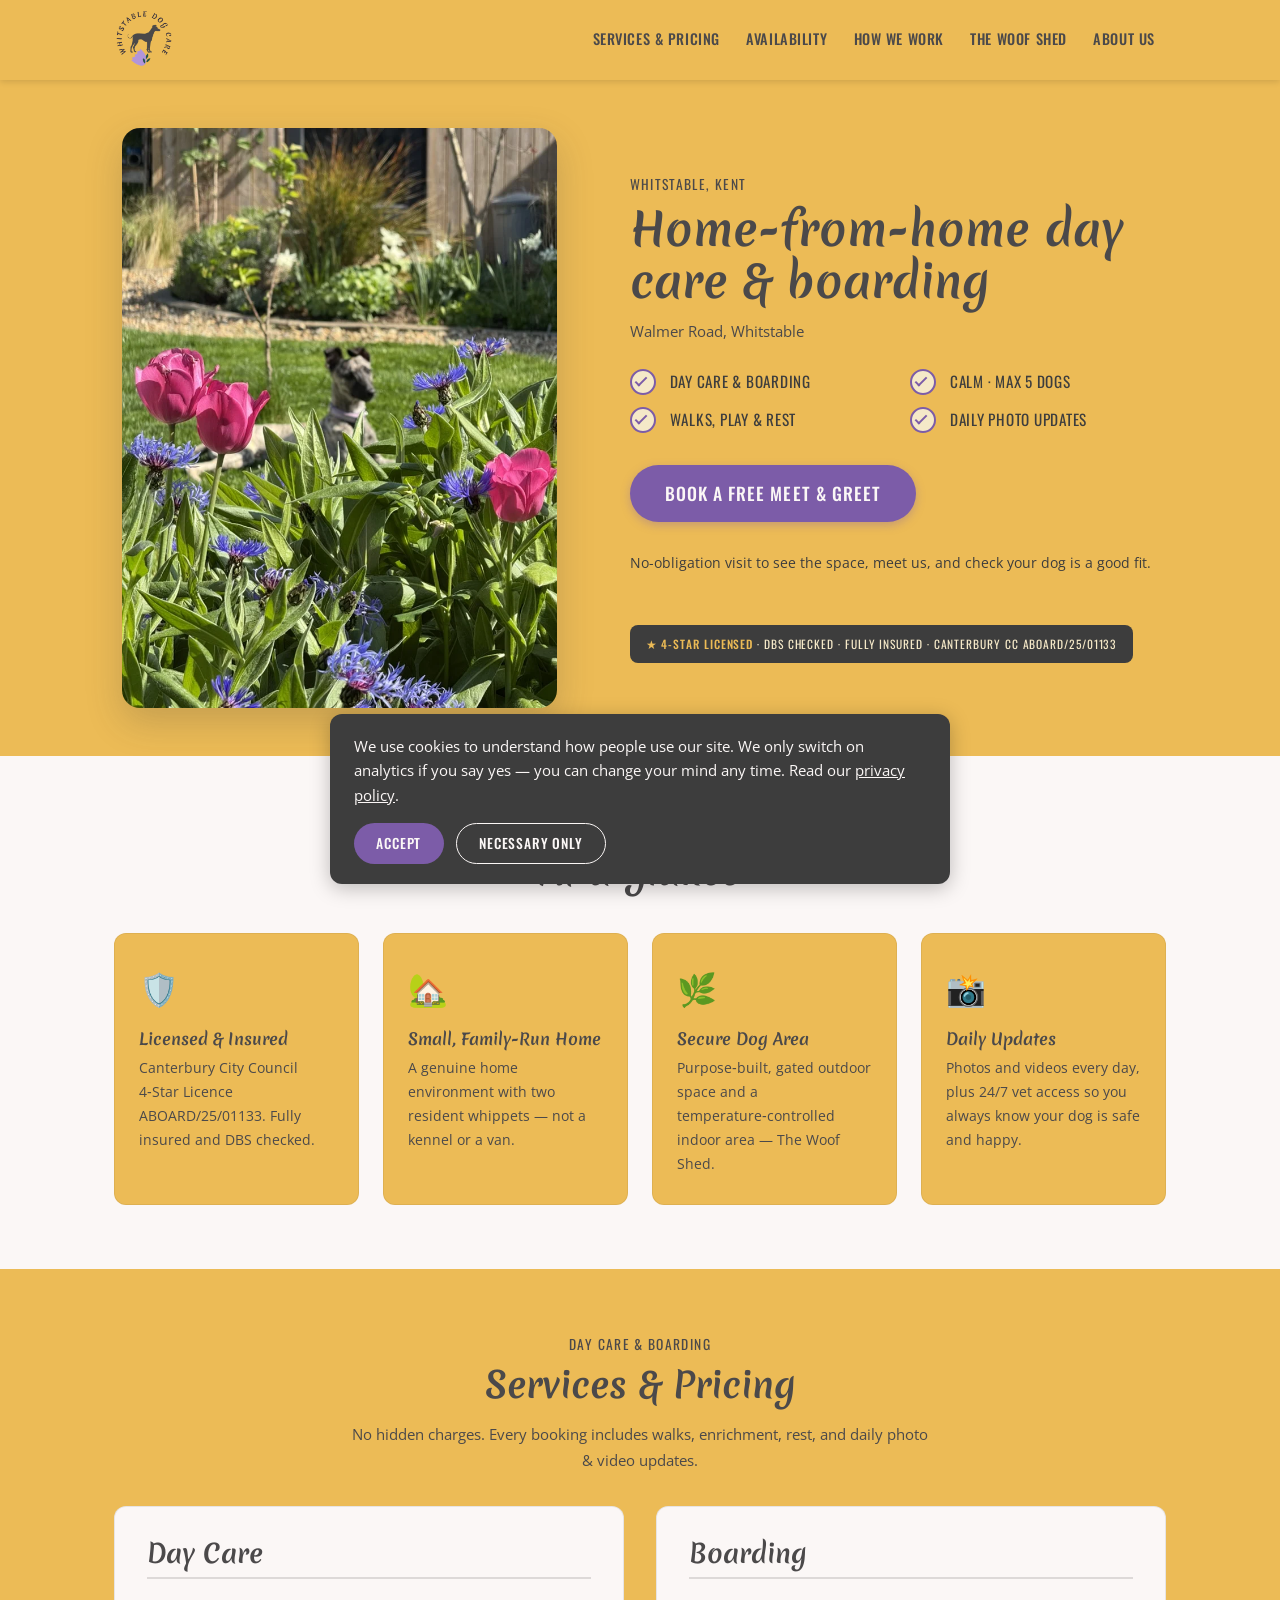
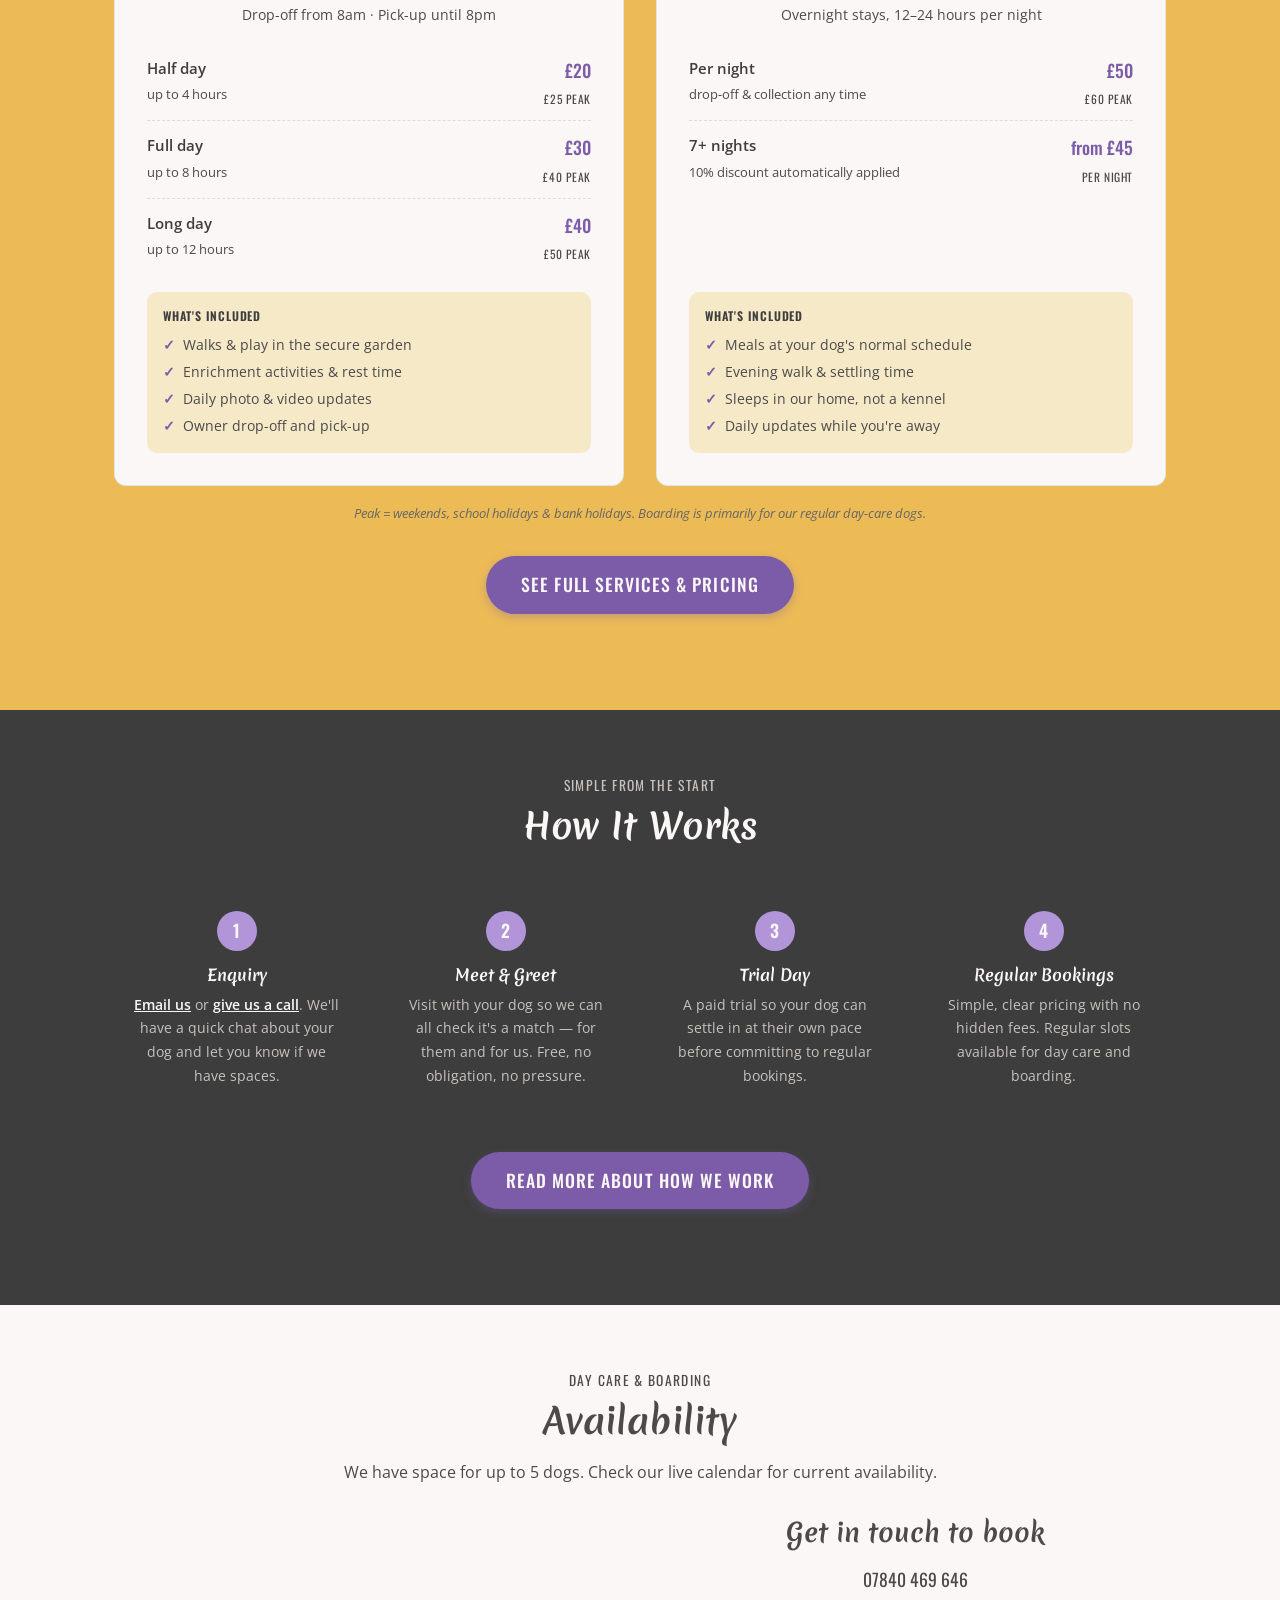
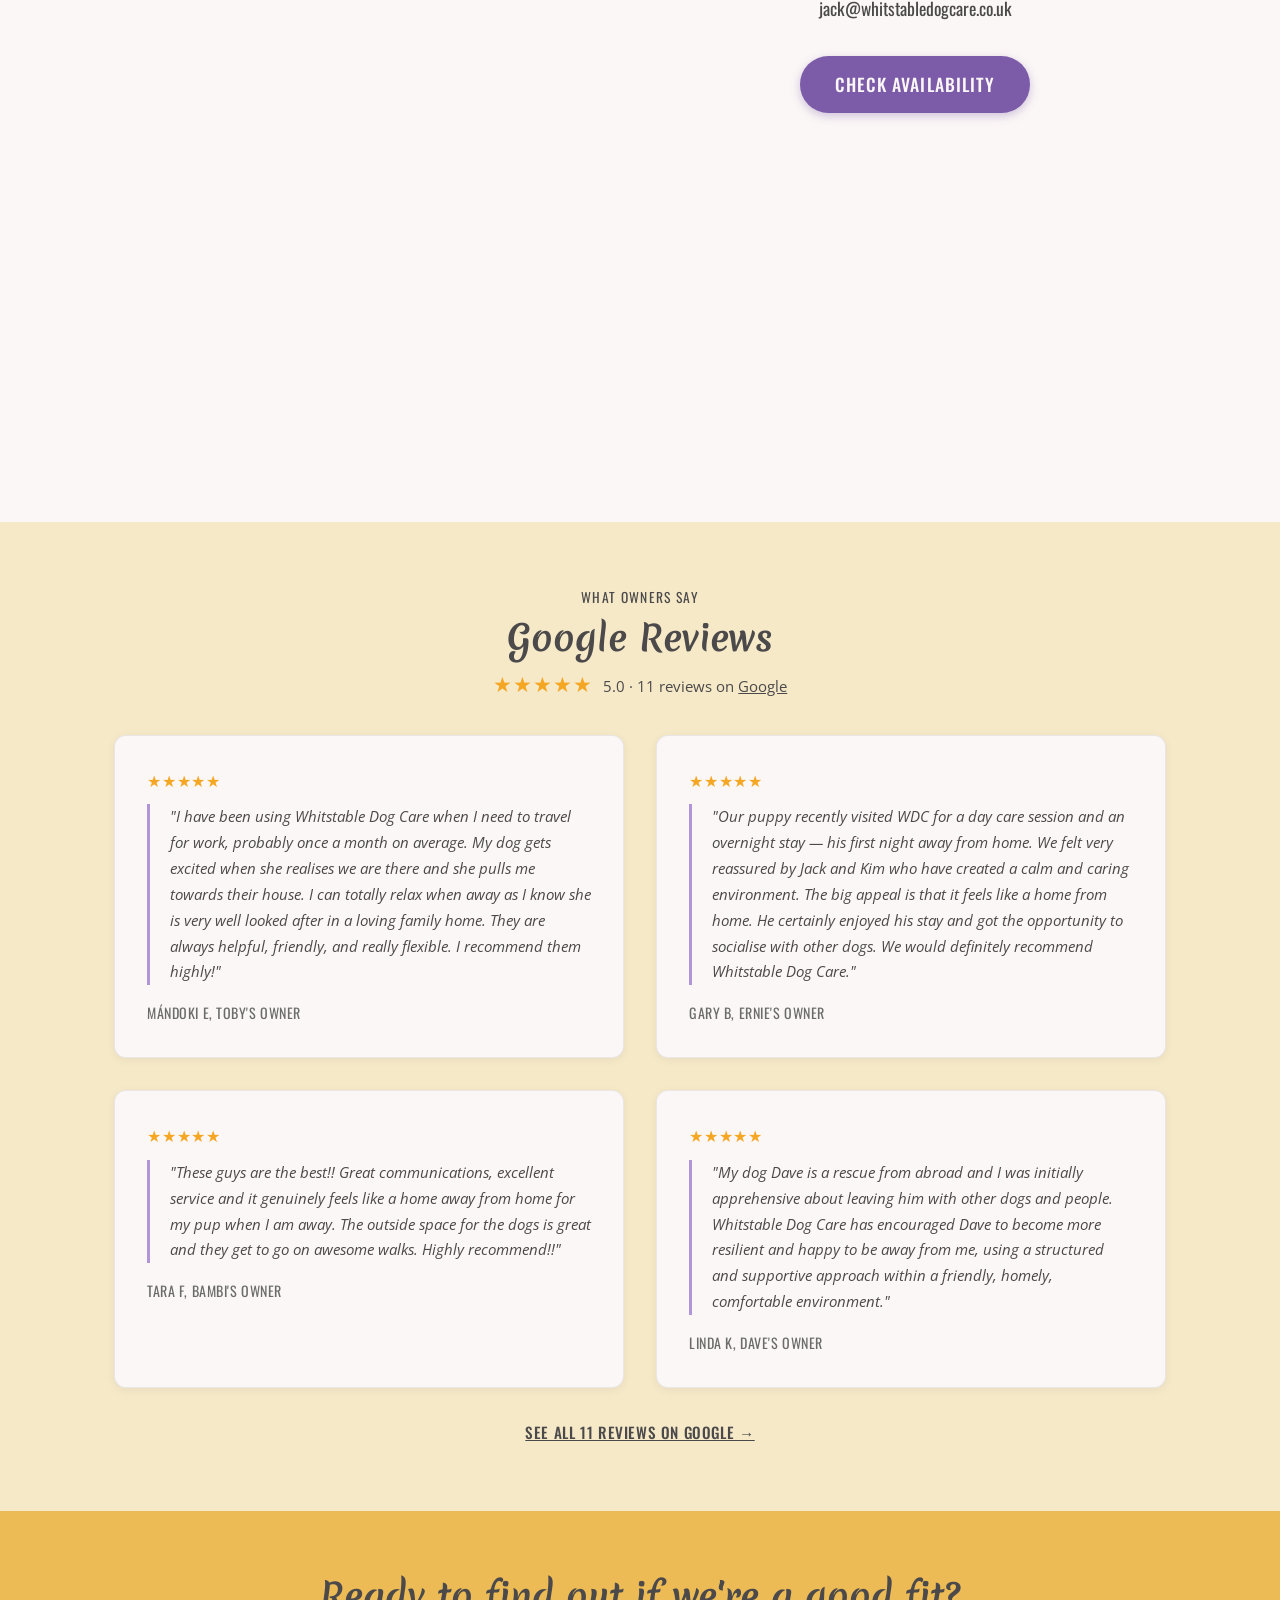
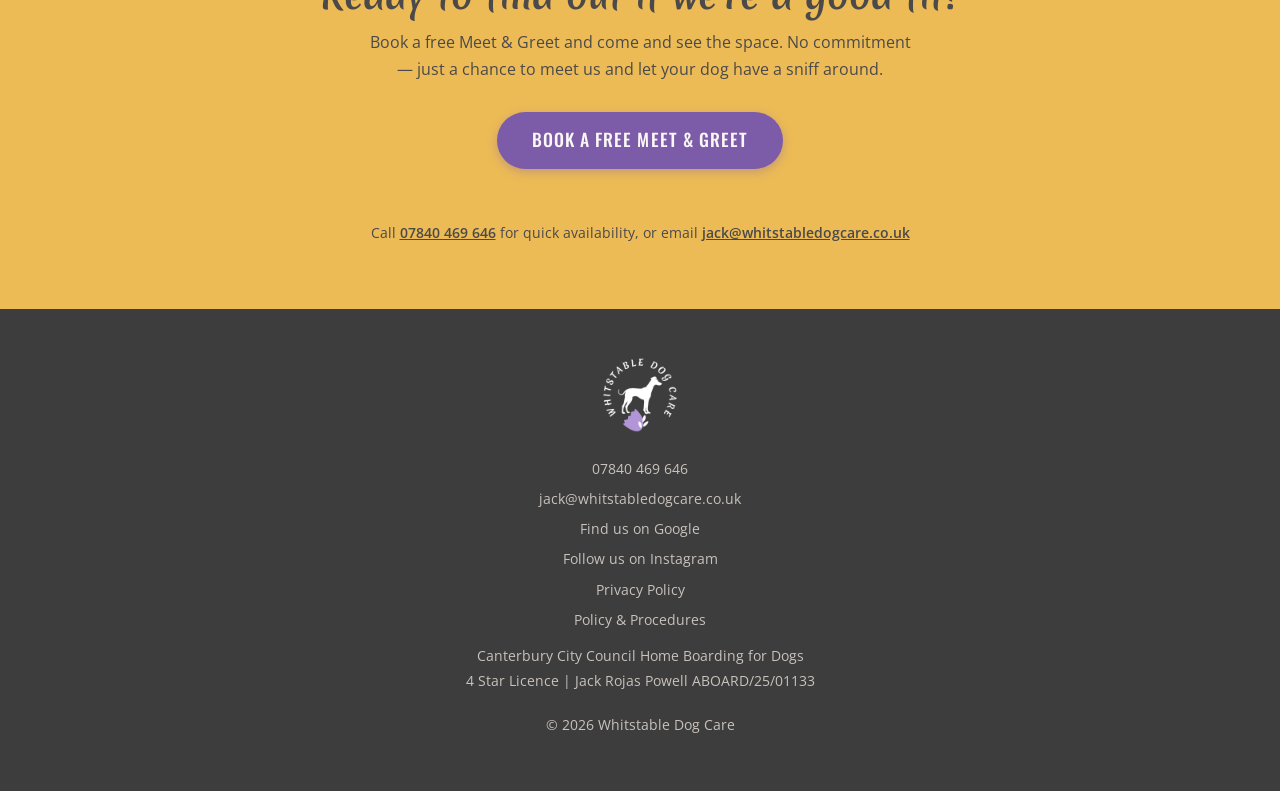
<file: index.html>
<!DOCTYPE html>
<html lang="en">
<head>
  <!-- Google tag (gtag.js) — script itself is only requested after cookie consent is accepted, see body -->
  <script>
    window.dataLayer = window.dataLayer || [];
    function gtag(){dataLayer.push(arguments);}
  </script>
  <meta charset="UTF-8" />
  <meta name="viewport" content="width=device-width, initial-scale=1.0" />
  <title>Whitstable Dog Care — Home-from-home Dog Day Care & Boarding</title>
  <meta name="description" content="Home-from-home, family-run dog day care and boarding in Whitstable, Kent. Half & full day care, boarding, walks and enrichment." />
  <meta property="og:type" content="website" />
  <meta property="og:url" content="https://whitstabledogcare.co.uk/" />
  <meta property="og:title" content="Whitstable Dog Care — Home-from-home Dog Day Care & Boarding" />
  <meta property="og:description" content="Home-from-home, family-run dog day care and boarding in Whitstable, Kent." />
  <meta property="og:image" content="https://whitstabledogcare.co.uk/images/og-image.png" />
  <meta property="og:image:width" content="1200" />
  <meta property="og:image:height" content="630" />
  <link rel="preload" as="image" href="images/garden-tulips-dog.webp" fetchpriority="high" />
  <link rel="preconnect" href="https://fonts.googleapis.com" />
  <link rel="preconnect" href="https://fonts.gstatic.com" crossorigin />
  <link rel="preload" href="https://fonts.googleapis.com/css2?family=Merienda:wght@400;700;900&family=Oswald:wght@400;500;600&family=Open+Sans:ital,wght@0,400;0,600;1,400&display=swap" as="style" onload="this.onload=null;this.rel='stylesheet'" />
  <noscript><link rel="stylesheet" href="https://fonts.googleapis.com/css2?family=Merienda:wght@400;700;900&family=Oswald:wght@400;500;600&family=Open+Sans:ital,wght@0,400;0,600;1,400&display=swap" /></noscript>
  <link rel="stylesheet" href="css/style.css" />
  <!-- UPDATE reviewCount and ratingValue below when Google reviews change -->
  <script type="application/ld+json">
  {
    "@context": "https://schema.org",
    "@type": "AnimalShelter",
    "petsAllowed": "Dogs only",
    "areaServed": ["Whitstable", "Tankerton", "Seasalter", "Herne Bay", "Canterbury", "Faversham", "Thanet"],
    "hasCredential": {
      "@type": "EducationalOccupationalCredential",
      "name": "Canterbury City Council Home Boarding for Dogs Licence",
      "credentialCategory": "licence",
      "recognizedBy": {
        "@type": "GovernmentOrganization",
        "name": "Canterbury City Council"
      },
      "identifier": "ABOARD/25/01133"
    },
    "name": "Whitstable Dog Care",
    "description": "Home-from-home, family-run dog day care and boarding in Whitstable, Kent.",
    "url": "https://whitstabledogcare.co.uk",
    "telephone": "+447840469646",
    "email": "jack@whitstabledogcare.co.uk",
    "address": {
      "@type": "PostalAddress",
      "streetAddress": "Walmer Road",
      "addressLocality": "Whitstable",
      "addressRegion": "Kent",
      "addressCountry": "GB"
    },
    "geo": {
      "@type": "GeoCoordinates",
      "latitude": 51.3617,
      "longitude": 1.0237
    },
    "image": "https://whitstabledogcare.co.uk/images/og-image.png",
    "priceRange": "££",
    "aggregateRating": {
      "@type": "AggregateRating",
      "ratingValue": "5.0",
      "reviewCount": "11",
      "bestRating": "5"
    },
    "openingHours": "Mo-Su 07:30-21:00",
    "sameAs": [
      "https://maps.app.goo.gl/Xas24WrXm4qyw3E78",
      "https://share.google/zNQRvtwh0eRR4QSle",
      "https://www.instagram.com/whitstabledogcare/",
      "https://maps.apple.com/p/wR4-Y2Sefy-_Zt",
      "https://www.yell.com/biz/whitstable-dog-care-whitstable-11027929/",
      "https://nextdoor.co.uk/page/whitstable-dog-care"
    ],
    "review": [
      {
        "@type": "Review",
        "author": { "@type": "Person", "name": "Mándoki E" },
        "reviewRating": { "@type": "Rating", "ratingValue": "5", "bestRating": "5" },
        "reviewBody": "I have been using Whitstable Dog Care when I need to travel for work, probably once a month on average. My dog gets excited when she realises we are there and she pulls me towards their house. I can totally relax when away as I know she is very well looked after in a loving family home. They are always helpful, friendly, and really flexible. I recommend them highly!"
      },
      {
        "@type": "Review",
        "author": { "@type": "Person", "name": "Gary B" },
        "reviewRating": { "@type": "Rating", "ratingValue": "5", "bestRating": "5" },
        "reviewBody": "Our puppy recently visited WDC for a day care session and an overnight stay — his first night away from home. We felt very reassured by Jack and Kim who have created a calm and caring environment. The big appeal is that it feels like a home from home. He certainly enjoyed his stay and got the opportunity to socialise with other dogs. We would definitely recommend Whitstable Dog Care."
      },
      {
        "@type": "Review",
        "author": { "@type": "Person", "name": "Tara F" },
        "reviewRating": { "@type": "Rating", "ratingValue": "5", "bestRating": "5" },
        "reviewBody": "These guys are the best!! Great communications, excellent service and it genuinely feels like a home away from home for my pup when I am away. The outside space for the dogs is great and they get to go on awesome walks. Highly recommend!!"
      }
    ]
  }
  </script>
  <link rel="icon" type="image/x-icon" href="favicon.ico" />
  <link rel="icon" type="image/png" sizes="32x32" href="favicon-32x32.png" />
  <link rel="icon" type="image/png" sizes="16x16" href="favicon-16x16.png" />
  <link rel="apple-touch-icon" sizes="180x180" href="apple-touch-icon.png" />
  <script type="application/ld+json">
  {
    "@context": "https://schema.org",
    "@type": "BreadcrumbList",
    "itemListElement": [
      { "@type": "ListItem", "position": 1, "name": "Home", "item": "https://whitstabledogcare.co.uk/" }
    ]
  }
  </script>
  <link rel="canonical" href="https://whitstabledogcare.co.uk/" />
</head>
<body>

  <div id="cookie-consent" class="cookie-consent" role="dialog" aria-live="polite" aria-label="Cookie consent">
    <p class="cookie-consent__text">We use cookies to understand how people use our site. We only switch on analytics if you say yes — you can change your mind any time. Read our <a href="privacy" style="color:inherit;">privacy policy</a>.</p>
    <div class="cookie-consent__actions">
      <button type="button" class="cookie-consent__btn cookie-consent__btn--accept" onclick="wdcSetConsent(true)">Accept</button>
      <button type="button" class="cookie-consent__btn cookie-consent__btn--reject" onclick="wdcSetConsent(false)">Necessary only</button>
    </div>
  </div>
  <script>
  (function () {
    var KEY = 'wdc_cookie_consent';
    var gaLoaded = false;
    function loadGA() {
      if (gaLoaded) return;
      gaLoaded = true;
      var s = document.createElement('script');
      s.async = true;
      s.src = 'https://www.googletagmanager.com/gtag/js?id=G-H8V5NB6T25';
      document.head.appendChild(s);
      gtag('js', new Date());
      gtag('config', 'G-H8V5NB6T25');
    }
    window.wdcSetConsent = function (granted) {
      localStorage.setItem(KEY, granted ? 'granted' : 'denied');
      if (granted) loadGA();
      var banner = document.getElementById('cookie-consent');
      if (banner) banner.classList.remove('is-visible');
    };
    var stored = localStorage.getItem(KEY);
    if (stored === 'granted') {
      loadGA();
    } else if (!stored) {
      document.addEventListener('DOMContentLoaded', function () {
        var banner = document.getElementById('cookie-consent');
        if (banner) banner.classList.add('is-visible');
      });
    }
  })();
  </script>

  <!-- HEADER -->
  <header class="site-header">
    <div class="header-inner">
      <a href="/" class="header-logo">
        <img src="images/logo.webp" alt="Whitstable Dog Care logo" width="440" height="440" />
        <span>Whitstable<br>Dog Care</span>
      </a>
      <button class="hamburger" id="hamburger" aria-label="Toggle navigation" aria-expanded="false">
        <span></span><span></span><span></span>
      </button>
      <nav class="site-nav" id="site-nav">
        <a href="services">Services &amp; Pricing</a>
        <a href="availability">Availability</a>
        <a href="how-we-work">How We Work</a>
        <a href="woof-shed">The Woof Shed</a>
        <a href="about">About Us</a>
      </nav>
    </div>
  </header>

  <main>

    <!-- HERO -->
    <section class="hero-v2 section--gold">

      <!-- Mobile photo (full-bleed, fades into gold) -->
      <div class="hero-v2__photo">
        <img
          src="images/garden-tulips-dog.webp"
          alt="A brindle whippet resting on the lawn behind a flower bed of pink tulips and blue cornflowers"
          width="768" height="1024"
          fetchpriority="high"
          loading="eager" />
      </div>

      <div class="hero-v2__content container">

        <!-- Desktop photo (tall card, left column) -->
        <div class="hero-v2__photo-desktop" aria-hidden="true">
          <img
            src="images/garden-tulips-dog.webp"
            alt=""
            width="768" height="1024"
            loading="eager" />
        </div>

        <div class="hero-v2__text">
          <p class="subheading">Whitstable, Kent</p>
          <h1>Home-from-home day care &amp; boarding</h1>
          <p class="hero-v2__addr">Walmer Road, Whitstable</p>

          <ul class="hero-v2__bullets">
            <li>Day care &amp; boarding</li>
            <li>Calm &middot; max 5 dogs</li>
            <li>Walks, play &amp; rest</li>
            <li>Daily photo updates</li>
          </ul>

          <div class="hero-v2__cta-wrap">
            <a href="mailto:jack@whitstabledogcare.co.uk?subject=Meet%20%26%20Greet%20Enquiry" class="btn-cta">Book a Free Meet &amp; Greet</a>
            <p class="hero-v2__reassurance">No-obligation visit to see the space, meet us, and check your dog is a good fit.</p>
          </div>

          <p class="hero-v2__licence">
            <strong>★ 4-Star Licensed</strong> &middot; DBS checked &middot; Fully insured &middot;
            Canterbury CC ABOARD/25/01133
          </p>
        </div>

      </div>
    </section>

    <!-- AT A GLANCE -->
    <section class="section section--white glance-section">
      <div class="container">
        <p class="subheading text-center">Why owners choose us</p>
        <h2 class="text-center">At a Glance</h2>
        <div class="glance-grid">
          <div class="glance-item">
            <span class="glance-item__icon" aria-hidden="true">🛡️</span>
            <h3 class="glance-item__title">Licensed &amp; Insured</h3>
            <p class="glance-item__text">Canterbury City Council 4‑Star Licence ABOARD/25/01133. Fully insured and DBS checked.</p>
          </div>
          <div class="glance-item">
            <span class="glance-item__icon" aria-hidden="true">🏡</span>
            <h3 class="glance-item__title">Small, Family‑Run Home</h3>
            <p class="glance-item__text">A genuine home environment with two resident whippets — not a kennel or a van.</p>
          </div>
          <div class="glance-item">
            <span class="glance-item__icon" aria-hidden="true">🌿</span>
            <h3 class="glance-item__title">Secure Dog Area</h3>
            <p class="glance-item__text">Purpose‑built, gated outdoor space and a temperature‑controlled indoor area — The Woof Shed.</p>
          </div>
          <div class="glance-item">
            <span class="glance-item__icon" aria-hidden="true">📸</span>
            <h3 class="glance-item__title">Daily Updates</h3>
            <p class="glance-item__text">Photos and videos every day, plus 24/7 vet access so you always know your dog is safe and happy.</p>
          </div>
        </div>
      </div>
    </section>

    <!-- PRICING SUMMARY -->
    <section class="section section--gold pricing-summary-section" id="pricing">
      <div class="container">
        <p class="subheading text-center">Day care &amp; boarding</p>
        <h2 class="text-center">Services &amp; Pricing</h2>
        <p class="pricing-summary-intro text-center">No hidden charges. Every booking includes walks, enrichment, rest, and daily photo &amp; video updates.</p>

        <div class="pricing-summary-grid">

          <!-- DAY CARE -->
          <div class="pricing-summary-card pricing-summary-card--balanced">
            <h3>Day Care</h3>
            <p class="pricing-summary-card__hours">Drop-off from 8am &middot; Pick-up until 8pm</p>

            <ul class="pricing-summary-list">
              <li>
                <span class="pricing-summary-list__label">
                  Half day
                  <span class="pricing-summary-list__sub">up to 4 hours</span>
                </span>
                <span class="pricing-summary-list__price">
                  £20
                  <span class="pricing-summary-list__peak">£25 peak</span>
                </span>
              </li>
              <li>
                <span class="pricing-summary-list__label">
                  Full day
                  <span class="pricing-summary-list__sub">up to 8 hours</span>
                </span>
                <span class="pricing-summary-list__price">
                  £30
                  <span class="pricing-summary-list__peak">£40 peak</span>
                </span>
              </li>
              <li>
                <span class="pricing-summary-list__label">
                  Long day
                  <span class="pricing-summary-list__sub">up to 12 hours</span>
                </span>
                <span class="pricing-summary-list__price">
                  £40
                  <span class="pricing-summary-list__peak">£50 peak</span>
                </span>
              </li>
            </ul>

            <div class="pricing-summary-card__included">
              <p class="pricing-summary-card__included-title">What's included</p>
              <ul class="pricing-summary-card__included-list">
                <li>Walks &amp; play in the secure garden</li>
                <li>Enrichment activities &amp; rest time</li>
                <li>Daily photo &amp; video updates</li>
                <li>Owner drop-off and pick-up</li>
              </ul>
            </div>
          </div>

          <!-- BOARDING -->
          <div class="pricing-summary-card pricing-summary-card--balanced">
            <h3>Boarding</h3>
            <p class="pricing-summary-card__hours">Overnight stays, 12–24 hours per night</p>

            <ul class="pricing-summary-list">
              <li>
                <span class="pricing-summary-list__label">
                  Per night
                  <span class="pricing-summary-list__sub">drop-off &amp; collection any time</span>
                </span>
                <span class="pricing-summary-list__price">
                  £50
                  <span class="pricing-summary-list__peak">£60 peak</span>
                </span>
              </li>
              <li>
                <span class="pricing-summary-list__label">
                  7+ nights
                  <span class="pricing-summary-list__sub">10% discount automatically applied</span>
                </span>
                <span class="pricing-summary-list__price">
                  from £45
                  <span class="pricing-summary-list__peak">per night</span>
                </span>
              </li>
            </ul>

            <div class="pricing-summary-card__included">
              <p class="pricing-summary-card__included-title">What's included</p>
              <ul class="pricing-summary-card__included-list">
                <li>Meals at your dog's normal schedule</li>
                <li>Evening walk &amp; settling time</li>
                <li>Sleeps in our home, not a kennel</li>
                <li>Daily updates while you're away</li>
              </ul>
            </div>
          </div>

        </div>

        <p class="pricing-summary-peak text-center">Peak = weekends, school holidays &amp; bank holidays. Boarding is primarily for our regular day-care dogs.</p>
        <div style="text-align:center; margin-top:2rem;">
          <a href="services#pricing" class="btn-cta">See Full Services &amp; Pricing</a>
        </div>
      </div>
    </section>

    <!-- HOW IT WORKS -->
    <section class="section section--charcoal how-it-works-section">
      <div class="container">
        <p class="subheading text-center" style="color:#c8c2bc;">Simple from the start</p>
        <h2 class="text-center">How It Works</h2>
        <div class="steps-grid">
          <div class="step">
            <span class="step__number" aria-hidden="true">1</span>
            <h3 class="step__title">Enquiry</h3>
            <p class="step__text"><a href="mailto:jack@whitstabledogcare.co.uk?subject=Enquiry">Email us</a> or <a href="tel:07840469646">give us a call</a>. We'll have a quick chat about your dog and let you know if we have spaces.</p>
          </div>
          <div class="step">
            <span class="step__number" aria-hidden="true">2</span>
            <h3 class="step__title">Meet &amp; Greet</h3>
            <p class="step__text">Visit with your dog so we can all check it's a match — for them and for us. Free, no obligation, no pressure.</p>
          </div>
          <div class="step">
            <span class="step__number" aria-hidden="true">3</span>
            <h3 class="step__title">Trial Day</h3>
            <p class="step__text">A paid trial so your dog can settle in at their own pace before committing to regular bookings.</p>
          </div>
          <div class="step">
            <span class="step__number" aria-hidden="true">4</span>
            <h3 class="step__title">Regular Bookings</h3>
            <p class="step__text">Simple, clear pricing with no hidden fees. Regular slots available for day care and boarding.</p>
          </div>
        </div>
        <div style="text-align:center; margin-top:2.5rem;">
          <a href="how-we-work" class="btn-cta" style="background:#7c5ca8;">Read More About How We Work</a>
        </div>
      </div>
    </section>

    <!-- AVAILABILITY -->
    <section class="section section--white">
      <div class="container">
        <p class="subheading text-center">Day care &amp; boarding</p>
        <h2 class="text-center">Availability</h2>
        <p class="text-center">We have space for up to 5 dogs. Check our live calendar for current availability.</p>
        <div class="two-col avail-home-cols">

          <div class="home-calendar" style="max-width:420px; margin:0 auto; width:100%;">
            <iframe src="https://app.whitstabledogcare.co.uk/availability/whitstable-dog-care" title="Availability" loading="lazy" style="width:100%; height:540px; border:0; border-radius:12px; display:block;"></iframe>
          </div>

          <div class="avail-home-contact">
            <h3>Get in touch to book</h3>
            <div class="contact-info">
              <p>
                <a href="tel:07840469646">07840 469 646</a><br>
                <a href="mailto:jack@whitstabledogcare.co.uk">jack@whitstabledogcare.co.uk</a>
              </p>
            </div>
            <a href="availability" class="btn-cta">Check Availability</a>
          </div>

        </div>
      </div>
    </section>

    <!-- GOOGLE REVIEWS -->
    <section class="section section--cream testimonials-section">
      <div class="container">
        <p class="subheading text-center">What owners say</p>
        <h2 class="text-center">Google Reviews</h2>
        <p class="testimonials-rating text-center">
          <span class="testimonials-rating__stars" aria-label="5 out of 5 stars">★★★★★</span>
          <span class="testimonials-rating__label">5.0 · 11 reviews on <a href="https://maps.app.goo.gl/Xas24WrXm4qyw3E78" target="_blank" rel="noopener">Google</a></span>
        </p>
        <div class="testimonials-grid">

          <blockquote class="testimonial-card">
            <p class="testimonial-card__stars" aria-label="5 stars">★★★★★</p>
            <p class="testimonial-card__quote">"I have been using Whitstable Dog Care when I need to travel for work, probably once a month on average. My dog gets excited when she realises we are there and she pulls me towards their house. I can totally relax when away as I know she is very well looked after in a loving family home. They are always helpful, friendly, and really flexible. I recommend them highly!"</p>
            <footer class="testimonial-card__author">Mándoki E, Toby's owner</footer>
          </blockquote>

          <blockquote class="testimonial-card">
            <p class="testimonial-card__stars" aria-label="5 stars">★★★★★</p>
            <p class="testimonial-card__quote">"Our puppy recently visited WDC for a day care session and an overnight stay — his first night away from home. We felt very reassured by Jack and Kim who have created a calm and caring environment. The big appeal is that it feels like a home from home. He certainly enjoyed his stay and got the opportunity to socialise with other dogs. We would definitely recommend Whitstable Dog Care."</p>
            <footer class="testimonial-card__author">Gary B, Ernie's owner</footer>
          </blockquote>

          <blockquote class="testimonial-card">
            <p class="testimonial-card__stars" aria-label="5 stars">★★★★★</p>
            <p class="testimonial-card__quote">"These guys are the best!! Great communications, excellent service and it genuinely feels like a home away from home for my pup when I am away. The outside space for the dogs is great and they get to go on awesome walks. Highly recommend!!"</p>
            <footer class="testimonial-card__author">Tara F, Bambi's owner</footer>
          </blockquote>

          <blockquote class="testimonial-card">
            <p class="testimonial-card__stars" aria-label="5 stars">★★★★★</p>
            <p class="testimonial-card__quote">"My dog Dave is a rescue from abroad and I was initially apprehensive about leaving him with other dogs and people. Whitstable Dog Care has encouraged Dave to become more resilient and happy to be away from me, using a structured and supportive approach within a friendly, homely, comfortable environment."</p>
            <footer class="testimonial-card__author">Linda K, Dave's owner</footer>
          </blockquote>

        </div>
        <p class="text-center" style="margin-top:2rem;">
          <a href="https://maps.app.goo.gl/Xas24WrXm4qyw3E78" target="_blank" rel="noopener" class="testimonials-more-link">See all 11 reviews on Google →</a>
        </p>
      </div>
    </section>

    <!-- BOTTOM CTA -->
    <section class="section section--gold bottom-cta-section" style="text-align:center;">
      <div class="container">
        <h2>Ready to find out if we're a good fit?</h2>
        <p style="max-width:560px; margin:0.75rem auto 0;">Book a free Meet &amp; Greet and come and see the space. No commitment — just a chance to meet us and let your dog have a sniff around.</p>
        <div style="margin-top:1.75rem;">
          <a href="mailto:jack@whitstabledogcare.co.uk?subject=Meet%20%26%20Greet%20Enquiry" class="btn-cta">Book a Free Meet &amp; Greet</a>
        </div>
        <p class="bottom-cta-section__contact">
          Call <a href="tel:07840469646">07840 469 646</a> for quick availability, or email <a href="mailto:jack@whitstabledogcare.co.uk">jack@whitstabledogcare.co.uk</a>
        </p>
      </div>
    </section>

  </main>

  <!-- FOOTER -->
  <footer class="site-footer">
    <img src="images/footer-logo.webp" alt="Whitstable Dog Care logo" class="footer-logo" width="200" height="200" />
    <p><a href="tel:07840469646">07840 469 646</a></p>
    <p><a href="mailto:jack@whitstabledogcare.co.uk">jack@whitstabledogcare.co.uk</a></p>
    <p><a href="https://share.google/zNQRvtwh0eRR4QSle" target="_blank" rel="noopener">Find us on Google</a></p>
    <p><a href="https://www.instagram.com/whitstabledogcare/" target="_blank" rel="noopener">Follow us on Instagram</a></p>
    <p><a href="privacy">Privacy Policy</a></p>
    <p><a href="policy-and-procedures">Policy &amp; Procedures</a></p>
    <p class="footer-licence">Canterbury City Council Home Boarding for Dogs<br>
    4 Star Licence | Jack Rojas Powell ABOARD/25/01133</p>
    <p class="footer-copyright">&copy; <span id="year"></span> Whitstable Dog Care</p>
  </footer>

  <script>
    // Set current year in footer
    document.getElementById('year').textContent = new Date().getFullYear();

    // Hamburger toggle
    const hamburger = document.getElementById('hamburger');
    const nav = document.getElementById('site-nav');
    hamburger.addEventListener('click', () => {
      const open = nav.classList.toggle('open');
      hamburger.classList.toggle('open', open);
      hamburger.setAttribute('aria-expanded', open);
    });

    // Close nav on link click (mobile)
    nav.querySelectorAll('a').forEach(link => {
      link.addEventListener('click', () => {
        nav.classList.remove('open');
        hamburger.classList.remove('open');
        hamburger.setAttribute('aria-expanded', false);
      });
    });
  </script>

</body>
</html>
</file>
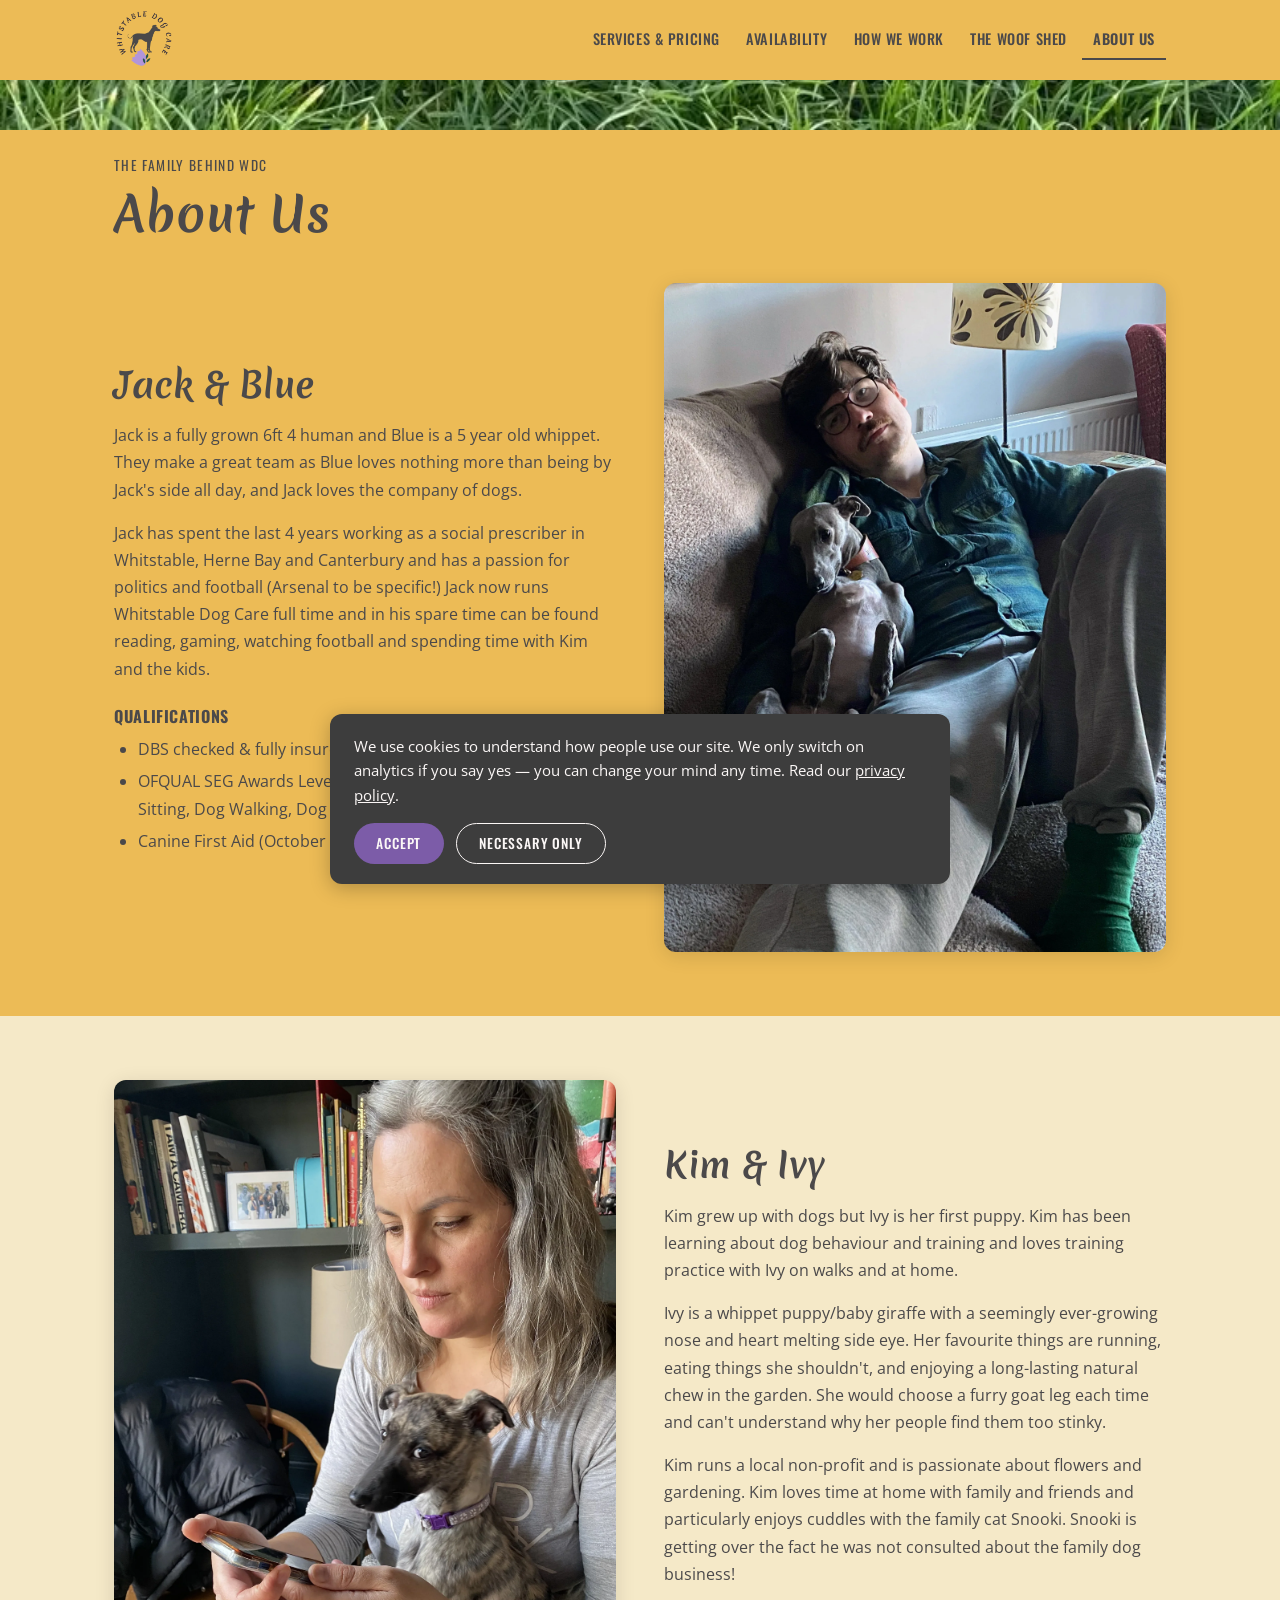
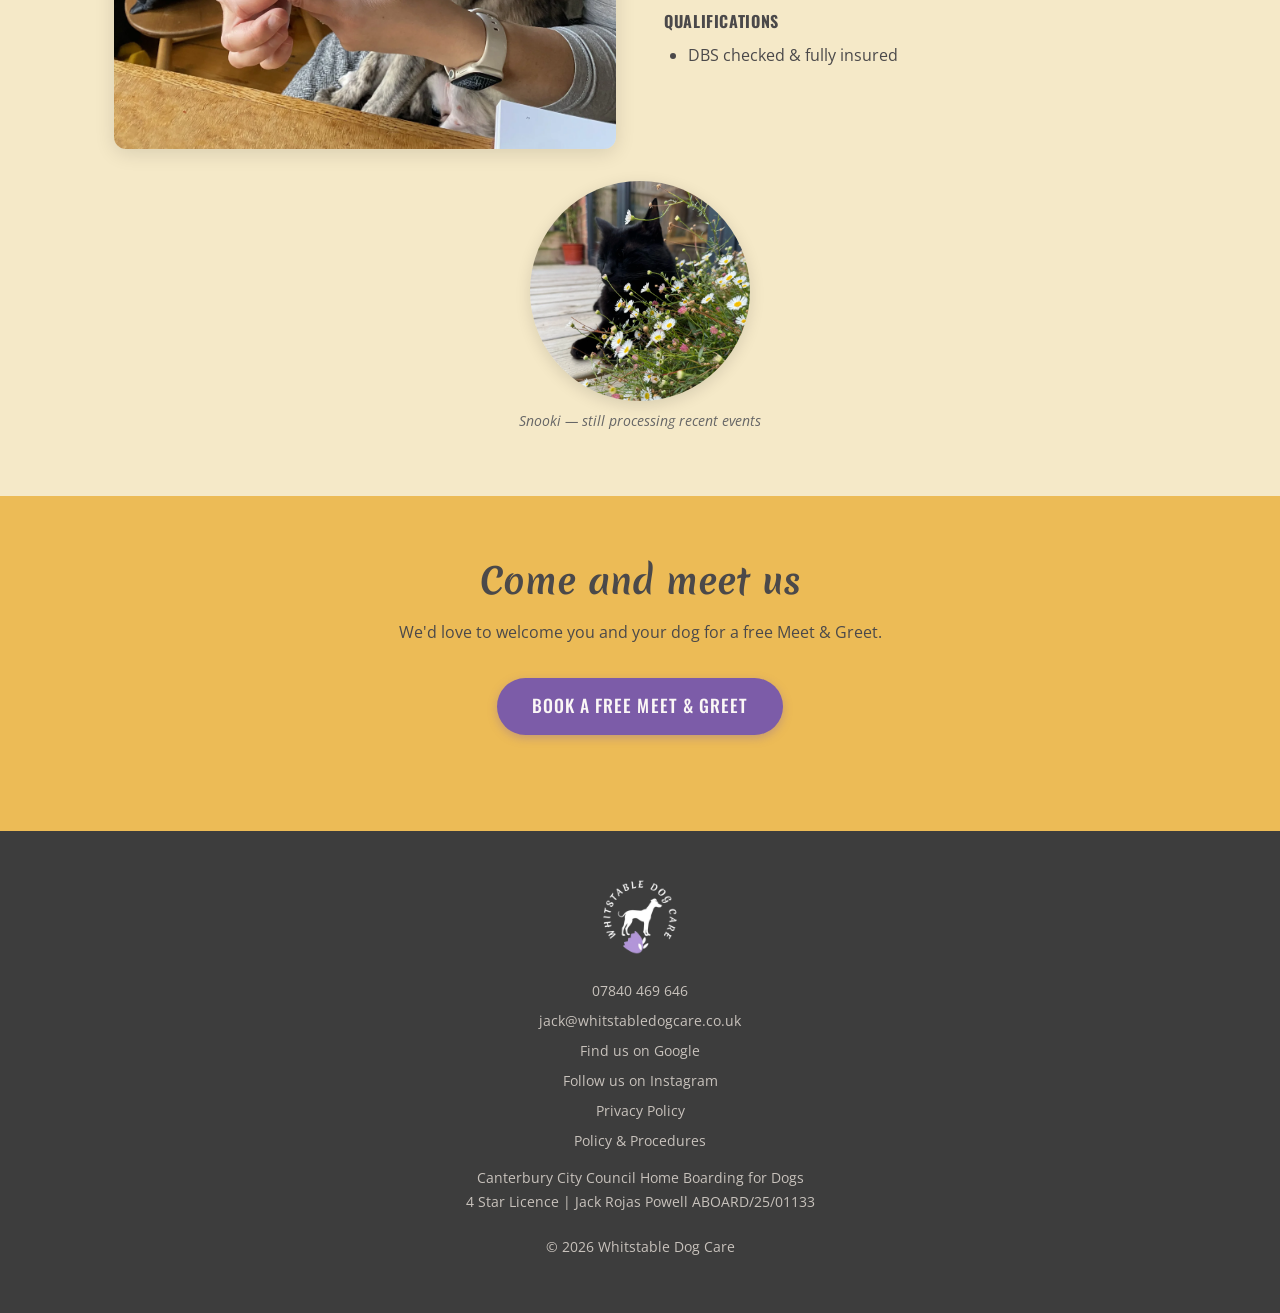
<file: about.html>
<!DOCTYPE html>
<html lang="en">
<head>
  <!-- Google tag (gtag.js) — script itself is only requested after cookie consent is accepted, see body -->
  <script>
    window.dataLayer = window.dataLayer || [];
    function gtag(){dataLayer.push(arguments);}
  </script>
  <meta charset="UTF-8" />
  <meta name="viewport" content="width=device-width, initial-scale=1.0" />
  <title>About Us — Whitstable Dog Care</title>
  <meta name="description" content="Meet Jack, Kim, Blue, Ivy and Snooki — the family behind Whitstable Dog Care." />
  <meta property="og:type" content="website" />
  <meta property="og:url" content="https://whitstabledogcare.co.uk/about" />
  <meta property="og:title" content="About Us — Whitstable Dog Care" />
  <meta property="og:description" content="Meet Jack, Kim, Blue, Ivy and Snooki — the family behind Whitstable Dog Care." />
  <meta property="og:image" content="https://whitstabledogcare.co.uk/images/og-image.png" />
  <meta property="og:image:width" content="1200" />
  <meta property="og:image:height" content="630" />
  <link rel="preconnect" href="https://fonts.googleapis.com" />
  <link rel="preconnect" href="https://fonts.gstatic.com" crossorigin />
  <link rel="preload" href="https://fonts.googleapis.com/css2?family=Merienda:wght@400;700;900&family=Oswald:wght@400;500;600&family=Open+Sans:ital,wght@0,400;0,600;1,400&display=swap" as="style" onload="this.onload=null;this.rel='stylesheet'" />
  <noscript><link rel="stylesheet" href="https://fonts.googleapis.com/css2?family=Merienda:wght@400;700;900&family=Oswald:wght@400;500;600&family=Open+Sans:ital,wght@0,400;0,600;1,400&display=swap" /></noscript>
  <link rel="stylesheet" href="css/style.css" />
  <!-- UPDATE reviewCount and ratingValue below when Google reviews change -->
  <script type="application/ld+json">
  {
    "@context": "https://schema.org",
    "@type": "AnimalShelter",
    "petsAllowed": "Dogs only",
    "areaServed": ["Whitstable", "Tankerton", "Seasalter", "Herne Bay", "Canterbury", "Faversham", "Thanet"],
    "hasCredential": {
      "@type": "EducationalOccupationalCredential",
      "name": "Canterbury City Council Home Boarding for Dogs Licence",
      "credentialCategory": "licence",
      "recognizedBy": {
        "@type": "GovernmentOrganization",
        "name": "Canterbury City Council"
      },
      "identifier": "ABOARD/25/01133"
    },
    "name": "Whitstable Dog Care",
    "description": "Home-from-home, family-run dog day care and boarding in Whitstable, Kent.",
    "url": "https://whitstabledogcare.co.uk",
    "telephone": "+447840469646",
    "email": "jack@whitstabledogcare.co.uk",
    "address": {
      "@type": "PostalAddress",
      "streetAddress": "Walmer Road",
      "addressLocality": "Whitstable",
      "addressRegion": "Kent",
      "addressCountry": "GB"
    },
    "geo": {
      "@type": "GeoCoordinates",
      "latitude": 51.3617,
      "longitude": 1.0237
    },
    "image": "https://whitstabledogcare.co.uk/images/og-image.png",
    "priceRange": "££",
    "aggregateRating": {
      "@type": "AggregateRating",
      "ratingValue": "5.0",
      "reviewCount": "11",
      "bestRating": "5"
    },
    "openingHours": "Mo-Su 07:30-21:00",
    "sameAs": [
      "https://maps.app.goo.gl/Xas24WrXm4qyw3E78",
      "https://share.google/zNQRvtwh0eRR4QSle",
      "https://www.instagram.com/whitstabledogcare/",
      "https://maps.apple.com/p/wR4-Y2Sefy-_Zt",
      "https://www.yell.com/biz/whitstable-dog-care-whitstable-11027929/",
      "https://nextdoor.co.uk/page/whitstable-dog-care"
    ]
  }
  </script>
  <script type="application/ld+json">
  {
    "@context": "https://schema.org",
    "@type": "Person",
    "name": "Jack",
    "jobTitle": "Owner & Dog Carer",
    "worksFor": {
      "@type": "AnimalShelter",
      "name": "Whitstable Dog Care",
      "url": "https://whitstabledogcare.co.uk"
    },
    "hasCredential": [
      {
        "@type": "EducationalOccupationalCredential",
        "name": "OFQUAL SEG Awards Level 4 Certificate in Professional Pet Sitting, Dog Walking, Dog Day Care and Home Boarding"
      },
      {
        "@type": "EducationalOccupationalCredential",
        "name": "Canine First Aid"
      },
      {
        "@type": "EducationalOccupationalCredential",
        "name": "DBS Checked"
      }
    ]
  }
  </script>
  <script type="application/ld+json">
  {
    "@context": "https://schema.org",
    "@type": "Person",
    "name": "Kim",
    "jobTitle": "Co-owner & Dog Carer",
    "worksFor": {
      "@type": "AnimalShelter",
      "name": "Whitstable Dog Care",
      "url": "https://whitstabledogcare.co.uk"
    },
    "hasCredential": [
      {
        "@type": "EducationalOccupationalCredential",
        "name": "DBS Checked"
      }
    ]
  }
  </script>
  <link rel="icon" type="image/x-icon" href="favicon.ico" />
  <link rel="icon" type="image/png" sizes="32x32" href="favicon-32x32.png" />
  <link rel="icon" type="image/png" sizes="16x16" href="favicon-16x16.png" />
  <link rel="apple-touch-icon" sizes="180x180" href="apple-touch-icon.png" />
  <script type="application/ld+json">
  {
    "@context": "https://schema.org",
    "@type": "BreadcrumbList",
    "itemListElement": [
      { "@type": "ListItem", "position": 1, "name": "Home", "item": "https://whitstabledogcare.co.uk/" },
      { "@type": "ListItem", "position": 2, "name": "About Us", "item": "https://whitstabledogcare.co.uk/about" }
    ]
  }
  </script>
  <link rel="canonical" href="https://whitstabledogcare.co.uk/about" />
</head>
<body>

  <div id="cookie-consent" class="cookie-consent" role="dialog" aria-live="polite" aria-label="Cookie consent">
    <p class="cookie-consent__text">We use cookies to understand how people use our site. We only switch on analytics if you say yes — you can change your mind any time. Read our <a href="privacy" style="color:inherit;">privacy policy</a>.</p>
    <div class="cookie-consent__actions">
      <button type="button" class="cookie-consent__btn cookie-consent__btn--accept" onclick="wdcSetConsent(true)">Accept</button>
      <button type="button" class="cookie-consent__btn cookie-consent__btn--reject" onclick="wdcSetConsent(false)">Necessary only</button>
    </div>
  </div>
  <script>
  (function () {
    var KEY = 'wdc_cookie_consent';
    var gaLoaded = false;
    function loadGA() {
      if (gaLoaded) return;
      gaLoaded = true;
      var s = document.createElement('script');
      s.async = true;
      s.src = 'https://www.googletagmanager.com/gtag/js?id=G-H8V5NB6T25';
      document.head.appendChild(s);
      gtag('js', new Date());
      gtag('config', 'G-H8V5NB6T25');
    }
    window.wdcSetConsent = function (granted) {
      localStorage.setItem(KEY, granted ? 'granted' : 'denied');
      if (granted) loadGA();
      var banner = document.getElementById('cookie-consent');
      if (banner) banner.classList.remove('is-visible');
    };
    var stored = localStorage.getItem(KEY);
    if (stored === 'granted') {
      loadGA();
    } else if (!stored) {
      document.addEventListener('DOMContentLoaded', function () {
        var banner = document.getElementById('cookie-consent');
        if (banner) banner.classList.add('is-visible');
      });
    }
  })();
  </script>

  <!-- HEADER -->
  <header class="site-header">
    <div class="header-inner">
      <a href="/" class="header-logo">
        <img src="images/logo.webp" alt="Whitstable Dog Care logo" width="440" height="440" />
        <span>Whitstable<br>Dog Care</span>
      </a>
      <button class="hamburger" id="hamburger" aria-label="Toggle navigation" aria-expanded="false">
        <span></span><span></span><span></span>
      </button>
      <nav class="site-nav" id="site-nav">
        <a href="services">Services &amp; Pricing</a>
        <a href="availability">Availability</a>
        <a href="how-we-work">How We Work</a>
        <a href="woof-shed">The Woof Shed</a>
        <a href="about" class="active">About Us</a>
      </nav>
    </div>
  </header>

  <!-- GRASS STRIP -->
  <div class="grass-strip">
    <img src="images/blue-grass.webp" alt="" role="presentation" width="800" height="159" />
  </div>

  <main>

    <!-- PAGE HEADING -->
    <section class="section section--gold" style="padding-top:1.5rem; padding-bottom:1rem;">
      <div class="container">
        <p class="subheading">The family behind WDC</p>
        <h1>About Us</h1>
      </div>
    </section>

    <!-- JACK & BLUE -->
    <section class="section section--gold" style="position:relative; padding-top:1.5rem;">
      <div class="container">
        <div class="two-col">
          <div>
            <h2>Jack &amp; Blue</h2>
            <p>Jack is a fully grown 6ft 4 human and Blue is a 5 year old whippet. They make a great team as Blue loves nothing more than being by Jack's side all day, and Jack loves the company of dogs.</p>
            <p>Jack has spent the last 4 years working as a social prescriber in Whitstable, Herne Bay and Canterbury and has a passion for politics and football (Arsenal to be specific!) Jack now runs Whitstable Dog Care full time and in his spare time can be found reading, gaming, watching football and spending time with Kim and the kids.</p>

            <div class="qualifications">
              <strong>Qualifications</strong>
              <ul>
                <li>DBS checked &amp; fully insured</li>
                <li>OFQUAL SEG Awards Level 4 Certificate in Professional Pet Sitting, Dog Walking, Dog Day Care and Home Boarding</li>
                <li>Canine First Aid (October 2025)</li>
              </ul>
            </div>
          </div>
          <div>
            <img
              src="images/IMG_1210.webp"
              alt="Jack and Blue"
              class="about-photo"
              style="width:100%; height:auto; border-radius:12px; box-shadow:0 4px 20px rgba(0,0,0,0.12); display:block;" width="2500" height="3333" />
          </div>
        </div>
      </div>
    </section>

    <!-- KIM & IVY -->
    <section class="section section--cream" style="position:relative;">
      <div class="container">
        <div class="two-col two-col--reverse">
          <div>
            <h2>Kim &amp; Ivy</h2>
            <p>Kim grew up with dogs but Ivy is her first puppy. Kim has been learning about dog behaviour and training and loves training practice with Ivy on walks and at home.</p>
            <p>Ivy is a whippet puppy/baby giraffe with a seemingly ever-growing nose and heart melting side eye. Her favourite things are running, eating things she shouldn't, and enjoying a long-lasting natural chew in the garden. She would choose a furry goat leg each time and can't understand why her people find them too stinky.</p>
            <p>Kim runs a local non-profit and is passionate about flowers and gardening. Kim loves time at home with family and friends and particularly enjoys cuddles with the family cat Snooki. Snooki is getting over the fact he was not consulted about the family dog business!</p>

            <div class="qualifications">
              <strong>Qualifications</strong>
              <ul>
                <li>DBS checked &amp; fully insured</li>
              </ul>
            </div>
          </div>
          <div>
            <img
              src="images/IMG_7435.webp"
              alt="Kim and Ivy"
              class="about-photo"
              style="width:100%; height:auto; border-radius:12px; box-shadow:0 4px 20px rgba(0,0,0,0.12); display:block;" width="2500" height="3333" />
          </div>
        </div>

        <!-- Snooki -->
        <div class="snooki-wrap">
          <img
            src="images/nook-nook-daisies.webp"
            alt="Snooki the cat among daisies" width="2500" height="3333" />
          <p>Snooki — still processing recent events</p>
        </div>
      </div>
    </section>

    <!-- CTA -->
    <section class="section section--gold" style="text-align:center;">
      <div class="container">
        <h2>Come and meet us</h2>
        <p>We'd love to welcome you and your dog for a free Meet &amp; Greet.</p>
        <a href="mailto:jack@whitstabledogcare.co.uk?subject=Meet%20%26%20Greet%20Enquiry" class="btn-cta" style="margin-top:1rem;">Book a Free Meet &amp; Greet</a>
      </div>
    </section>

  </main>

  <!-- FOOTER -->
  <footer class="site-footer">
    <img src="images/footer-logo.webp" alt="Whitstable Dog Care logo" class="footer-logo" width="200" height="200" />
    <p><a href="tel:07840469646">07840 469 646</a></p>
    <p><a href="mailto:jack@whitstabledogcare.co.uk">jack@whitstabledogcare.co.uk</a></p>
    <p><a href="https://share.google/zNQRvtwh0eRR4QSle" target="_blank" rel="noopener">Find us on Google</a></p>
    <p><a href="https://www.instagram.com/whitstabledogcare/" target="_blank" rel="noopener">Follow us on Instagram</a></p>
    <p><a href="privacy">Privacy Policy</a></p>
    <p><a href="policy-and-procedures">Policy &amp; Procedures</a></p>
    <p class="footer-licence">Canterbury City Council Home Boarding for Dogs<br>
    4 Star Licence | Jack Rojas Powell ABOARD/25/01133</p>
    <p class="footer-copyright">&copy; <span id="year"></span> Whitstable Dog Care</p>
  </footer>

  <script>
    document.getElementById('year').textContent = new Date().getFullYear();
    const hamburger = document.getElementById('hamburger');
    const nav = document.getElementById('site-nav');
    hamburger.addEventListener('click', () => {
      const open = nav.classList.toggle('open');
      hamburger.classList.toggle('open', open);
      hamburger.setAttribute('aria-expanded', open);
    });
    nav.querySelectorAll('a').forEach(link => {
      link.addEventListener('click', () => {
        nav.classList.remove('open');
        hamburger.classList.remove('open');
        hamburger.setAttribute('aria-expanded', false);
      });
    });
  </script>

</body>
</html>
</file>
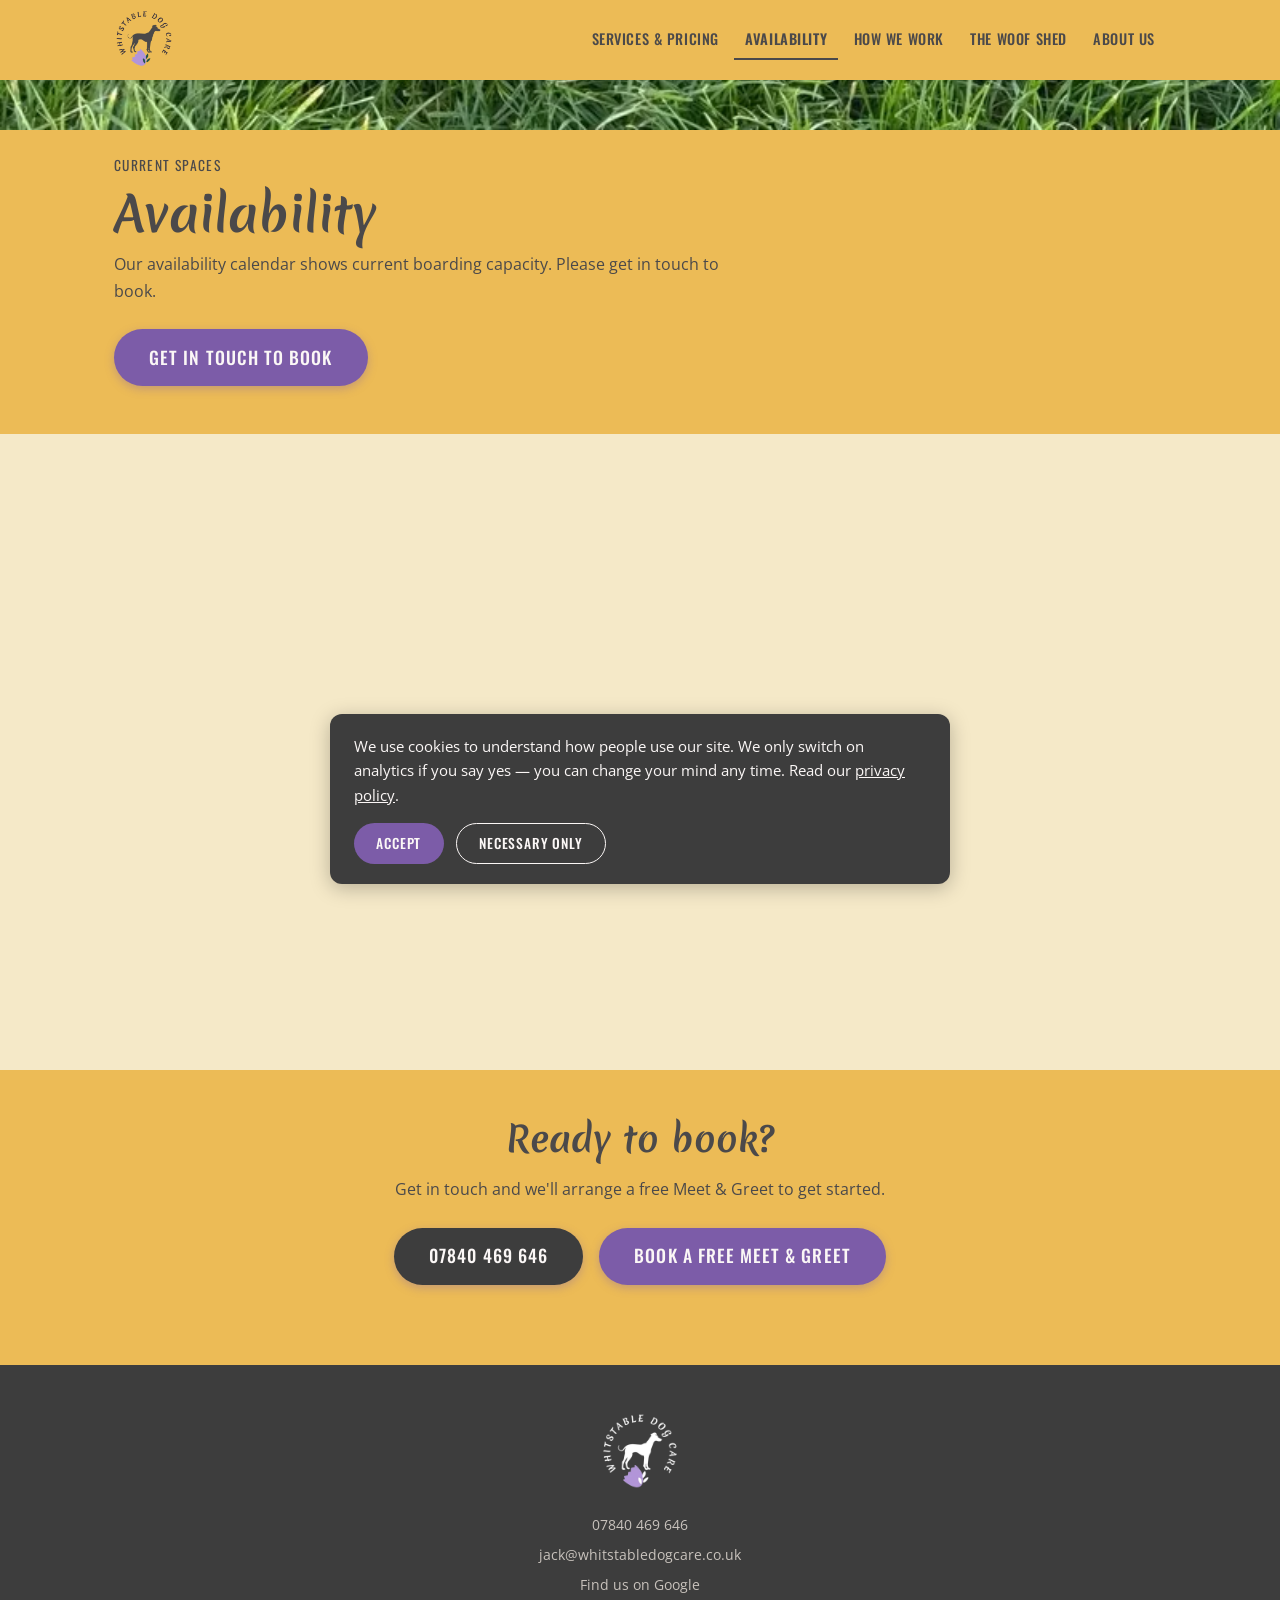
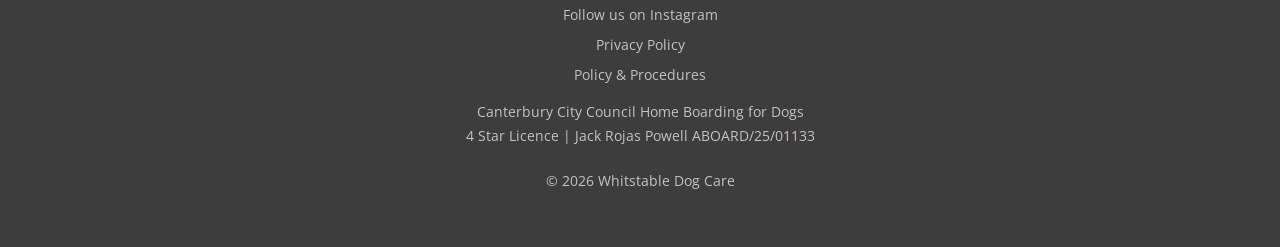
<file: availability.html>
<!DOCTYPE html>
<html lang="en">
<head>
  <!-- Google tag (gtag.js) — script itself is only requested after cookie consent is accepted, see body -->
  <script>
    window.dataLayer = window.dataLayer || [];
    function gtag(){dataLayer.push(arguments);}
  </script>
  <meta charset="UTF-8" />
  <meta name="viewport" content="width=device-width, initial-scale=1.0" />
  <title>Availability — Whitstable Dog Care</title>
  <meta name="description" content="See current day care and boarding availability at Whitstable Dog Care. Easy to book — get in touch by email, WhatsApp or phone and we'll confirm your session." />
  <meta property="og:type" content="website" />
  <meta property="og:url" content="https://whitstabledogcare.co.uk/availability" />
  <meta property="og:title" content="Availability — Whitstable Dog Care" />
  <meta property="og:description" content="Check current day care and boarding availability at Whitstable Dog Care." />
  <meta property="og:image" content="https://whitstabledogcare.co.uk/images/og-image.png" />
  <meta property="og:image:width" content="1200" />
  <meta property="og:image:height" content="630" />
  <link rel="preconnect" href="https://fonts.googleapis.com" />
  <link rel="preconnect" href="https://fonts.gstatic.com" crossorigin />
  <link rel="preload" href="https://fonts.googleapis.com/css2?family=Merienda:wght@400;700;900&family=Oswald:wght@400;500;600&family=Open+Sans:ital,wght@0,400;0,600;1,400&display=swap" as="style" onload="this.onload=null;this.rel='stylesheet'" />
  <noscript><link rel="stylesheet" href="https://fonts.googleapis.com/css2?family=Merienda:wght@400;700;900&family=Oswald:wght@400;500;600&family=Open+Sans:ital,wght@0,400;0,600;1,400&display=swap" /></noscript>
  <link rel="stylesheet" href="css/style.css" />
  <script type="application/ld+json">
  {
    "@context": "https://schema.org",
    "@type": "AnimalShelter",
    "petsAllowed": "Dogs only",
    "areaServed": ["Whitstable", "Tankerton", "Seasalter", "Herne Bay", "Canterbury", "Faversham", "Thanet"],
    "hasCredential": {
      "@type": "EducationalOccupationalCredential",
      "name": "Canterbury City Council Home Boarding for Dogs Licence",
      "credentialCategory": "licence",
      "recognizedBy": {
        "@type": "GovernmentOrganization",
        "name": "Canterbury City Council"
      },
      "identifier": "ABOARD/25/01133"
    },
    "name": "Whitstable Dog Care",
    "description": "Home-from-home, family-run dog day care and boarding in Whitstable, Kent.",
    "url": "https://whitstabledogcare.co.uk",
    "telephone": "+447840469646",
    "email": "jack@whitstabledogcare.co.uk",
    "address": {
      "@type": "PostalAddress",
      "streetAddress": "Walmer Road",
      "addressLocality": "Whitstable",
      "addressRegion": "Kent",
      "addressCountry": "GB"
    },
    "geo": {
      "@type": "GeoCoordinates",
      "latitude": 51.3617,
      "longitude": 1.0237
    },
    "image": "https://whitstabledogcare.co.uk/images/og-image.png",
    "priceRange": "££",
    "aggregateRating": {
      "@type": "AggregateRating",
      "ratingValue": "5.0",
      "reviewCount": "11",
      "bestRating": "5"
    },
    "openingHours": "Mo-Su 07:30-21:00",
    "sameAs": [
      "https://maps.app.goo.gl/Xas24WrXm4qyw3E78",
      "https://share.google/zNQRvtwh0eRR4QSle",
      "https://www.instagram.com/whitstabledogcare/",
      "https://maps.apple.com/p/wR4-Y2Sefy-_Zt",
      "https://www.yell.com/biz/whitstable-dog-care-whitstable-11027929/",
      "https://nextdoor.co.uk/page/whitstable-dog-care"
    ]
  }
  </script>
  <link rel="icon" type="image/x-icon" href="favicon.ico" />
  <link rel="icon" type="image/png" sizes="32x32" href="favicon-32x32.png" />
  <link rel="icon" type="image/png" sizes="16x16" href="favicon-16x16.png" />
  <link rel="apple-touch-icon" sizes="180x180" href="apple-touch-icon.png" />
  <script type="application/ld+json">
  {
    "@context": "https://schema.org",
    "@type": "BreadcrumbList",
    "itemListElement": [
      { "@type": "ListItem", "position": 1, "name": "Home", "item": "https://whitstabledogcare.co.uk/" },
      { "@type": "ListItem", "position": 2, "name": "Availability", "item": "https://whitstabledogcare.co.uk/availability" }
    ]
  }
  </script>
  <link rel="canonical" href="https://whitstabledogcare.co.uk/availability" />
</head>
<body>

  <div id="cookie-consent" class="cookie-consent" role="dialog" aria-live="polite" aria-label="Cookie consent">
    <p class="cookie-consent__text">We use cookies to understand how people use our site. We only switch on analytics if you say yes — you can change your mind any time. Read our <a href="privacy" style="color:inherit;">privacy policy</a>.</p>
    <div class="cookie-consent__actions">
      <button type="button" class="cookie-consent__btn cookie-consent__btn--accept" onclick="wdcSetConsent(true)">Accept</button>
      <button type="button" class="cookie-consent__btn cookie-consent__btn--reject" onclick="wdcSetConsent(false)">Necessary only</button>
    </div>
  </div>
  <script>
  (function () {
    var KEY = 'wdc_cookie_consent';
    var gaLoaded = false;
    function loadGA() {
      if (gaLoaded) return;
      gaLoaded = true;
      var s = document.createElement('script');
      s.async = true;
      s.src = 'https://www.googletagmanager.com/gtag/js?id=G-H8V5NB6T25';
      document.head.appendChild(s);
      gtag('js', new Date());
      gtag('config', 'G-H8V5NB6T25');
    }
    window.wdcSetConsent = function (granted) {
      localStorage.setItem(KEY, granted ? 'granted' : 'denied');
      if (granted) loadGA();
      var banner = document.getElementById('cookie-consent');
      if (banner) banner.classList.remove('is-visible');
    };
    var stored = localStorage.getItem(KEY);
    if (stored === 'granted') {
      loadGA();
    } else if (!stored) {
      document.addEventListener('DOMContentLoaded', function () {
        var banner = document.getElementById('cookie-consent');
        if (banner) banner.classList.add('is-visible');
      });
    }
  })();
  </script>

  <!-- HEADER -->
  <header class="site-header">
    <div class="header-inner">
      <a href="/" class="header-logo">
        <img src="images/logo.webp" alt="Whitstable Dog Care logo" width="440" height="440" />
        <span>Whitstable<br>Dog Care</span>
      </a>
      <button class="hamburger" id="hamburger" aria-label="Toggle navigation" aria-expanded="false">
        <span></span><span></span><span></span>
      </button>
      <nav class="site-nav" id="site-nav">
        <a href="services">Services &amp; Pricing</a>
        <a href="availability" class="active">Availability</a>
        <a href="how-we-work">How We Work</a>
        <a href="woof-shed">The Woof Shed</a>
        <a href="about">About Us</a>
      </nav>
    </div>
  </header>

  <!-- GRASS STRIP -->
  <div class="grass-strip">
    <img src="images/blue-grass.webp" alt="" role="presentation" width="800" height="159" />
  </div>

  <main>

    <!-- HEADING -->
    <section class="section section--gold" style="padding-top:1.5rem; padding-bottom:1rem;">
      <div class="container">
        <p class="subheading">Current spaces</p>
        <h1>Availability</h1>
        <p style="max-width:640px; margin-top:0.5rem;">Our availability calendar shows current boarding capacity. Please get in touch to book.</p>

        <div style="display:flex; gap:1rem; flex-wrap:wrap; margin-top:1.5rem;">
          <a href="mailto:jack@whitstabledogcare.co.uk?subject=Booking%20Enquiry" class="btn-cta">Get in Touch to Book</a>
        </div>
      </div>
    </section>

    <!-- CALENDAR -->
    <section class="section section--cream" style="padding-top:2rem;">
      <div class="container">

        <div style="max-width:420px; margin:0 auto;">
          <iframe src="https://app.whitstabledogcare.co.uk/availability/whitstable-dog-care" title="Availability" loading="lazy" style="width:100%; height:540px; border:0; border-radius:12px; display:block;"></iframe>
        </div>

      </div>
    </section>

    <!-- CONTACT CTA -->
    <section class="section section--gold" style="padding:3rem 0; text-align:center;">
      <div class="container">
        <h2>Ready to book?</h2>
        <p>Get in touch and we'll arrange a free Meet &amp; Greet to get started.</p>
        <div style="margin-top:1.5rem; display:flex; gap:1rem; justify-content:center; flex-wrap:wrap;">
          <a href="tel:07840469646" class="btn-cta" style="background:var(--charcoal);">07840 469 646</a>
          <a href="mailto:jack@whitstabledogcare.co.uk?subject=Meet%20%26%20Greet%20Enquiry" class="btn-cta">Book a Free Meet &amp; Greet</a>
        </div>
      </div>
    </section>

  </main>

  <!-- FOOTER -->
  <footer class="site-footer">
    <img src="images/footer-logo.webp" alt="Whitstable Dog Care logo" class="footer-logo" width="200" height="200" />
    <p><a href="tel:07840469646">07840 469 646</a></p>
    <p><a href="mailto:jack@whitstabledogcare.co.uk">jack@whitstabledogcare.co.uk</a></p>
    <p><a href="https://share.google/zNQRvtwh0eRR4QSle" target="_blank" rel="noopener">Find us on Google</a></p>
    <p><a href="https://www.instagram.com/whitstabledogcare/" target="_blank" rel="noopener">Follow us on Instagram</a></p>
    <p><a href="privacy">Privacy Policy</a></p>
    <p><a href="policy-and-procedures">Policy &amp; Procedures</a></p>
    <p class="footer-licence">Canterbury City Council Home Boarding for Dogs<br>
    4 Star Licence | Jack Rojas Powell ABOARD/25/01133</p>
    <p class="footer-copyright">&copy; <span id="year"></span> Whitstable Dog Care</p>
  </footer>

  <script>
    document.getElementById('year').textContent = new Date().getFullYear();
    const hamburger = document.getElementById('hamburger');
    const nav = document.getElementById('site-nav');
    hamburger.addEventListener('click', () => {
      const open = nav.classList.toggle('open');
      hamburger.classList.toggle('open', open);
      hamburger.setAttribute('aria-expanded', open);
    });
    nav.querySelectorAll('a').forEach(link => {
      link.addEventListener('click', () => {
        nav.classList.remove('open');
        hamburger.classList.remove('open');
        hamburger.setAttribute('aria-expanded', false);
      });
    });
  </script>

</body>
</html>
</file>
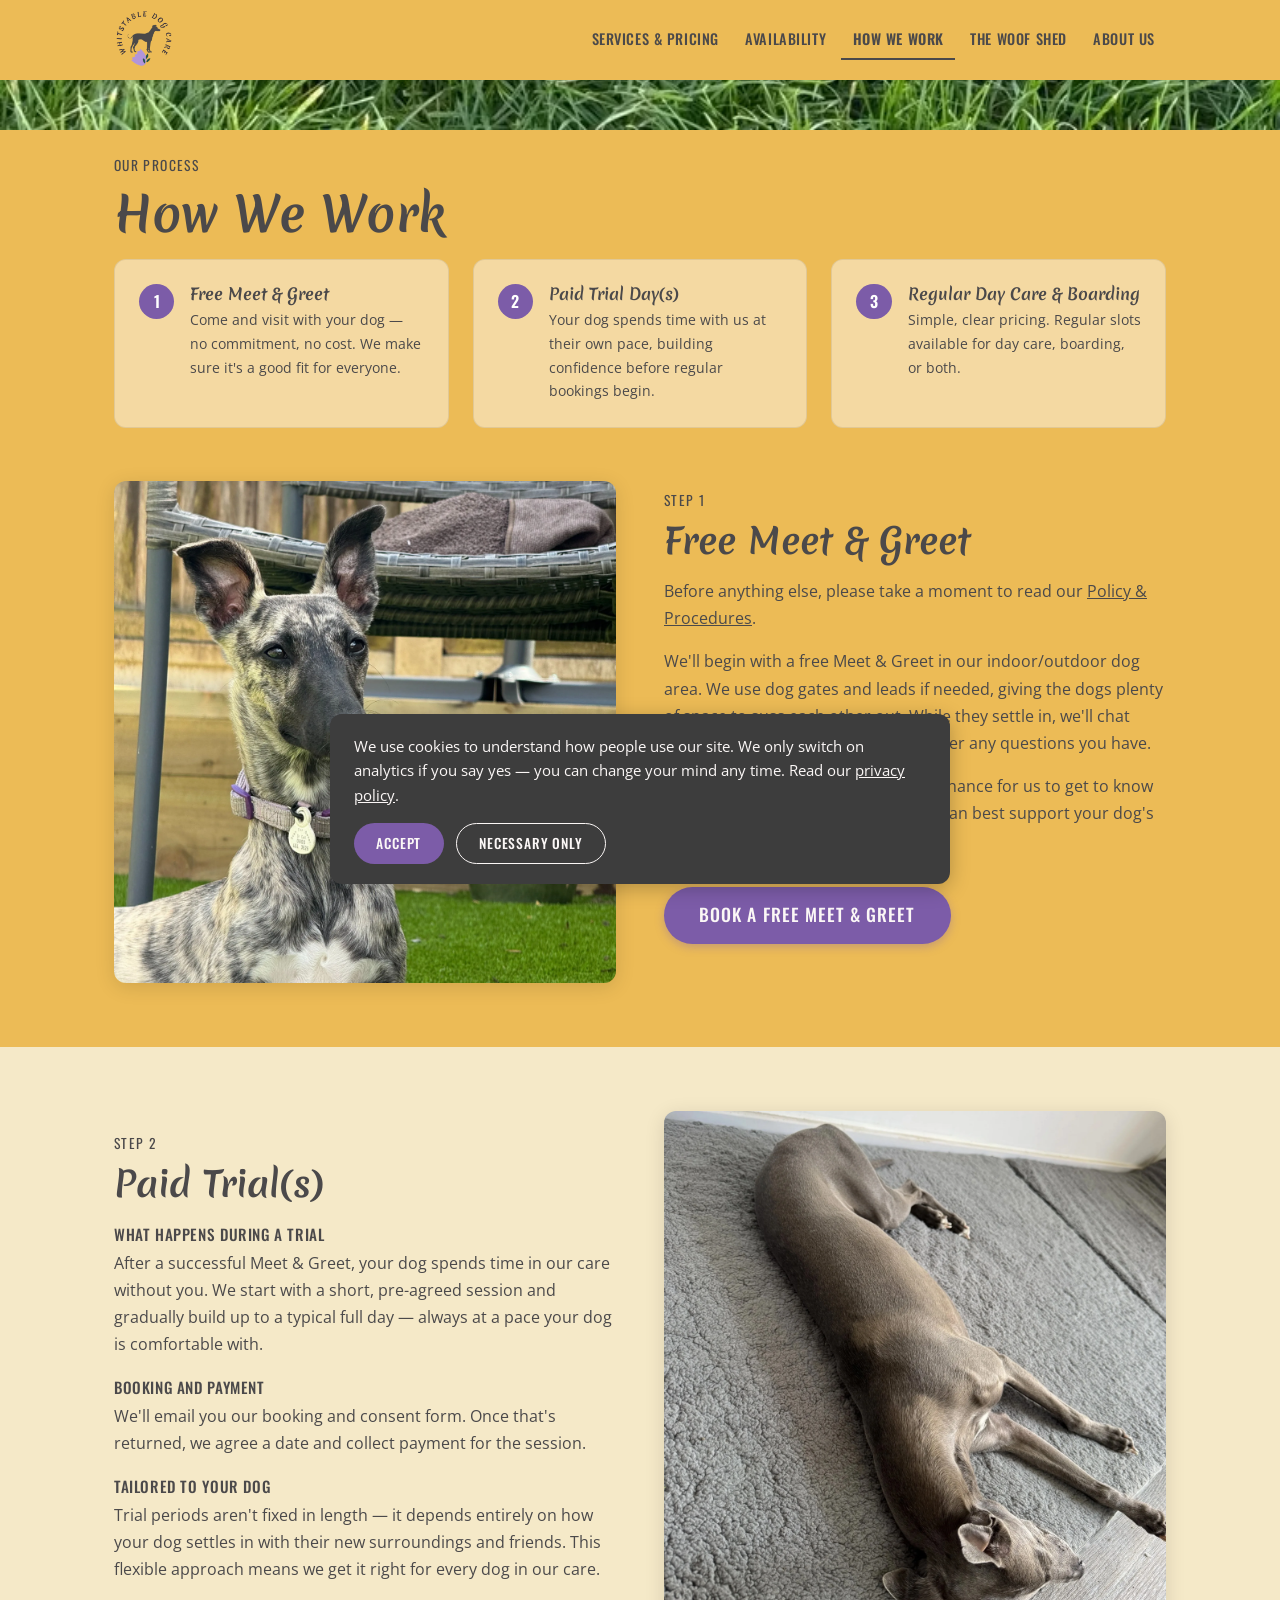
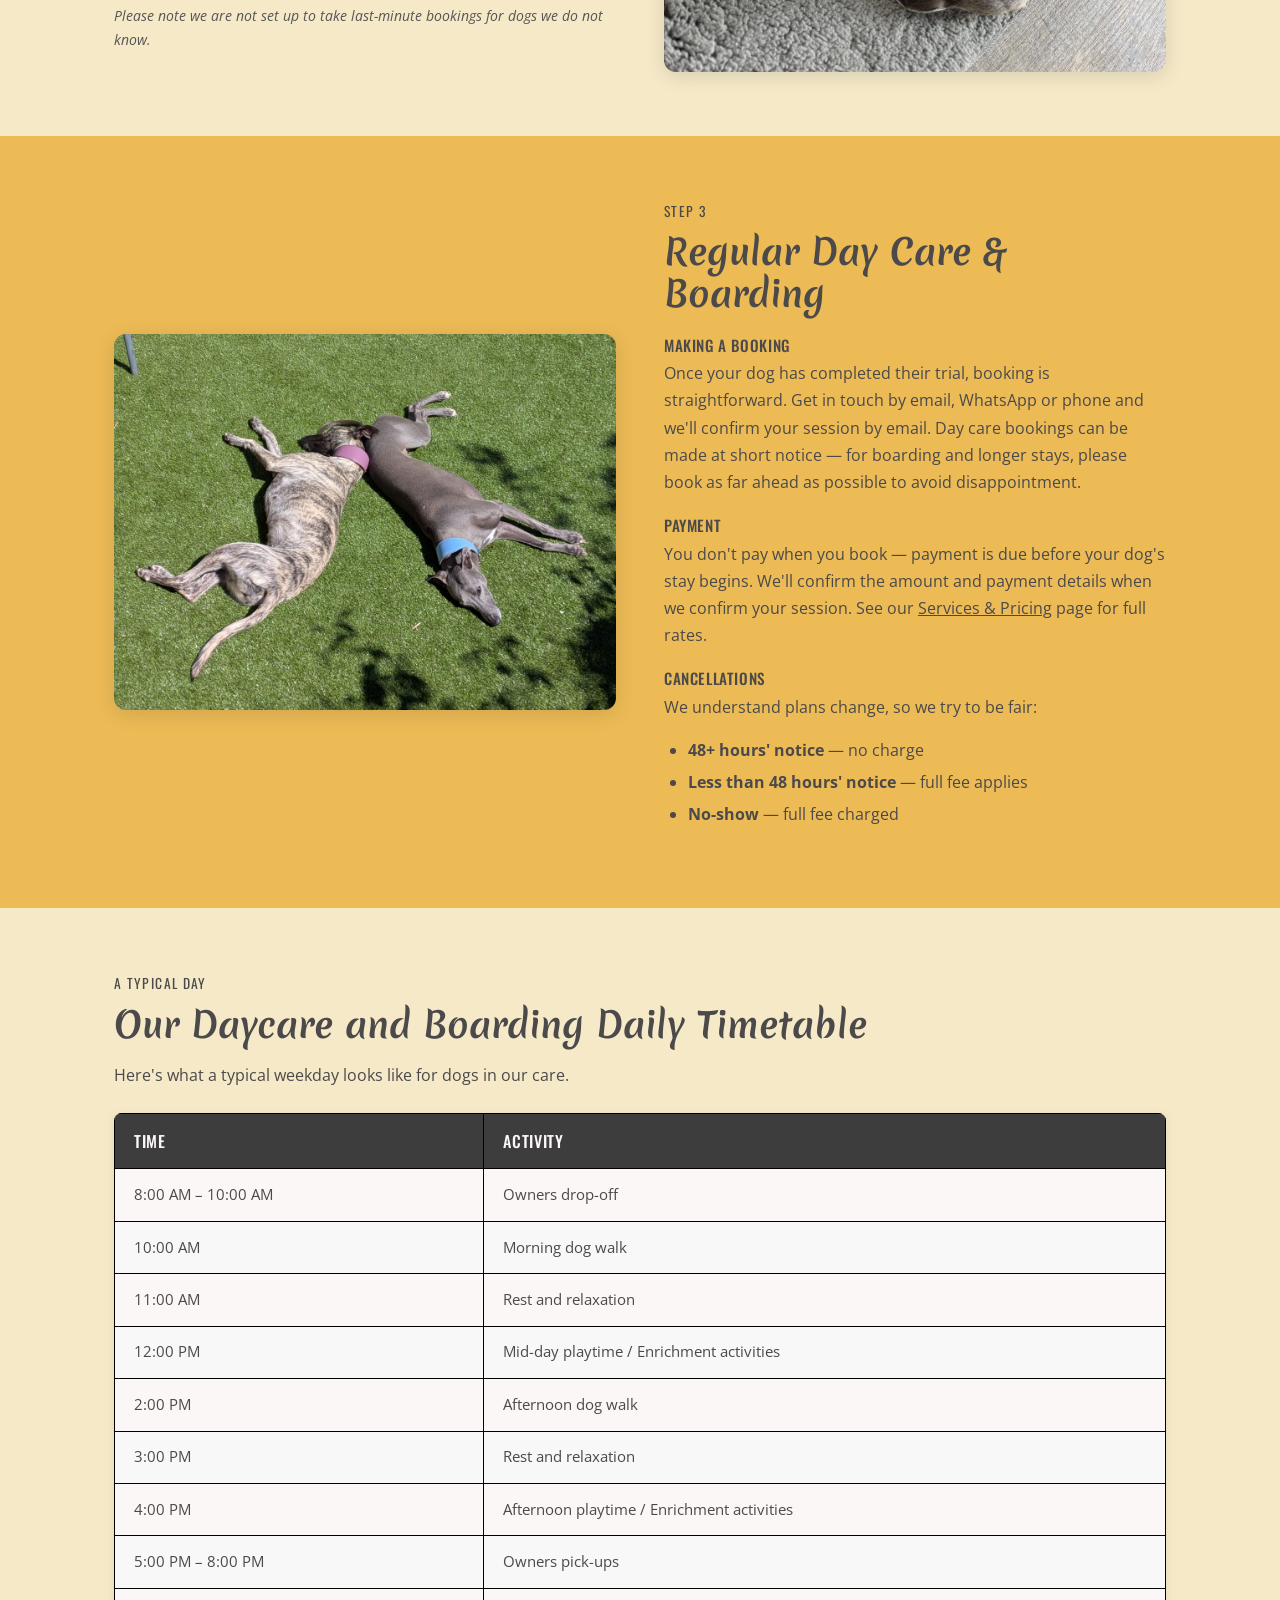
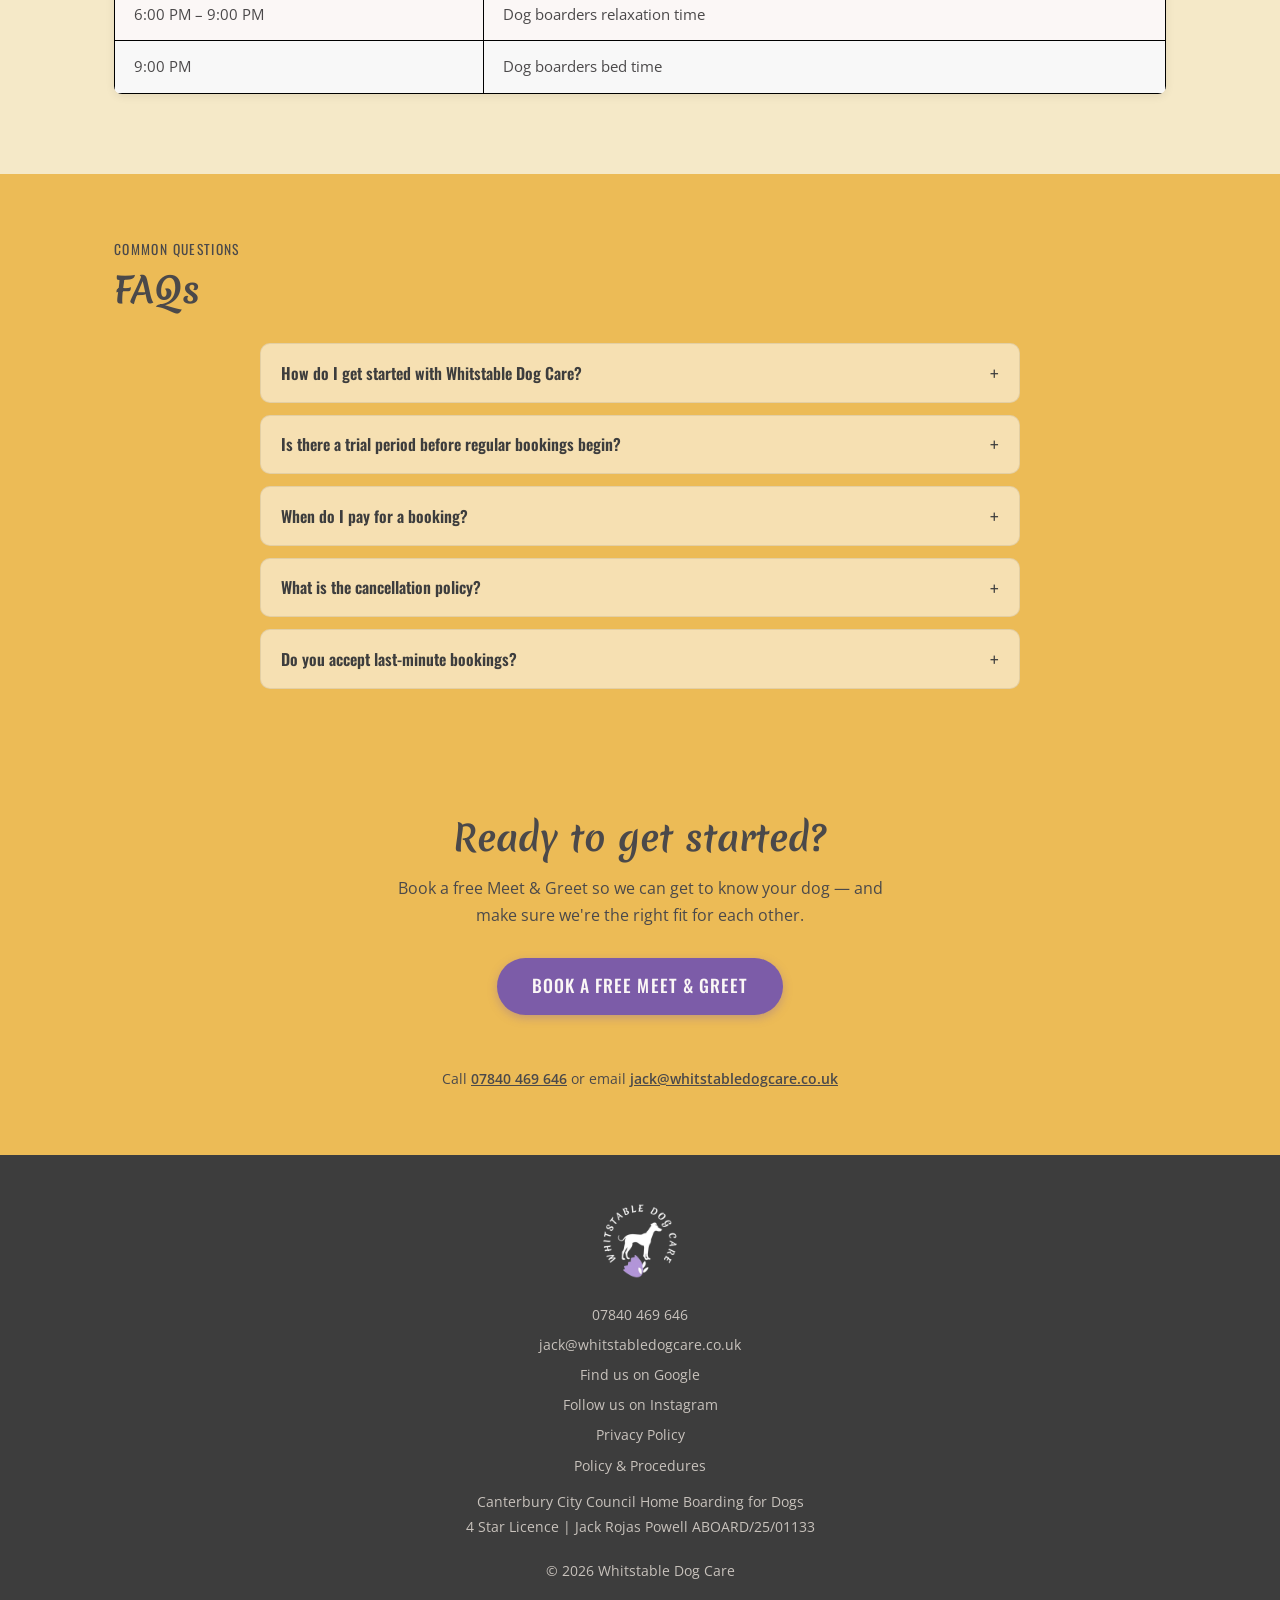
<file: how-we-work.html>
<!DOCTYPE html>
<html lang="en">
<head>
  <!-- Google tag (gtag.js) — script itself is only requested after cookie consent is accepted, see body -->
  <script>
    window.dataLayer = window.dataLayer || [];
    function gtag(){dataLayer.push(arguments);}
  </script>
  <meta charset="UTF-8" />
  <meta name="viewport" content="width=device-width, initial-scale=1.0" />
  <title>How We Work — Whitstable Dog Care</title>
  <meta name="description" content="Learn about our Meet &amp; Greet process, paid trials, and daily timetable at Whitstable Dog Care." />
  <meta property="og:type" content="website" />
  <meta property="og:url" content="https://whitstabledogcare.co.uk/how-we-work" />
  <meta property="og:title" content="How We Work — Whitstable Dog Care" />
  <meta property="og:description" content="Learn about our Meet & Greet process, paid trials, and daily timetable at Whitstable Dog Care." />
  <meta property="og:image" content="https://whitstabledogcare.co.uk/images/og-image.png" />
  <meta property="og:image:width" content="1200" />
  <meta property="og:image:height" content="630" />
  <link rel="preconnect" href="https://fonts.googleapis.com" />
  <link rel="preconnect" href="https://fonts.gstatic.com" crossorigin />
  <link rel="preload" href="https://fonts.googleapis.com/css2?family=Merienda:wght@400;700;900&family=Oswald:wght@400;500;600&family=Open+Sans:ital,wght@0,400;0,600;1,400&display=swap" as="style" onload="this.onload=null;this.rel='stylesheet'" />
  <noscript><link rel="stylesheet" href="https://fonts.googleapis.com/css2?family=Merienda:wght@400;700;900&family=Oswald:wght@400;500;600&family=Open+Sans:ital,wght@0,400;0,600;1,400&display=swap" /></noscript>
  <link rel="stylesheet" href="css/style.css" />
  <script type="application/ld+json">
  {
    "@context": "https://schema.org",
    "@type": "AnimalShelter",
    "petsAllowed": "Dogs only",
    "areaServed": ["Whitstable", "Tankerton", "Seasalter", "Herne Bay", "Canterbury", "Faversham", "Thanet"],
    "hasCredential": {
      "@type": "EducationalOccupationalCredential",
      "name": "Canterbury City Council Home Boarding for Dogs Licence",
      "credentialCategory": "licence",
      "recognizedBy": {
        "@type": "GovernmentOrganization",
        "name": "Canterbury City Council"
      },
      "identifier": "ABOARD/25/01133"
    },
    "name": "Whitstable Dog Care",
    "description": "Home-from-home, family-run dog day care and boarding in Whitstable, Kent.",
    "url": "https://whitstabledogcare.co.uk",
    "telephone": "+447840469646",
    "email": "jack@whitstabledogcare.co.uk",
    "address": {
      "@type": "PostalAddress",
      "streetAddress": "Walmer Road",
      "addressLocality": "Whitstable",
      "addressRegion": "Kent",
      "addressCountry": "GB"
    },
    "geo": {
      "@type": "GeoCoordinates",
      "latitude": 51.3617,
      "longitude": 1.0237
    },
    "image": "https://whitstabledogcare.co.uk/images/og-image.png",
    "priceRange": "££",
    "openingHours": "Mo-Su 07:30-21:00",
    "sameAs": [
      "https://maps.app.goo.gl/Xas24WrXm4qyw3E78",
      "https://share.google/zNQRvtwh0eRR4QSle",
      "https://www.instagram.com/whitstabledogcare/",
      "https://maps.apple.com/p/wR4-Y2Sefy-_Zt",
      "https://www.yell.com/biz/whitstable-dog-care-whitstable-11027929/",
      "https://nextdoor.co.uk/page/whitstable-dog-care"
    ]
  }
  </script>
  <script type="application/ld+json">
  {
    "@context": "https://schema.org",
    "@type": "FAQPage",
    "mainEntity": [
      {
        "@type": "Question",
        "name": "How do I get started with Whitstable Dog Care?",
        "acceptedAnswer": {
          "@type": "Answer",
          "text": "We start with a free, no-obligation Meet & Greet at our indoor/outdoor dog area. It's a relaxed visit where we get to know you and your dog, chat through your requirements, and make sure we're a good fit for each other. There's no commitment required."
        }
      },
      {
        "@type": "Question",
        "name": "Is there a trial period before regular bookings begin?",
        "acceptedAnswer": {
          "@type": "Answer",
          "text": "Yes. After a successful Meet & Greet, your dog spends time in our care without you for one or more paid trial sessions. We start short and build up at a pace your dog is comfortable with. Trial periods aren't fixed in length — it depends entirely on how your dog settles in."
        }
      },
      {
        "@type": "Question",
        "name": "When do I pay for a booking?",
        "acceptedAnswer": {
          "@type": "Answer",
          "text": "You don't pay when you book — payment is due before your dog's stay begins. We'll confirm the amount and payment details when we confirm your session."
        }
      },
      {
        "@type": "Question",
        "name": "What is the cancellation policy at Whitstable Dog Care?",
        "acceptedAnswer": {
          "@type": "Answer",
          "text": "We try to be fair: cancellations with 48 or more hours' notice are free of charge. Cancellations with less than 48 hours' notice are charged the full fee. No-shows are also charged the full fee."
        }
      },
      {
        "@type": "Question",
        "name": "Do you accept last-minute bookings?",
        "acceptedAnswer": {
          "@type": "Answer",
          "text": "We are not set up to take last-minute bookings for dogs we do not know. All new dogs must complete a Meet & Greet and at least one trial session before regular bookings can begin. For existing clients, day care bookings can be made at short notice; for boarding and longer stays, please book as far ahead as possible."
        }
      }
    ]
  }
  </script>
  <link rel="icon" type="image/x-icon" href="favicon.ico" />
  <link rel="icon" type="image/png" sizes="32x32" href="favicon-32x32.png" />
  <link rel="icon" type="image/png" sizes="16x16" href="favicon-16x16.png" />
  <link rel="apple-touch-icon" sizes="180x180" href="apple-touch-icon.png" />
  <script type="application/ld+json">
  {
    "@context": "https://schema.org",
    "@type": "BreadcrumbList",
    "itemListElement": [
      { "@type": "ListItem", "position": 1, "name": "Home", "item": "https://whitstabledogcare.co.uk/" },
      { "@type": "ListItem", "position": 2, "name": "How We Work", "item": "https://whitstabledogcare.co.uk/how-we-work" }
    ]
  }
  </script>
  <link rel="canonical" href="https://whitstabledogcare.co.uk/how-we-work" />
</head>
<body>

  <div id="cookie-consent" class="cookie-consent" role="dialog" aria-live="polite" aria-label="Cookie consent">
    <p class="cookie-consent__text">We use cookies to understand how people use our site. We only switch on analytics if you say yes — you can change your mind any time. Read our <a href="privacy" style="color:inherit;">privacy policy</a>.</p>
    <div class="cookie-consent__actions">
      <button type="button" class="cookie-consent__btn cookie-consent__btn--accept" onclick="wdcSetConsent(true)">Accept</button>
      <button type="button" class="cookie-consent__btn cookie-consent__btn--reject" onclick="wdcSetConsent(false)">Necessary only</button>
    </div>
  </div>
  <script>
  (function () {
    var KEY = 'wdc_cookie_consent';
    var gaLoaded = false;
    function loadGA() {
      if (gaLoaded) return;
      gaLoaded = true;
      var s = document.createElement('script');
      s.async = true;
      s.src = 'https://www.googletagmanager.com/gtag/js?id=G-H8V5NB6T25';
      document.head.appendChild(s);
      gtag('js', new Date());
      gtag('config', 'G-H8V5NB6T25');
    }
    window.wdcSetConsent = function (granted) {
      localStorage.setItem(KEY, granted ? 'granted' : 'denied');
      if (granted) loadGA();
      var banner = document.getElementById('cookie-consent');
      if (banner) banner.classList.remove('is-visible');
    };
    var stored = localStorage.getItem(KEY);
    if (stored === 'granted') {
      loadGA();
    } else if (!stored) {
      document.addEventListener('DOMContentLoaded', function () {
        var banner = document.getElementById('cookie-consent');
        if (banner) banner.classList.add('is-visible');
      });
    }
  })();
  </script>

  <!-- HEADER -->
  <header class="site-header">
    <div class="header-inner">
      <a href="/" class="header-logo">
        <img src="images/logo.webp" alt="Whitstable Dog Care logo" width="440" height="440" />
        <span>Whitstable<br>Dog Care</span>
      </a>
      <button class="hamburger" id="hamburger" aria-label="Toggle navigation" aria-expanded="false">
        <span></span><span></span><span></span>
      </button>
      <nav class="site-nav" id="site-nav">
        <a href="services">Services &amp; Pricing</a>
        <a href="availability">Availability</a>
        <a href="how-we-work" class="active">How We Work</a>
        <a href="woof-shed">The Woof Shed</a>
        <a href="about">About Us</a>
      </nav>
    </div>
  </header>

  <!-- GRASS STRIP -->
  <div class="grass-strip">
    <img src="images/blue-grass.webp" alt="" role="presentation" width="800" height="159" />
  </div>

  <main>

    <!-- PAGE HEADING -->
    <section class="section section--gold" style="padding-top:1.5rem; padding-bottom:1rem;">
      <div class="container">
        <p class="subheading">Our process</p>
        <h1>How We Work</h1>
      </div>
    </section>

    <!-- JOURNEY OVERVIEW -->
    <section class="section section--gold journey-section" style="padding-top:0; padding-bottom:2rem;">
      <div class="container">
        <ol class="journey-steps">
          <li class="journey-step">
            <span class="journey-step__number">1</span>
            <div class="journey-step__body">
              <h2 class="journey-step__title">Free Meet &amp; Greet</h2>
              <p class="journey-step__desc">Come and visit with your dog — no commitment, no cost. We make sure it's a good fit for everyone.</p>
            </div>
          </li>
          <li class="journey-step">
            <span class="journey-step__number">2</span>
            <div class="journey-step__body">
              <h2 class="journey-step__title">Paid Trial Day(s)</h2>
              <p class="journey-step__desc">Your dog spends time with us at their own pace, building confidence before regular bookings begin.</p>
            </div>
          </li>
          <li class="journey-step">
            <span class="journey-step__number">3</span>
            <div class="journey-step__body">
              <h2 class="journey-step__title">Regular Day Care &amp; Boarding</h2>
              <p class="journey-step__desc">Simple, clear pricing. Regular slots available for day care, boarding, or both.</p>
            </div>
          </li>
        </ol>
      </div>
    </section>

    <!-- SECTION 1 — FREE MEET & GREET -->
    <section class="section section--gold" style="position:relative; padding-top:1rem;">
      <div class="container">
        <div class="two-col">
          <div>
            <img
              src="images/IMG_4720.webp"
              alt="Dog with purple collar"
              loading="lazy"
              style="width:100%; height:auto; border-radius:12px; box-shadow:0 4px 20px rgba(0,0,0,0.12);" width="2500" height="2500" />
          </div>
          <div>
            <p class="subheading">Step 1</p>
            <h2>Free Meet &amp; Greet</h2>
            <p>Before anything else, please take a moment to read our <a href="policy-and-procedures">Policy &amp; Procedures</a>.</p>
            <p>We'll begin with a free Meet &amp; Greet in our indoor/outdoor dog area. We use dog gates and leads if needed, giving the dogs plenty of space to suss each other out. While they settle in, we'll chat through your requirements and answer any questions you have.</p>
            <p>It's a relaxed, no-obligation visit — a chance for us to get to know each other and talk through how we can best support your dog's comfort, wellbeing and happiness.</p>
            <a href="mailto:jack@whitstabledogcare.co.uk?subject=Meet%20%26%20Greet%20Enquiry" class="btn-cta" style="margin-top:1rem;">Book a Free Meet &amp; Greet</a>
          </div>
        </div>
      </div>
    </section>

    <!-- SECTION 2 — PAID TRIALS -->
    <section class="section section--cream" style="position:relative;">
      <div class="container">
        <div class="two-col two-col--reverse">
          <div>
            <img
              src="images/IMG_4715.webp"
              alt="Dog on the outdoor area"
              loading="lazy"
              style="width:100%; height:auto; border-radius:12px; box-shadow:0 4px 20px rgba(0,0,0,0.12);" width="2493" height="2785" />
          </div>
          <div>
            <p class="subheading">Step 2</p>
            <h2>Paid Trial(s)</h2>

            <h3 class="trial-subheading">What happens during a trial</h3>
            <p>After a successful Meet &amp; Greet, your dog spends time in our care without you. We start with a short, pre-agreed session and gradually build up to a typical full day — always at a pace your dog is comfortable with.</p>

            <h3 class="trial-subheading">Booking and payment</h3>
            <p>We'll email you our booking and consent form. Once that's returned, we agree a date and collect payment for the session.</p>

            <h3 class="trial-subheading">Tailored to your dog</h3>
            <p>Trial periods aren't fixed in length — it depends entirely on how your dog settles in with their new surroundings and friends. This flexible approach means we get it right for every dog in our care.</p>

            <p class="trial-note"><em>Please note we are not set up to take last-minute bookings for dogs we do not know.</em></p>
          </div>
        </div>
      </div>
    </section>

    <!-- SECTION 3 — REGULAR DAY CARE & BOARDING -->
    <section class="section section--gold" style="position:relative;">
      <div class="container">
        <div class="two-col">
          <div>
            <img
              src="images/ivy-and-blue.webp"
              alt="Ivy and Blue, two whippets, stretched out side by side on the artificial grass in the sun"
              loading="lazy"
              style="width:100%; height:auto; border-radius:12px; box-shadow:0 4px 20px rgba(0,0,0,0.12);" width="1200" height="900" />
          </div>
          <div>
            <p class="subheading">Step 3</p>
            <h2>Regular Day Care &amp; Boarding</h2>

            <h3 class="trial-subheading">Making a booking</h3>
            <p>Once your dog has completed their trial, booking is straightforward. Get in touch by email, WhatsApp or phone and we'll confirm your session by email. Day care bookings can be made at short notice — for boarding and longer stays, please book as far ahead as possible to avoid disappointment.</p>

            <h3 class="trial-subheading">Payment</h3>
            <p>You don't pay when you book — payment is due before your dog's stay begins. We'll confirm the amount and payment details when we confirm your session. See our <a href="services">Services &amp; Pricing</a> page for full rates.</p>

            <h3 class="trial-subheading">Cancellations</h3>
            <p>We understand plans change, so we try to be fair:</p>
            <ul>
              <li><strong>48+ hours' notice</strong> — no charge</li>
              <li><strong>Less than 48 hours' notice</strong> — full fee applies</li>
              <li><strong>No-show</strong> — full fee charged</li>
            </ul>
          </div>
        </div>
      </div>
    </section>

    <!-- SECTION 4 — DAILY TIMETABLE -->
    <section class="timetable-section">
      <div class="container">
        <p class="subheading">A typical day</p>
        <h2>Our Daycare and Boarding Daily Timetable</h2>
        <p style="margin-top:0.5rem; margin-bottom:1.5rem;">Here's what a typical weekday looks like for dogs in our care.</p>

        <table>
          <thead>
            <tr>
              <th>Time</th>
              <th>Activity</th>
            </tr>
          </thead>
          <tbody>
            <tr>
              <td>8:00 AM – 10:00 AM</td>
              <td>Owners drop-off</td>
            </tr>
            <tr>
              <td>10:00 AM</td>
              <td>Morning dog walk</td>
            </tr>
            <tr>
              <td>11:00 AM</td>
              <td>Rest and relaxation</td>
            </tr>
            <tr>
              <td>12:00 PM</td>
              <td>Mid-day playtime / Enrichment activities</td>
            </tr>
            <tr>
              <td>2:00 PM</td>
              <td>Afternoon dog walk</td>
            </tr>
            <tr>
              <td>3:00 PM</td>
              <td>Rest and relaxation</td>
            </tr>
            <tr>
              <td>4:00 PM</td>
              <td>Afternoon playtime / Enrichment activities</td>
            </tr>
            <tr>
              <td>5:00 PM – 8:00 PM</td>
              <td>Owners pick-ups</td>
            </tr>
            <tr>
              <td>6:00 PM – 9:00 PM</td>
              <td>Dog boarders relaxation time</td>
            </tr>
            <tr>
              <td>9:00 PM</td>
              <td>Dog boarders bed time</td>
            </tr>
          </tbody>
        </table>
      </div>
    </section>

    <!-- FAQ -->
    <section class="faq-section">
      <div class="container">
        <p class="subheading">Common questions</p>
        <h2>FAQs</h2>
        <div class="faq-list">

          <details>
            <summary>How do I get started with Whitstable Dog Care?</summary>
            <div class="faq-answer">
              <p>We start with a free, no-obligation Meet &amp; Greet at our indoor/outdoor dog area. It's a relaxed visit where we get to know you and your dog, chat through your requirements, and make sure we're a good fit for each other. There's no commitment required.</p>
            </div>
          </details>

          <details>
            <summary>Is there a trial period before regular bookings begin?</summary>
            <div class="faq-answer">
              <p>Yes. After a successful Meet &amp; Greet, your dog spends time in our care without you for one or more paid trial sessions. We start short and build up at a pace your dog is comfortable with. Trial periods aren't fixed in length — it depends entirely on how your dog settles in.</p>
            </div>
          </details>

          <details>
            <summary>When do I pay for a booking?</summary>
            <div class="faq-answer">
              <p>You don't pay when you book — payment is due before your dog's stay begins. We'll confirm the amount and payment details when we confirm your session.</p>
            </div>
          </details>

          <details>
            <summary>What is the cancellation policy?</summary>
            <div class="faq-answer">
              <p>We try to be fair: cancellations with 48 or more hours' notice are free of charge. Cancellations with less than 48 hours' notice are charged the full fee. No-shows are also charged the full fee.</p>
            </div>
          </details>

          <details>
            <summary>Do you accept last-minute bookings?</summary>
            <div class="faq-answer">
              <p>We are not set up to take last-minute bookings for dogs we do not know. All new dogs must complete a Meet &amp; Greet and at least one trial session before regular bookings can begin. For existing clients, day care bookings can be made at short notice — for boarding and longer stays, please book as far ahead as possible.</p>
            </div>
          </details>

        </div>
      </div>
    </section>

    <!-- BOTTOM CTA -->
    <section class="section section--gold" style="text-align:center;">
      <div class="container">
        <h2>Ready to get started?</h2>
        <p style="max-width:520px; margin:0.75rem auto 0;">Book a free Meet &amp; Greet so we can get to know your dog — and make sure we're the right fit for each other.</p>
        <div style="margin-top:1.75rem;">
          <a href="mailto:jack@whitstabledogcare.co.uk?subject=Meet%20%26%20Greet%20Enquiry" class="btn-cta">Book a Free Meet &amp; Greet</a>
        </div>
        <p class="hww-contact">
          Call <a href="tel:07840469646">07840 469 646</a> or email <a href="mailto:jack@whitstabledogcare.co.uk">jack@whitstabledogcare.co.uk</a>
        </p>
      </div>
    </section>

  </main>

  <!-- FOOTER -->
  <footer class="site-footer">
    <img src="images/footer-logo.webp" alt="Whitstable Dog Care logo" class="footer-logo" width="200" height="200" />
    <p><a href="tel:07840469646">07840 469 646</a></p>
    <p><a href="mailto:jack@whitstabledogcare.co.uk">jack@whitstabledogcare.co.uk</a></p>
    <p><a href="https://share.google/zNQRvtwh0eRR4QSle" target="_blank" rel="noopener">Find us on Google</a></p>
    <p><a href="https://www.instagram.com/whitstabledogcare/" target="_blank" rel="noopener">Follow us on Instagram</a></p>
    <p><a href="privacy">Privacy Policy</a></p>
    <p><a href="policy-and-procedures">Policy &amp; Procedures</a></p>
    <p class="footer-licence">Canterbury City Council Home Boarding for Dogs<br>
    4 Star Licence | Jack Rojas Powell ABOARD/25/01133</p>
    <p class="footer-copyright">&copy; <span id="year"></span> Whitstable Dog Care</p>
  </footer>

  <script>
    document.getElementById('year').textContent = new Date().getFullYear();
    const hamburger = document.getElementById('hamburger');
    const nav = document.getElementById('site-nav');
    hamburger.addEventListener('click', () => {
      const open = nav.classList.toggle('open');
      hamburger.classList.toggle('open', open);
      hamburger.setAttribute('aria-expanded', open);
    });
    nav.querySelectorAll('a').forEach(link => {
      link.addEventListener('click', () => {
        nav.classList.remove('open');
        hamburger.classList.remove('open');
        hamburger.setAttribute('aria-expanded', false);
      });
    });
  </script>

</body>
</html>
</file>
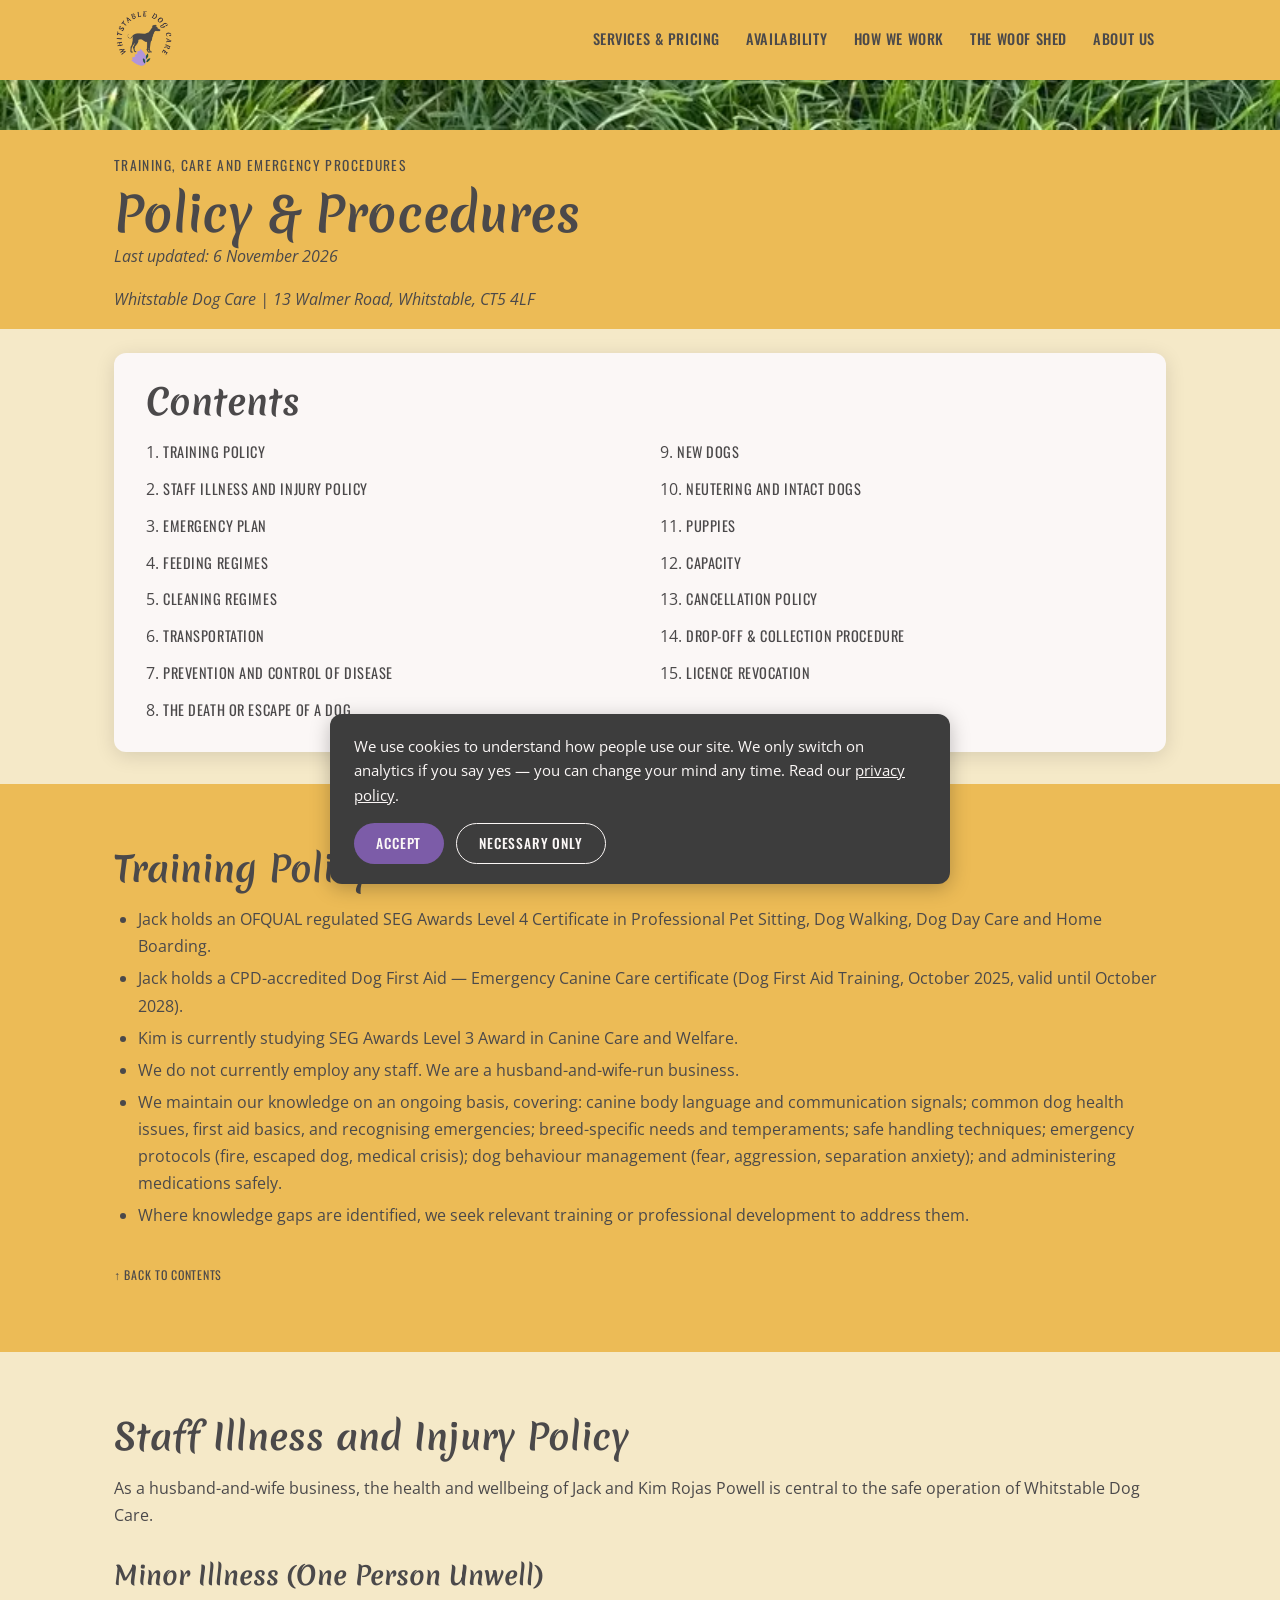
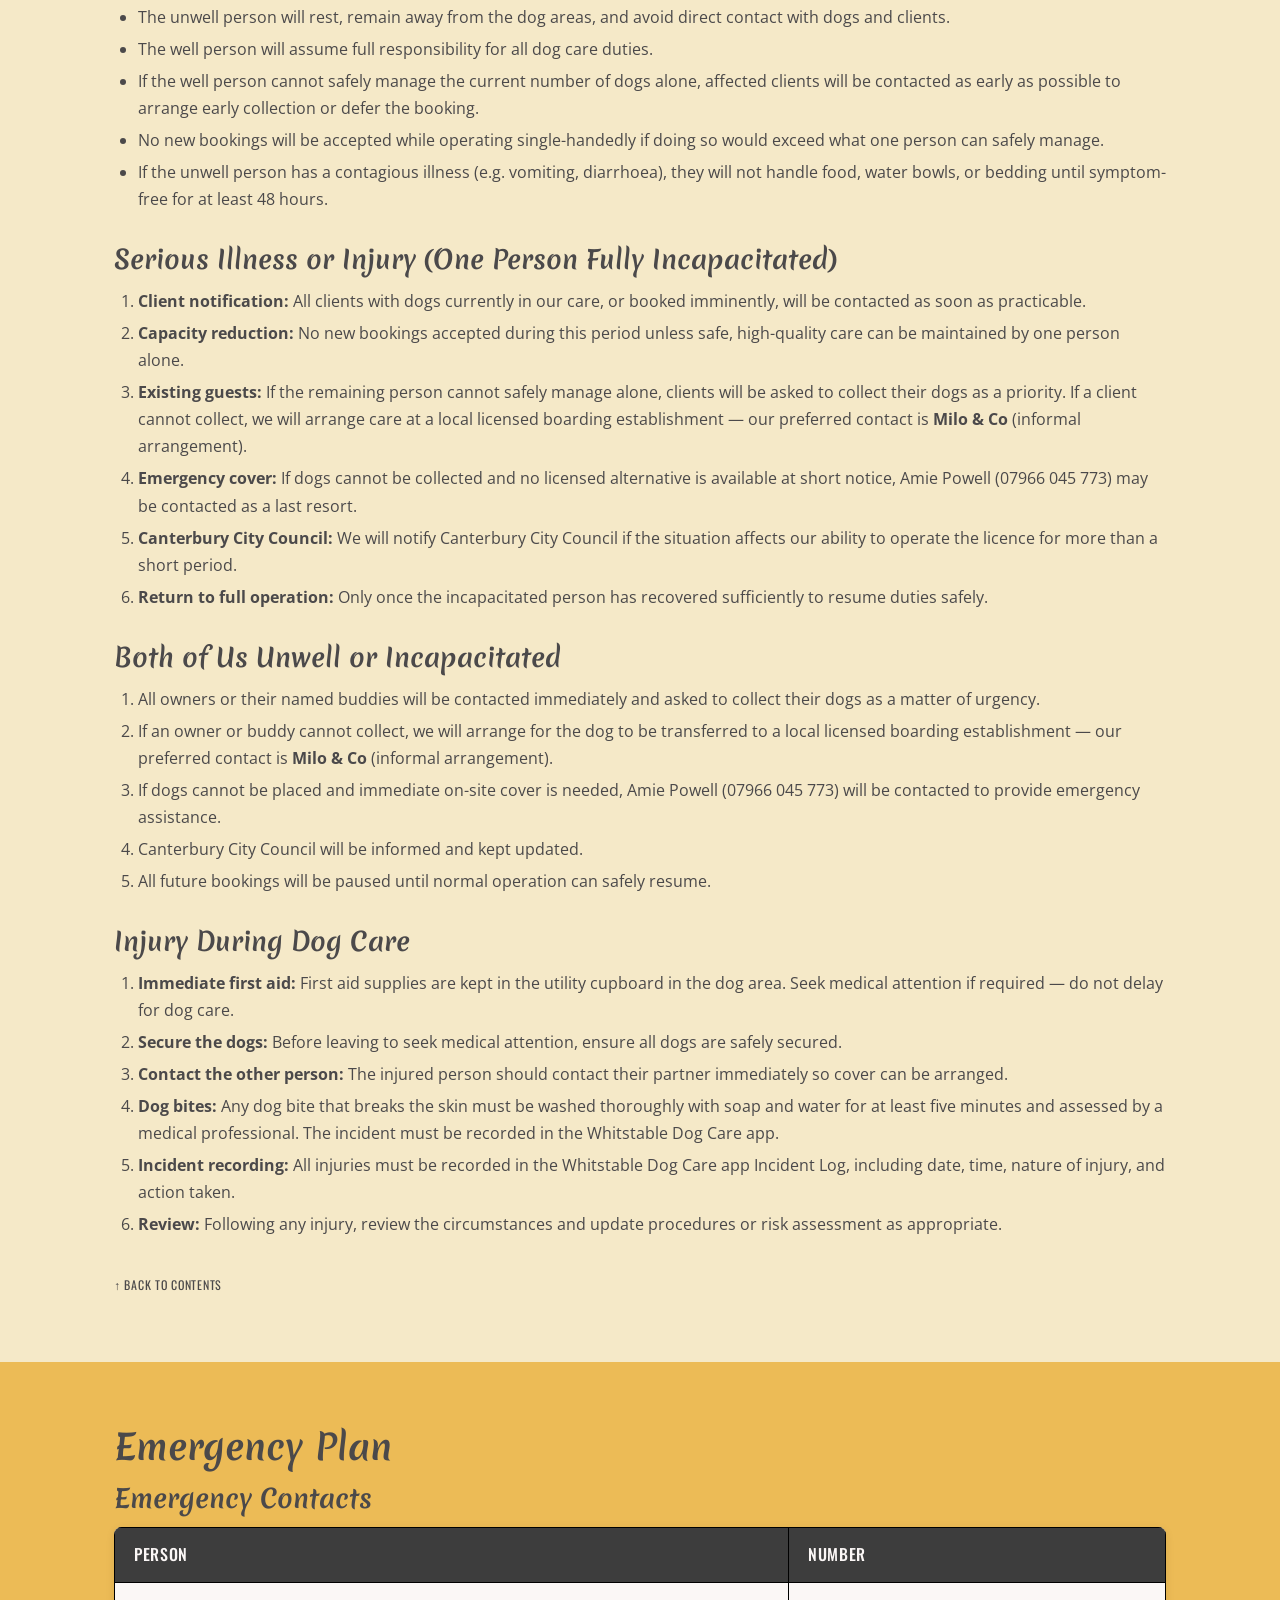
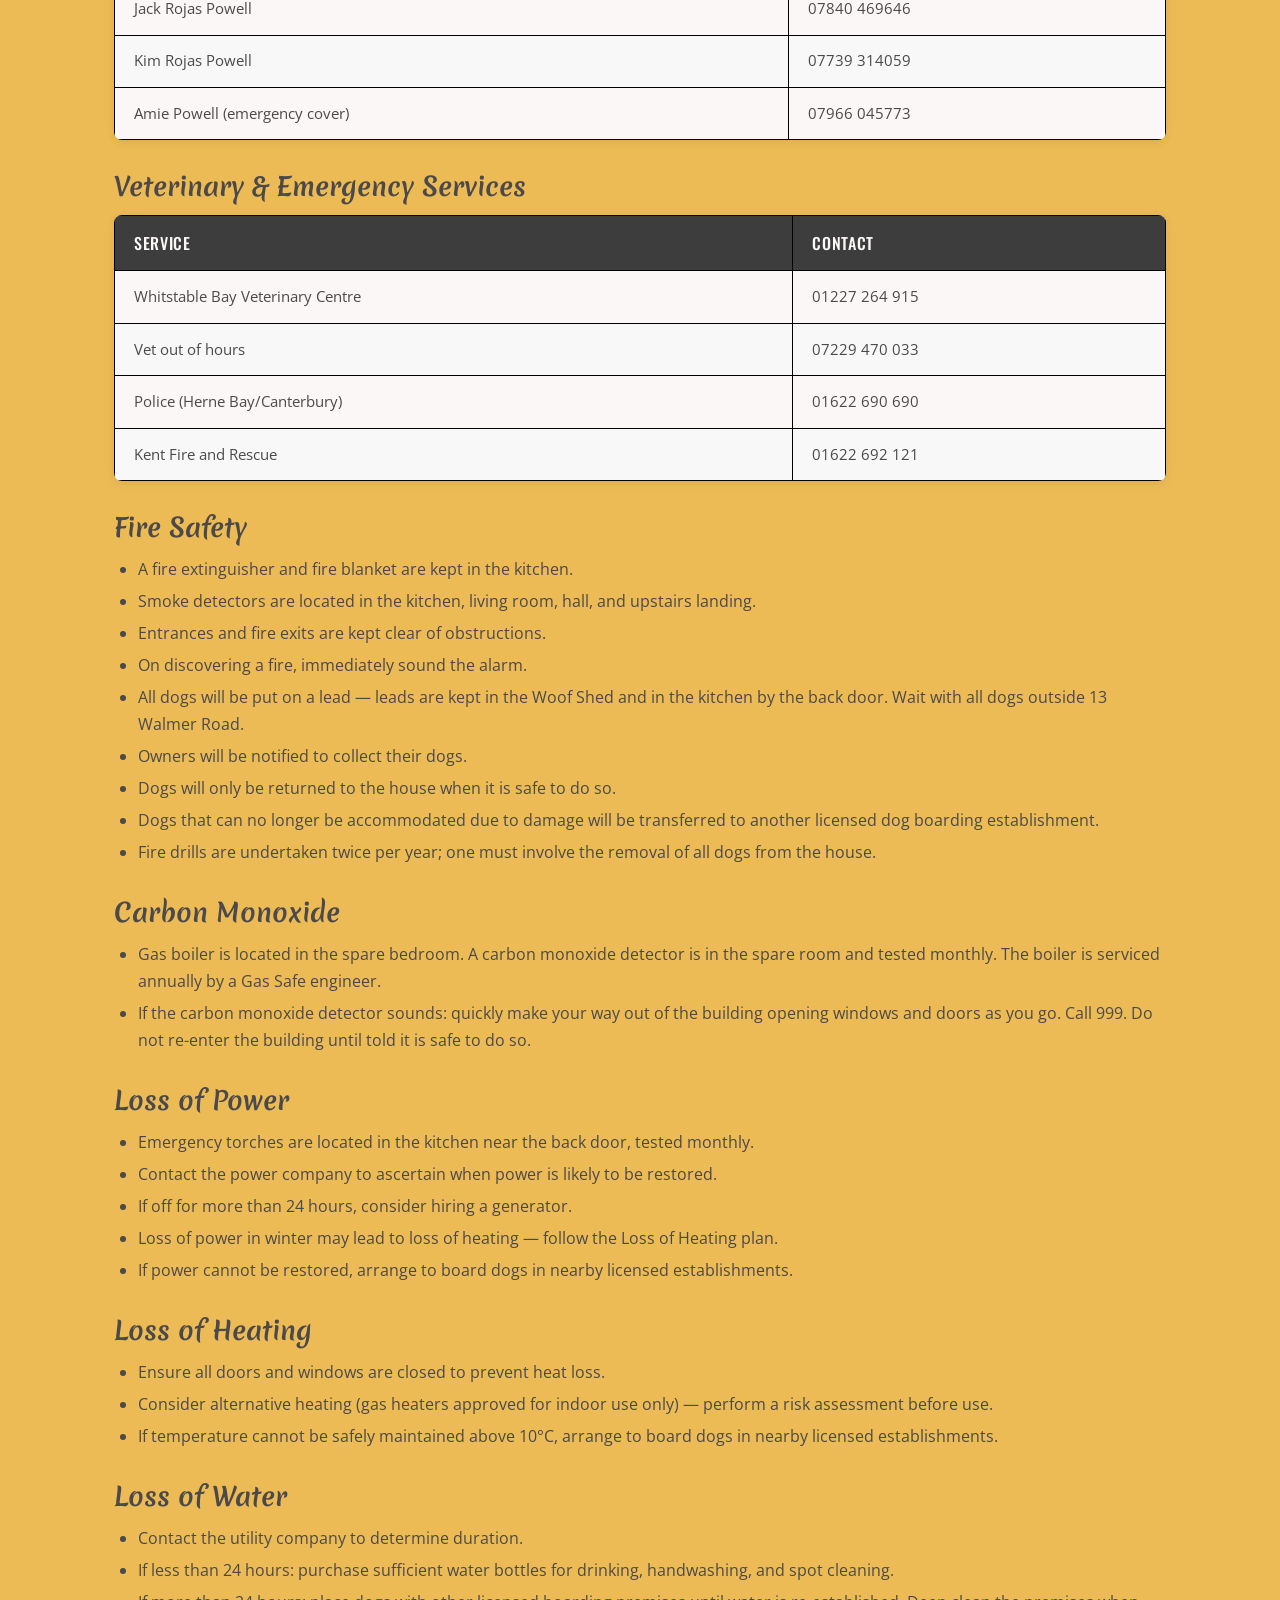
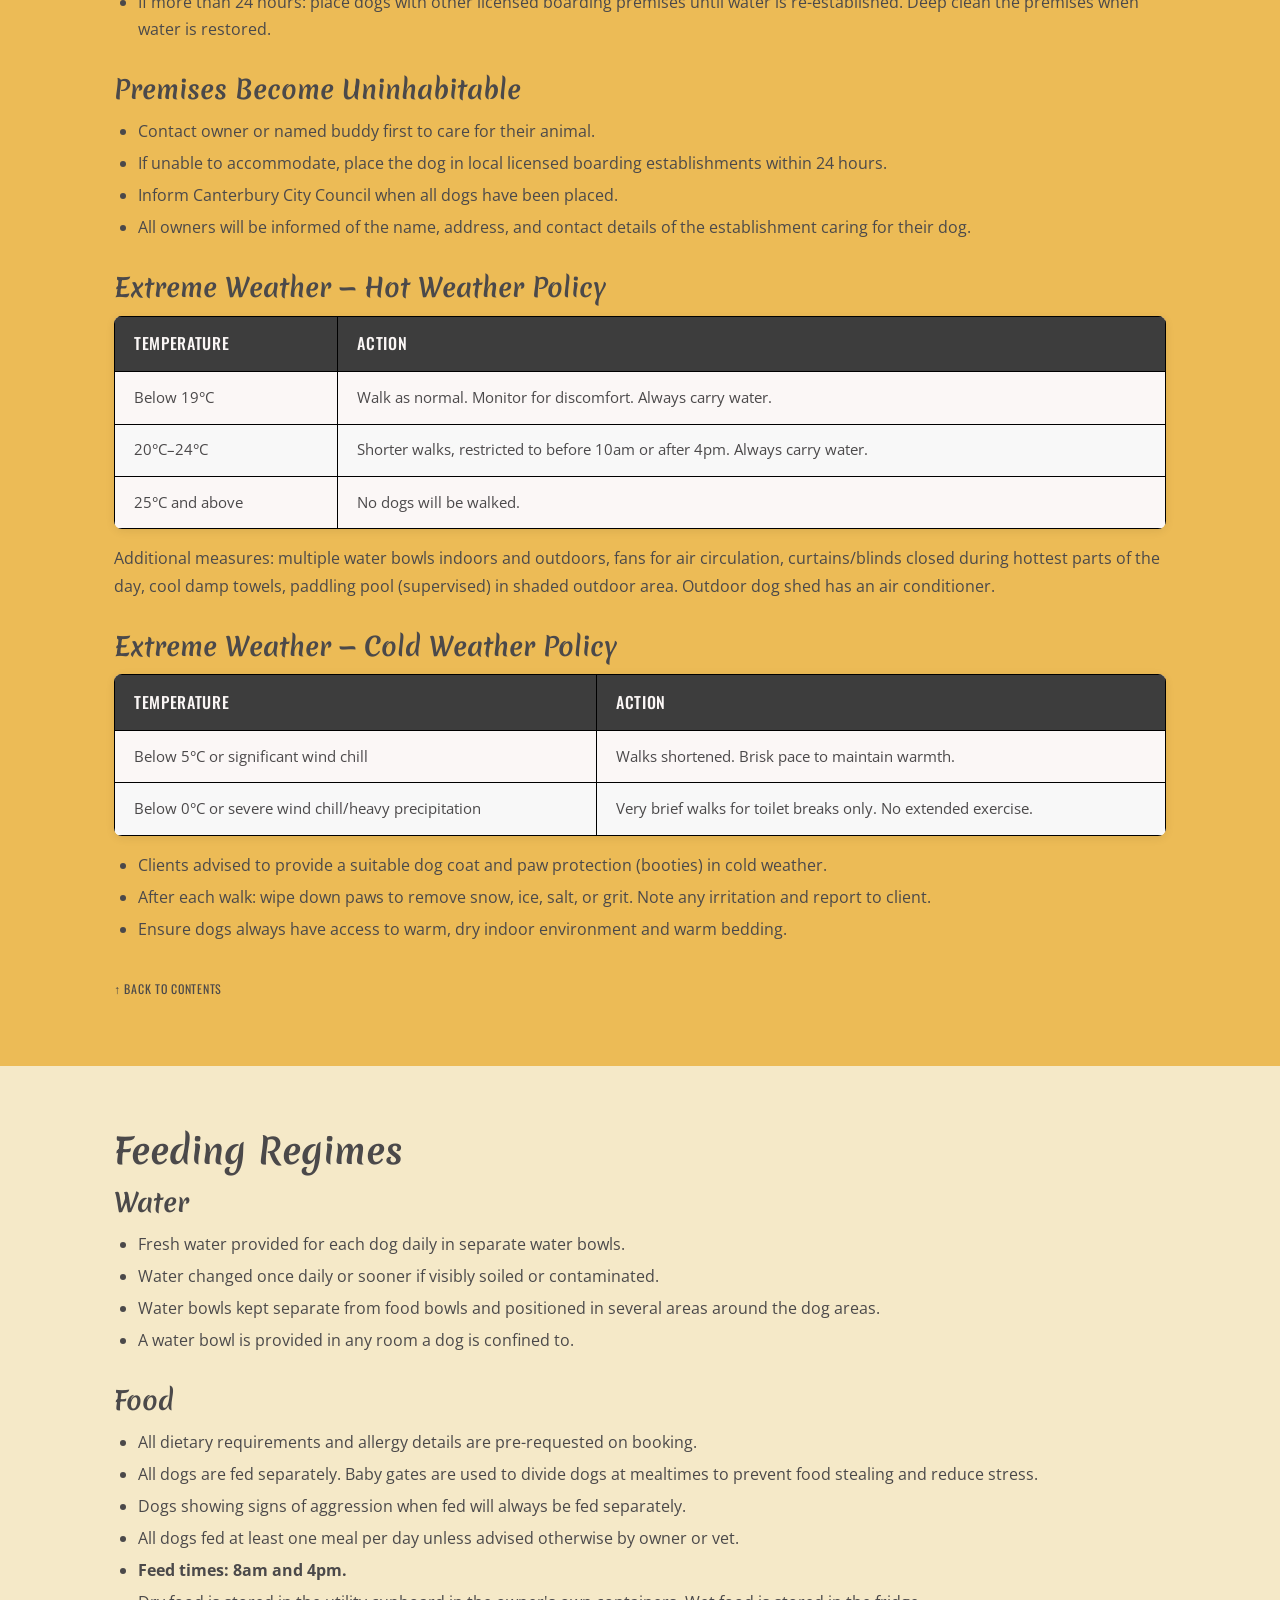
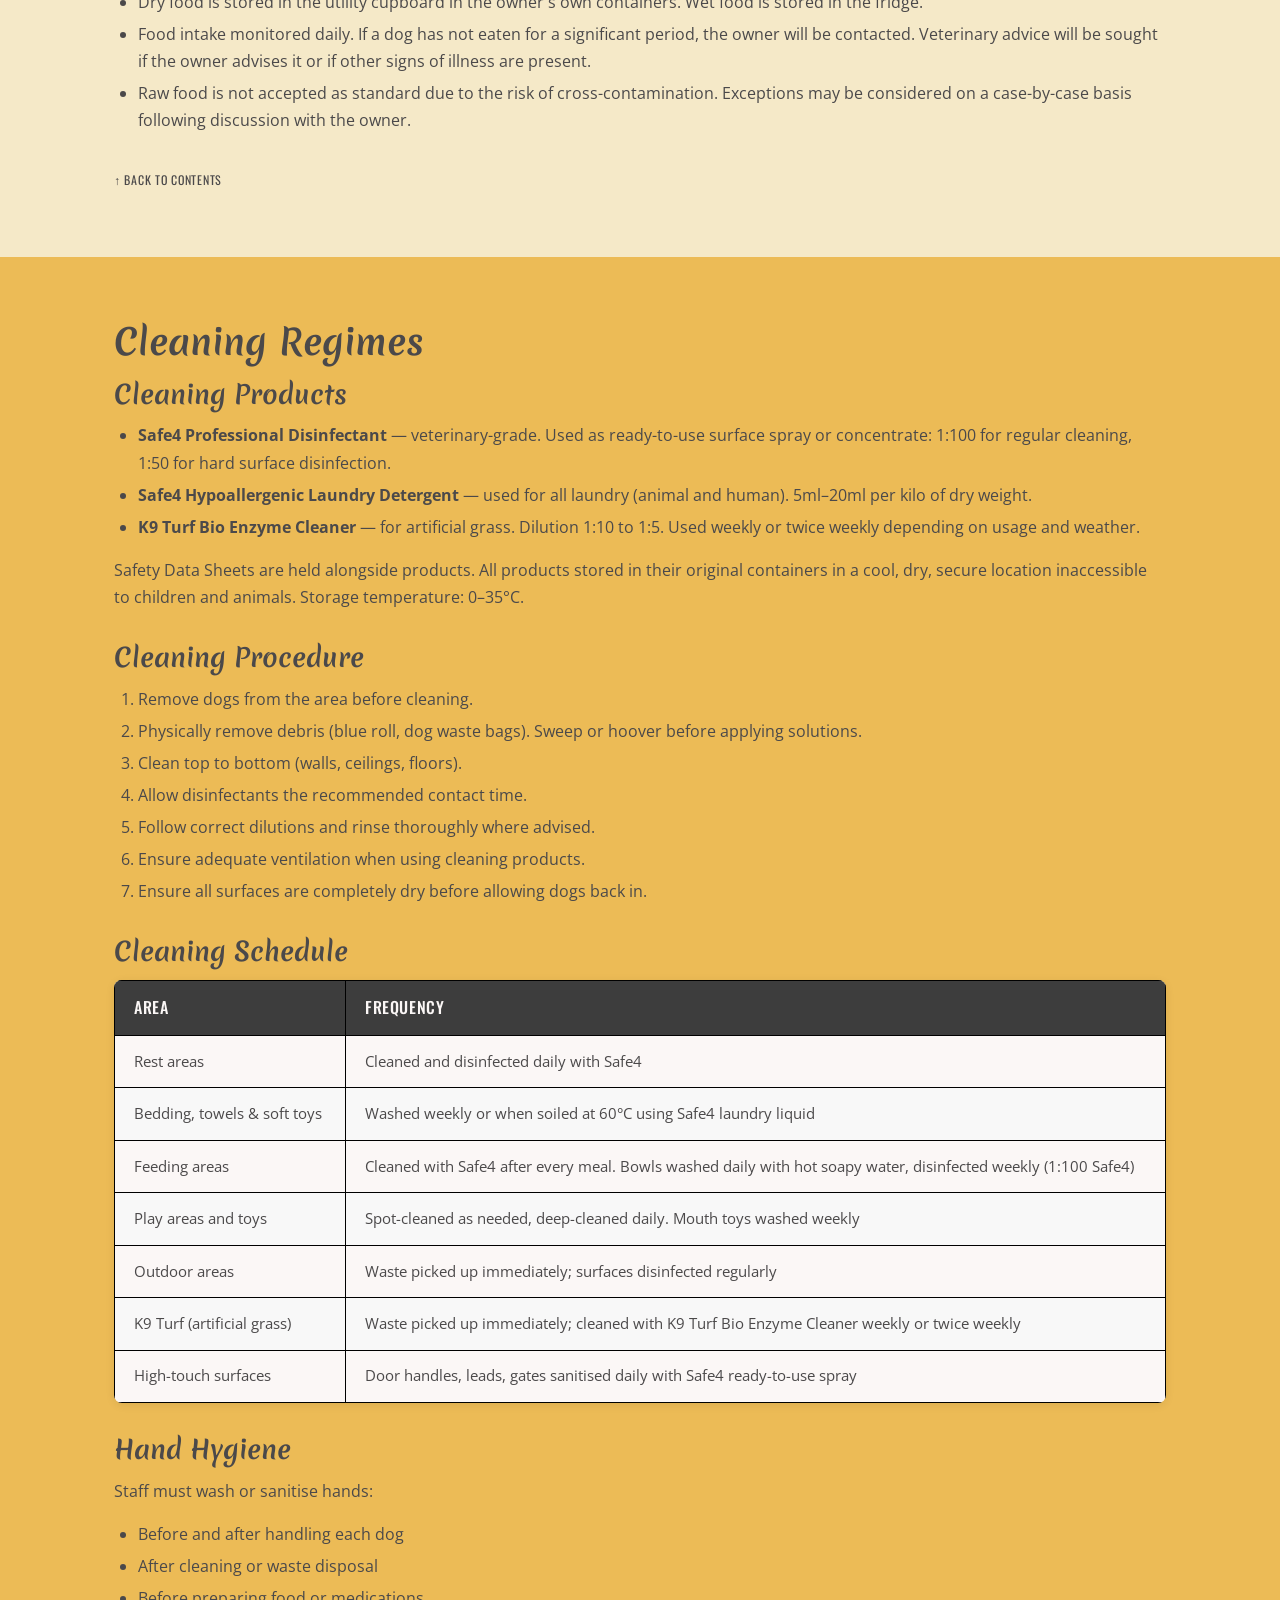
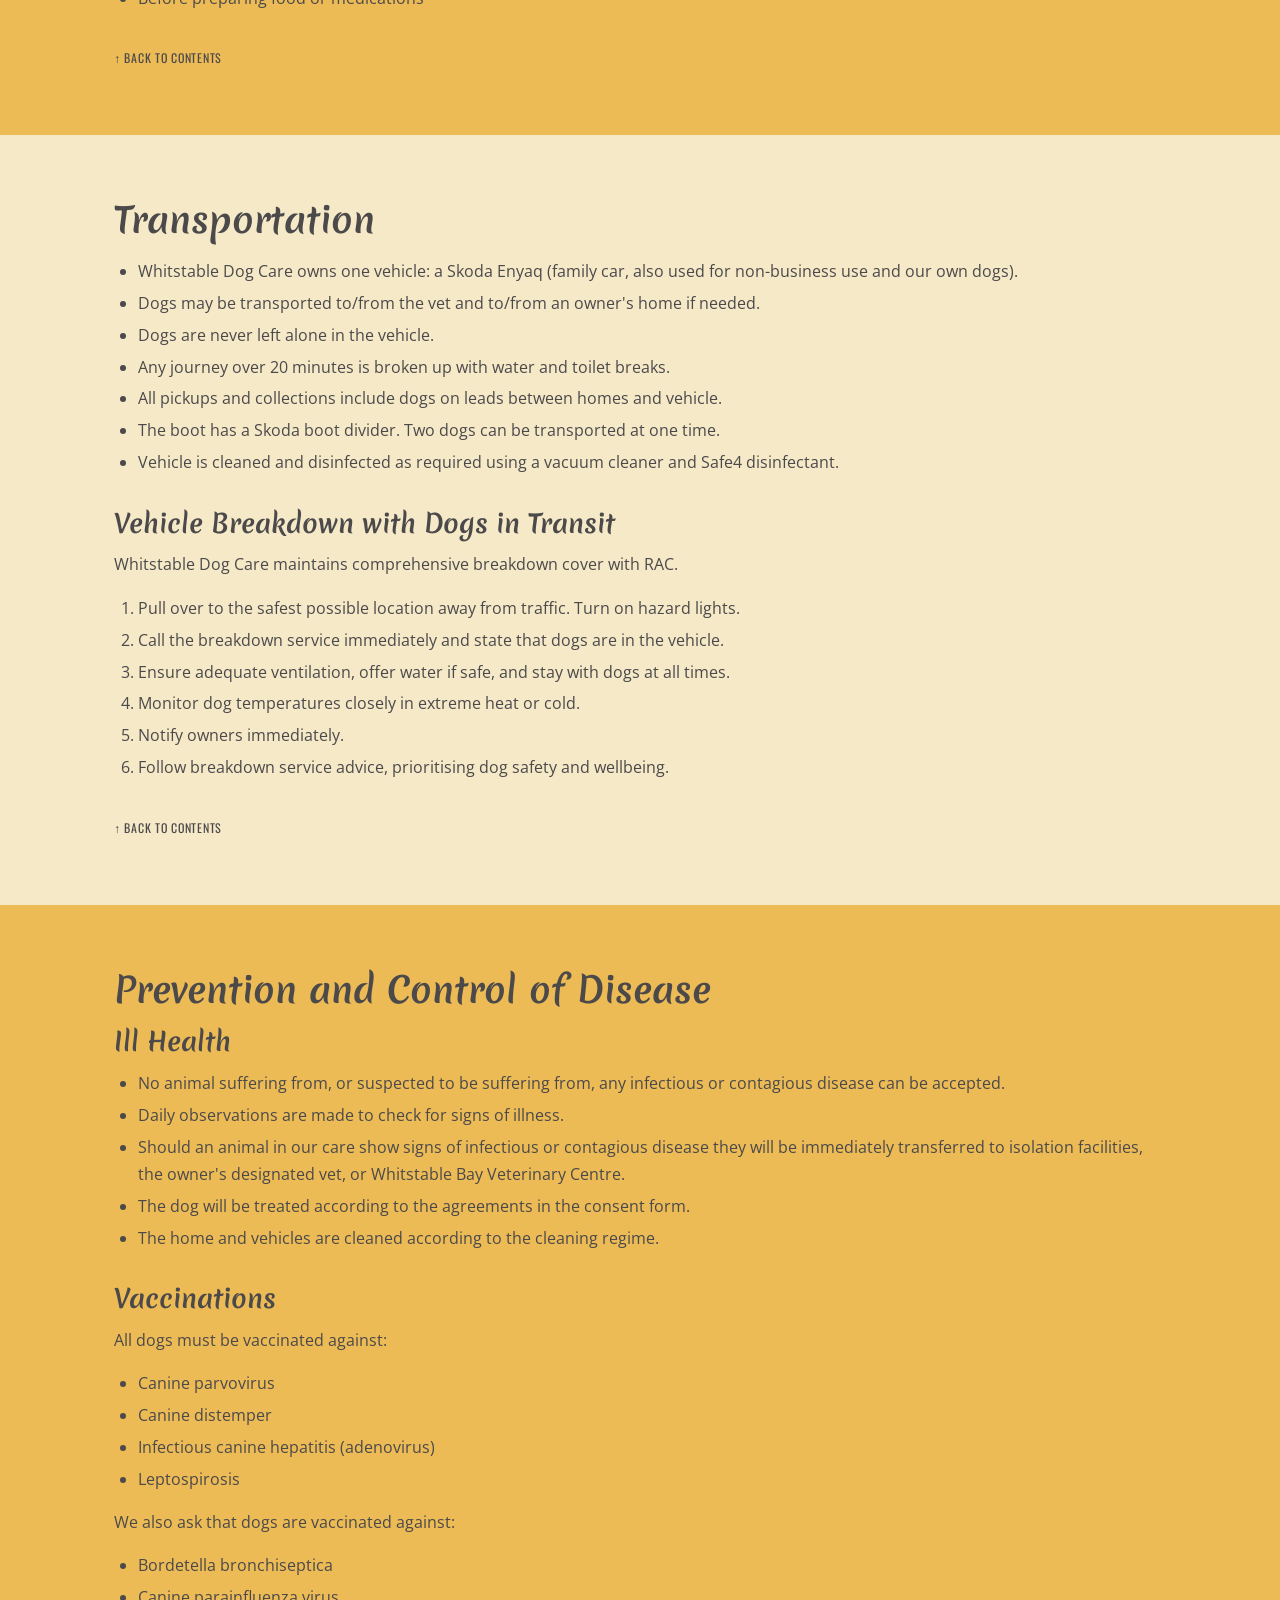
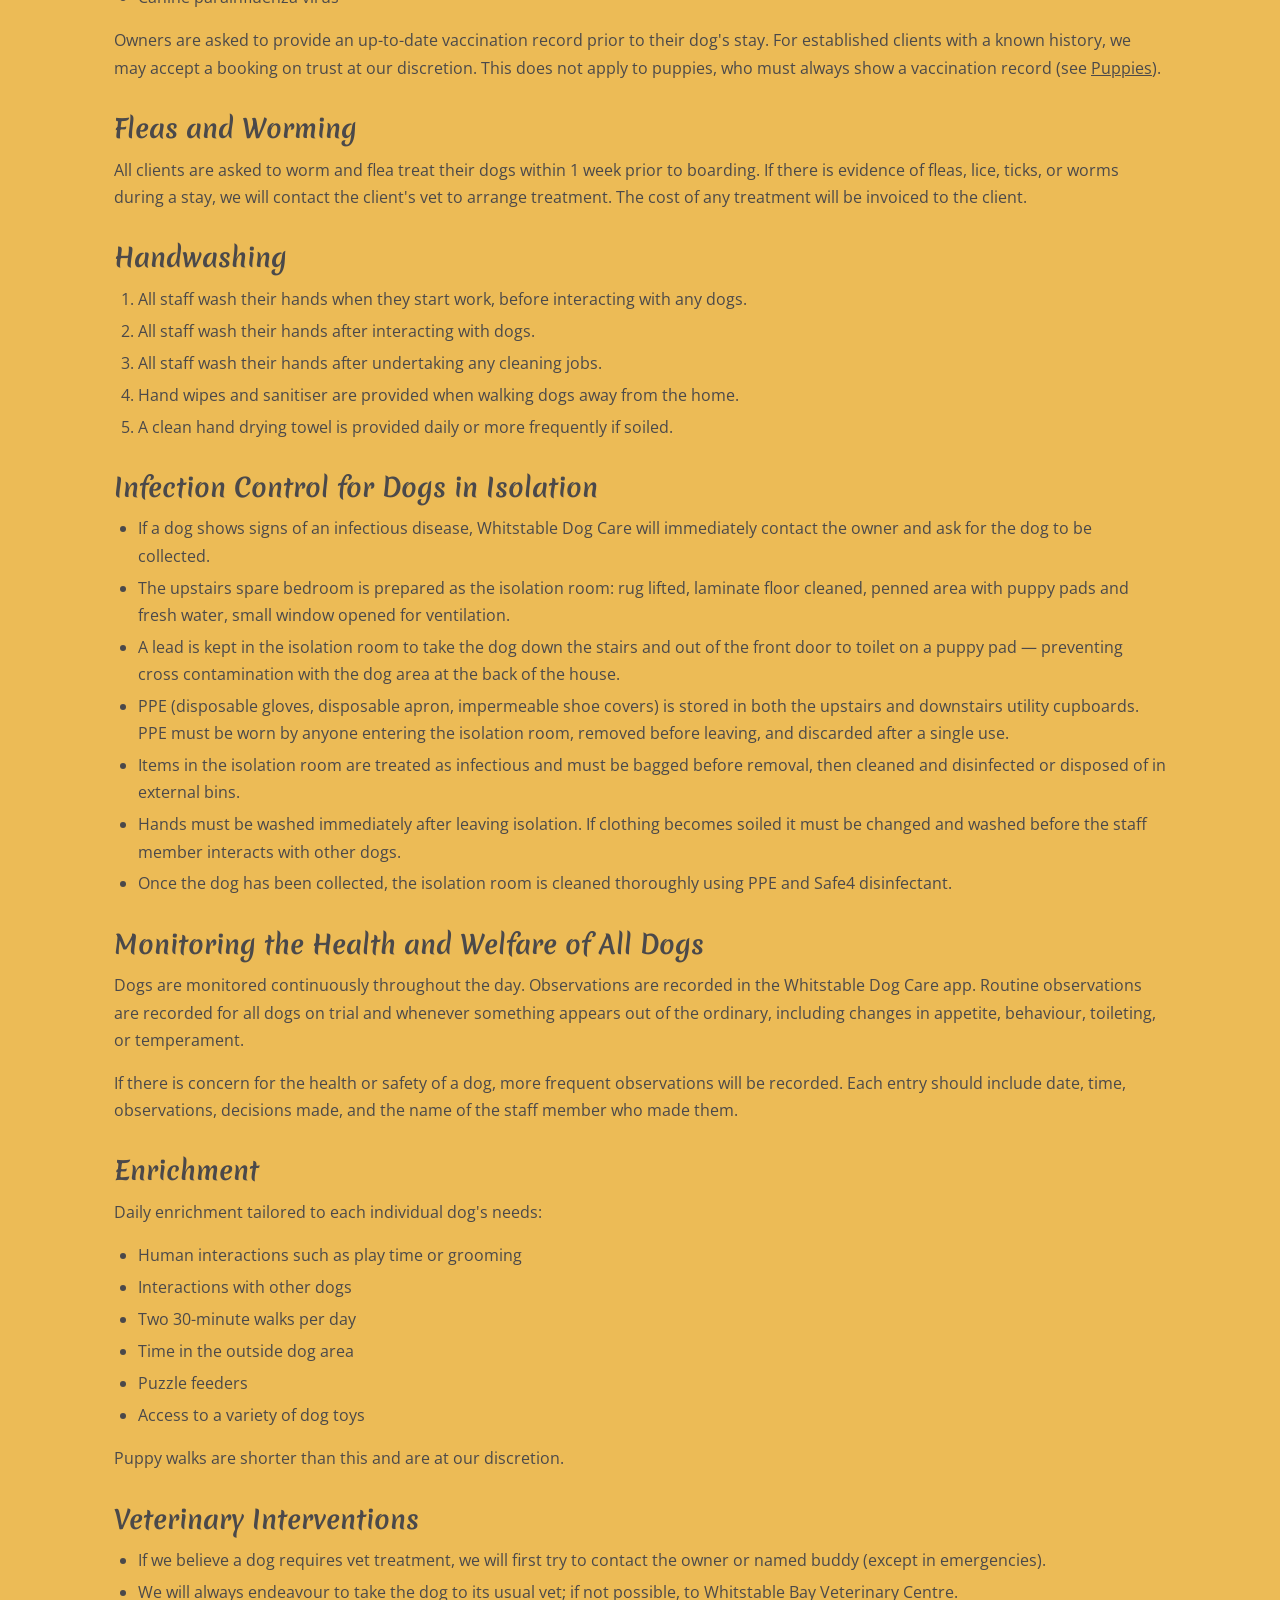
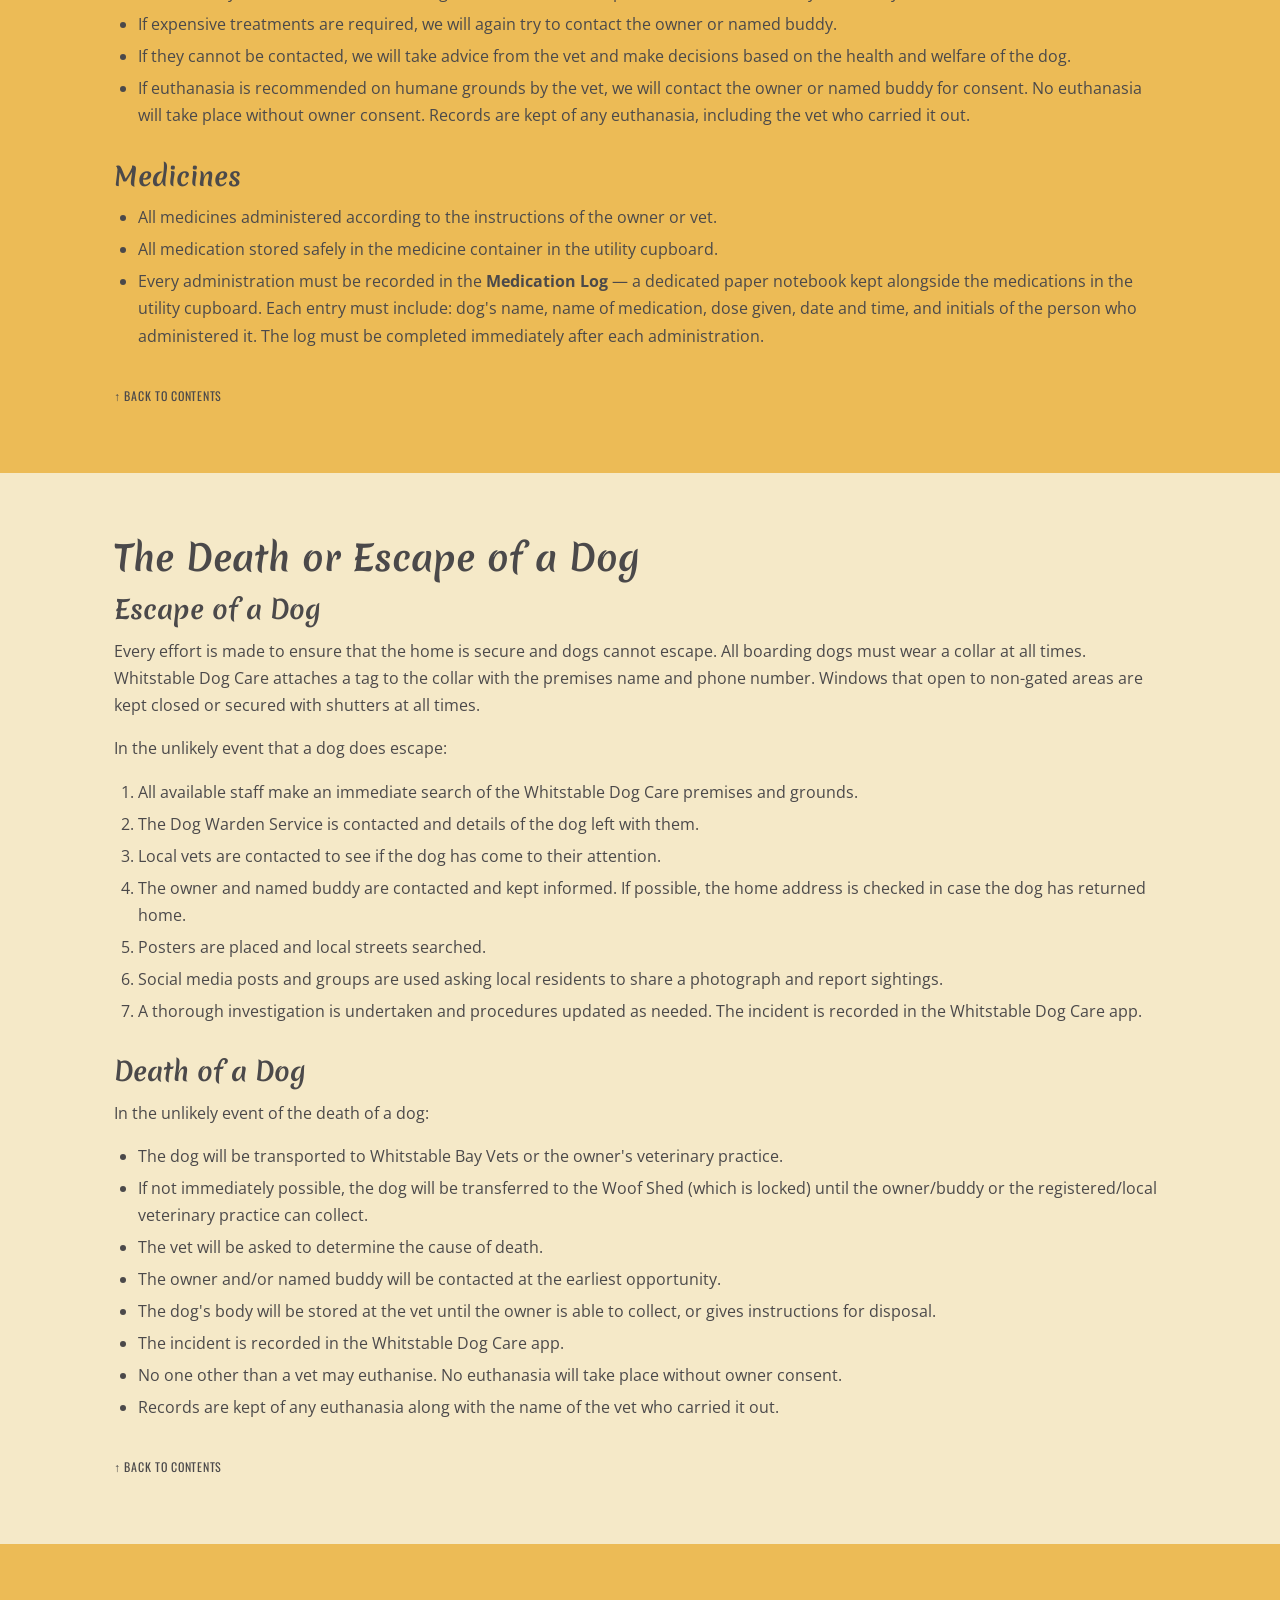
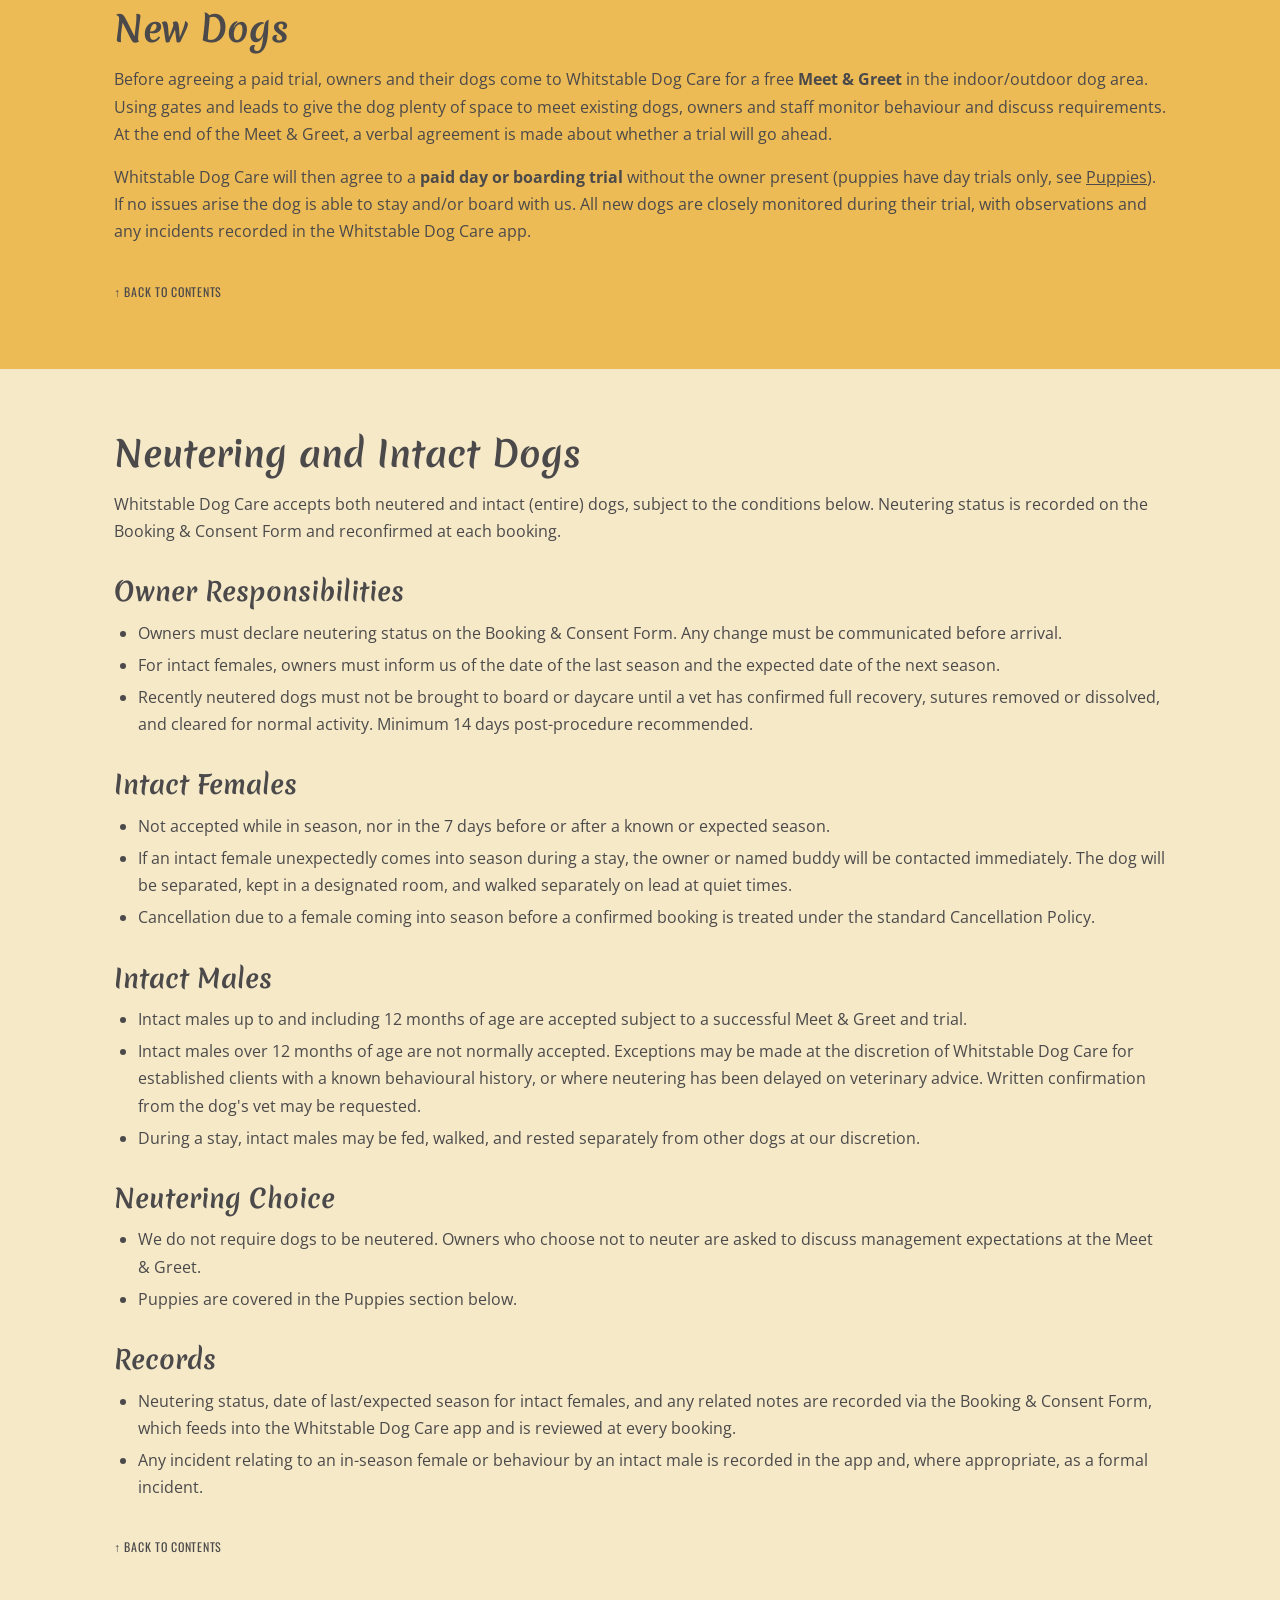
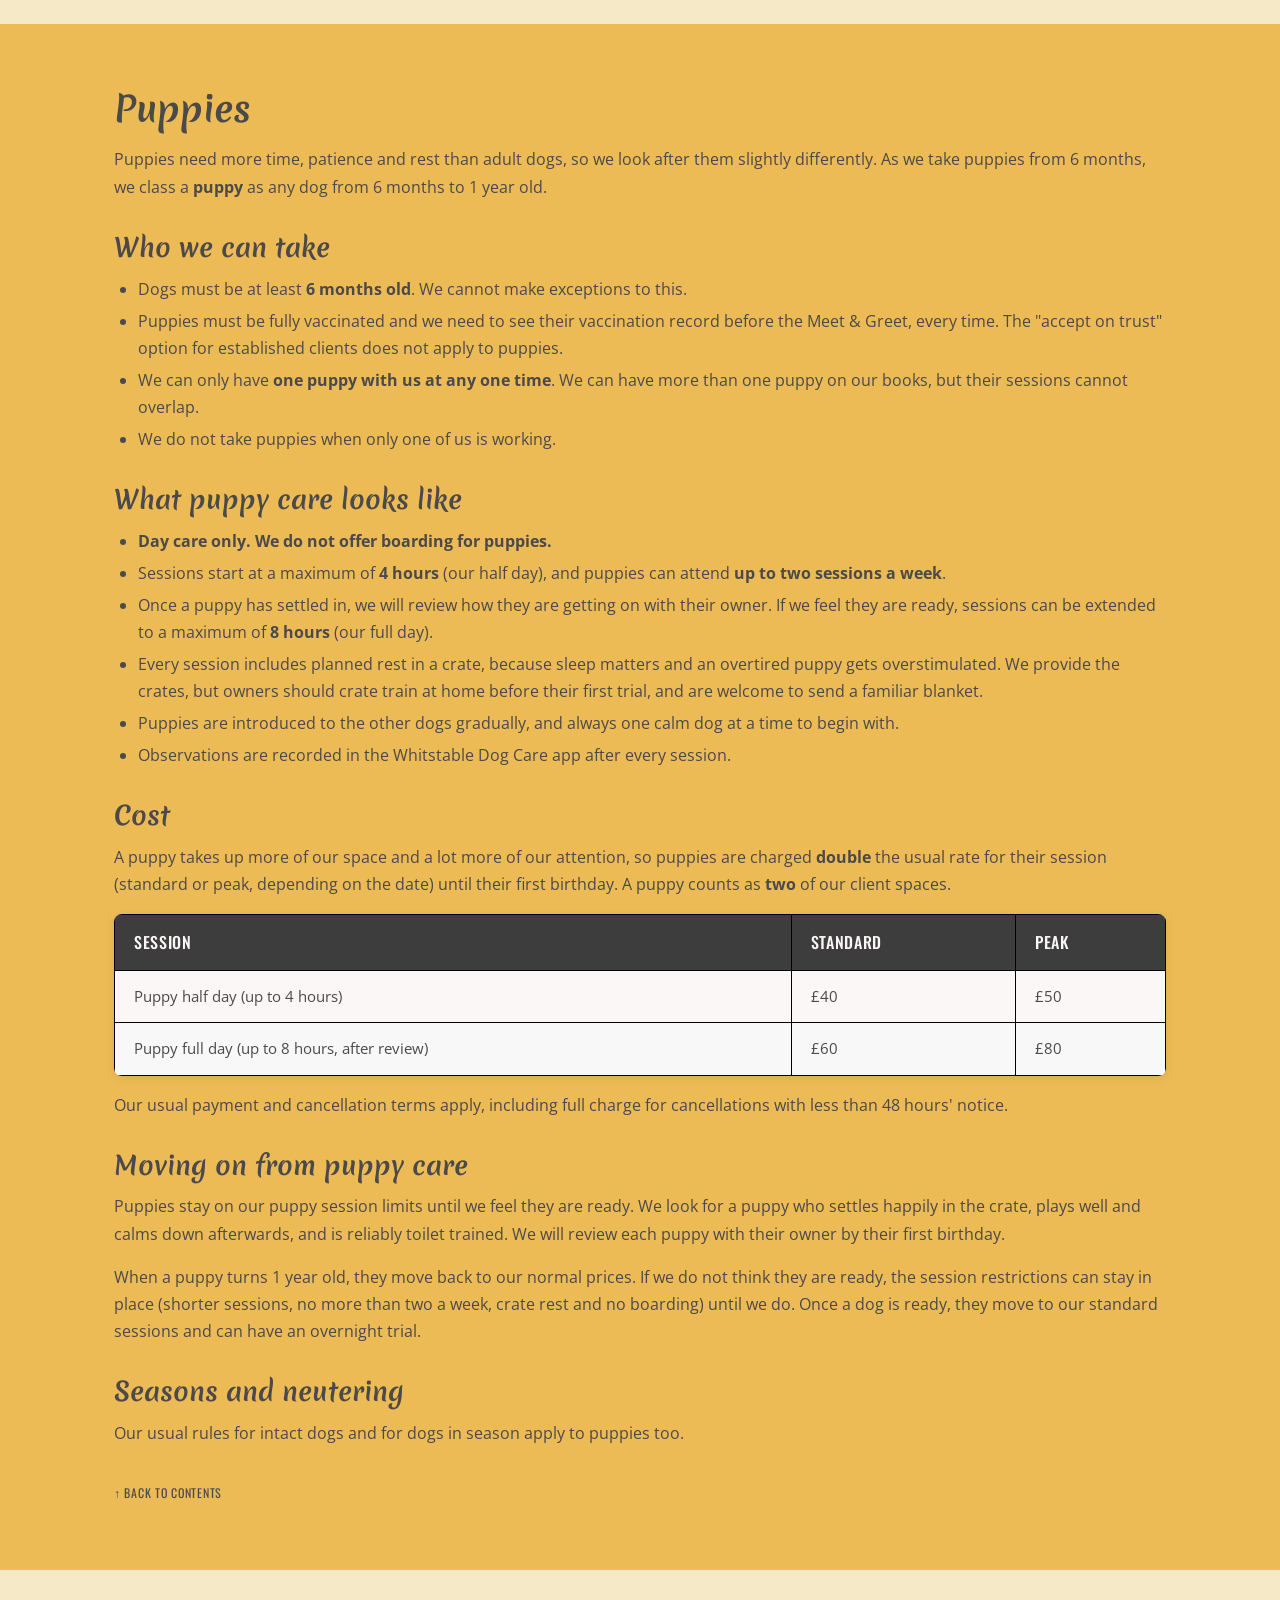
<file: policy-and-procedures.html>
<!DOCTYPE html>
<html lang="en">
<head>
  <!-- Google tag (gtag.js) — script itself is only requested after cookie consent is accepted, see body -->
  <script>
    window.dataLayer = window.dataLayer || [];
    function gtag(){dataLayer.push(arguments);}
  </script>
  <meta charset="UTF-8" />
  <meta name="viewport" content="width=device-width, initial-scale=1.0" />
  <title>Policy &amp; Procedures — Whitstable Dog Care</title>
  <meta name="description" content="Whitstable Dog Care's full policy and procedures document — training, emergency plans, feeding, cleaning, disease control, cancellations and more." />
  <meta property="og:type" content="website" />
  <meta property="og:url" content="https://whitstabledogcare.co.uk/policy-and-procedures" />
  <meta property="og:title" content="Policy &amp; Procedures — Whitstable Dog Care" />
  <meta property="og:description" content="Whitstable Dog Care's full policy and procedures document — training, emergency plans, feeding, cleaning, disease control, cancellations and more." />
  <meta property="og:image" content="https://whitstabledogcare.co.uk/images/og-image.png" />
  <meta property="og:image:width" content="1200" />
  <meta property="og:image:height" content="630" />
  <link rel="preconnect" href="https://fonts.googleapis.com" />
  <link rel="preconnect" href="https://fonts.gstatic.com" crossorigin />
  <link rel="preload" href="https://fonts.googleapis.com/css2?family=Merienda:wght@400;700;900&family=Oswald:wght@400;500;600&family=Open+Sans:ital,wght@0,400;0,600;1,400&display=swap" as="style" onload="this.onload=null;this.rel='stylesheet'" />
  <noscript><link rel="stylesheet" href="https://fonts.googleapis.com/css2?family=Merienda:wght@400;700;900&family=Oswald:wght@400;500;600&family=Open+Sans:ital,wght@0,400;0,600;1,400&display=swap" /></noscript>
  <link rel="stylesheet" href="css/style.css" />
  <link rel="icon" type="image/x-icon" href="favicon.ico" />
  <link rel="icon" type="image/png" sizes="32x32" href="favicon-32x32.png" />
  <link rel="icon" type="image/png" sizes="16x16" href="favicon-16x16.png" />
  <link rel="apple-touch-icon" sizes="180x180" href="apple-touch-icon.png" />
  <script type="application/ld+json">
  {
    "@context": "https://schema.org",
    "@type": "BreadcrumbList",
    "itemListElement": [
      { "@type": "ListItem", "position": 1, "name": "Home", "item": "https://whitstabledogcare.co.uk/" },
      { "@type": "ListItem", "position": 2, "name": "Policy & Procedures", "item": "https://whitstabledogcare.co.uk/policy-and-procedures" }
    ]
  }
  </script>
  <link rel="canonical" href="https://whitstabledogcare.co.uk/policy-and-procedures" />
</head>
<body class="policy-page">

  <div id="cookie-consent" class="cookie-consent" role="dialog" aria-live="polite" aria-label="Cookie consent">
    <p class="cookie-consent__text">We use cookies to understand how people use our site. We only switch on analytics if you say yes — you can change your mind any time. Read our <a href="privacy" style="color:inherit;">privacy policy</a>.</p>
    <div class="cookie-consent__actions">
      <button type="button" class="cookie-consent__btn cookie-consent__btn--accept" onclick="wdcSetConsent(true)">Accept</button>
      <button type="button" class="cookie-consent__btn cookie-consent__btn--reject" onclick="wdcSetConsent(false)">Necessary only</button>
    </div>
  </div>
  <script>
  (function () {
    var KEY = 'wdc_cookie_consent';
    var gaLoaded = false;
    function loadGA() {
      if (gaLoaded) return;
      gaLoaded = true;
      var s = document.createElement('script');
      s.async = true;
      s.src = 'https://www.googletagmanager.com/gtag/js?id=G-H8V5NB6T25';
      document.head.appendChild(s);
      gtag('js', new Date());
      gtag('config', 'G-H8V5NB6T25');
    }
    window.wdcSetConsent = function (granted) {
      localStorage.setItem(KEY, granted ? 'granted' : 'denied');
      if (granted) loadGA();
      var banner = document.getElementById('cookie-consent');
      if (banner) banner.classList.remove('is-visible');
    };
    var stored = localStorage.getItem(KEY);
    if (stored === 'granted') {
      loadGA();
    } else if (!stored) {
      document.addEventListener('DOMContentLoaded', function () {
        var banner = document.getElementById('cookie-consent');
        if (banner) banner.classList.add('is-visible');
      });
    }
  })();
  </script>

  <!-- HEADER -->
  <header class="site-header">
    <div class="header-inner">
      <a href="/" class="header-logo">
        <img src="images/logo.webp" alt="Whitstable Dog Care logo" width="440" height="440" />
        <span>Whitstable<br>Dog Care</span>
      </a>
      <button class="hamburger" id="hamburger" aria-label="Toggle navigation" aria-expanded="false">
        <span></span><span></span><span></span>
      </button>
      <nav class="site-nav" id="site-nav">
        <a href="services">Services &amp; Pricing</a>
        <a href="availability">Availability</a>
        <a href="how-we-work">How We Work</a>
        <a href="woof-shed">The Woof Shed</a>
        <a href="about">About Us</a>
      </nav>
    </div>
  </header>

  <!-- GRASS STRIP -->
  <div class="grass-strip">
    <img src="images/blue-grass.webp" alt="" role="presentation" width="800" height="159" />
  </div>

  <main>

    <!-- PAGE HEADING -->
    <section class="section section--gold" style="padding-top:1.5rem; padding-bottom:1rem;">
      <div class="container">
        <p class="subheading">Training, care and emergency procedures</p>
        <h1>Policy &amp; Procedures</h1>
        <p><em>Last updated: 6 November 2026</em></p>
        <p><em>Whitstable Dog Care | 13 Walmer Road, Whitstable, CT5 4LF</em></p>
      </div>
    </section>

    <!-- TABLE OF CONTENTS -->
    <section class="section section--cream" style="padding-top:1.5rem; padding-bottom:2rem;">
      <div class="container">
        <div class="policy-toc" id="contents">
          <h2>Contents</h2>
          <ol>
            <li>1. <a href="#training-policy">Training Policy</a></li>
            <li>2. <a href="#staff-illness-and-injury-policy">Staff Illness and Injury Policy</a></li>
            <li>3. <a href="#emergency-plan">Emergency Plan</a></li>
            <li>4. <a href="#feeding-regimes">Feeding Regimes</a></li>
            <li>5. <a href="#cleaning-regimes">Cleaning Regimes</a></li>
            <li>6. <a href="#transportation">Transportation</a></li>
            <li>7. <a href="#prevention-and-control-of-disease">Prevention and Control of Disease</a></li>
            <li>8. <a href="#the-death-or-escape-of-a-dog">The Death or Escape of a Dog</a></li>
            <li>9. <a href="#new-dogs">New Dogs</a></li>
            <li>10. <a href="#neutering-and-intact-dogs">Neutering and Intact Dogs</a></li>
            <li>11. <a href="#puppies">Puppies</a></li>
            <li>12. <a href="#capacity">Capacity</a></li>
            <li>13. <a href="#cancellation-policy">Cancellation Policy</a></li>
            <li>14. <a href="#drop-off-collection-procedure">Drop-Off &amp; Collection Procedure</a></li>
            <li>15. <a href="#licence-revocation">Licence Revocation</a></li>
          </ol>
        </div>
      </div>
    </section>

    <!-- 1. TRAINING POLICY -->
    <section class="section section--gold" id="training-policy">
      <div class="container">
        <h2>Training Policy</h2>
        <ul>
          <li>Jack holds an OFQUAL regulated SEG Awards Level 4 Certificate in Professional Pet Sitting, Dog Walking, Dog Day Care and Home Boarding.</li>
          <li>Jack holds a CPD-accredited Dog First Aid — Emergency Canine Care certificate (Dog First Aid Training, October 2025, valid until October 2028).</li>
          <li>Kim is currently studying SEG Awards Level 3 Award in Canine Care and Welfare.</li>
          <li>We do not currently employ any staff. We are a husband-and-wife-run business.</li>
          <li>We maintain our knowledge on an ongoing basis, covering: canine body language and communication signals; common dog health issues, first aid basics, and recognising emergencies; breed-specific needs and temperaments; safe handling techniques; emergency protocols (fire, escaped dog, medical crisis); dog behaviour management (fear, aggression, separation anxiety); and administering medications safely.</li>
          <li>Where knowledge gaps are identified, we seek relevant training or professional development to address them.</li>
        </ul>
        <a href="#contents" class="back-to-contents">↑ Back to contents</a>
      </div>
    </section>

    <!-- 2. STAFF ILLNESS AND INJURY POLICY -->
    <section class="section section--cream" id="staff-illness-and-injury-policy">
      <div class="container">
        <h2>Staff Illness and Injury Policy</h2>
        <p>As a husband-and-wife business, the health and wellbeing of Jack and Kim Rojas Powell is central to the safe operation of Whitstable Dog Care.</p>

        <h3>Minor Illness (One Person Unwell)</h3>
        <ul>
          <li>The unwell person will rest, remain away from the dog areas, and avoid direct contact with dogs and clients.</li>
          <li>The well person will assume full responsibility for all dog care duties.</li>
          <li>If the well person cannot safely manage the current number of dogs alone, affected clients will be contacted as early as possible to arrange early collection or defer the booking.</li>
          <li>No new bookings will be accepted while operating single-handedly if doing so would exceed what one person can safely manage.</li>
          <li>If the unwell person has a contagious illness (e.g. vomiting, diarrhoea), they will not handle food, water bowls, or bedding until symptom-free for at least 48 hours.</li>
        </ul>

        <h3>Serious Illness or Injury (One Person Fully Incapacitated)</h3>
        <ol>
          <li><strong>Client notification:</strong> All clients with dogs currently in our care, or booked imminently, will be contacted as soon as practicable.</li>
          <li><strong>Capacity reduction:</strong> No new bookings accepted during this period unless safe, high-quality care can be maintained by one person alone.</li>
          <li><strong>Existing guests:</strong> If the remaining person cannot safely manage alone, clients will be asked to collect their dogs as a priority. If a client cannot collect, we will arrange care at a local licensed boarding establishment — our preferred contact is <strong>Milo &amp; Co</strong> (informal arrangement).</li>
          <li><strong>Emergency cover:</strong> If dogs cannot be collected and no licensed alternative is available at short notice, Amie Powell (07966 045 773) may be contacted as a last resort.</li>
          <li><strong>Canterbury City Council:</strong> We will notify Canterbury City Council if the situation affects our ability to operate the licence for more than a short period.</li>
          <li><strong>Return to full operation:</strong> Only once the incapacitated person has recovered sufficiently to resume duties safely.</li>
        </ol>

        <h3>Both of Us Unwell or Incapacitated</h3>
        <ol>
          <li>All owners or their named buddies will be contacted immediately and asked to collect their dogs as a matter of urgency.</li>
          <li>If an owner or buddy cannot collect, we will arrange for the dog to be transferred to a local licensed boarding establishment — our preferred contact is <strong>Milo &amp; Co</strong> (informal arrangement).</li>
          <li>If dogs cannot be placed and immediate on-site cover is needed, Amie Powell (07966 045 773) will be contacted to provide emergency assistance.</li>
          <li>Canterbury City Council will be informed and kept updated.</li>
          <li>All future bookings will be paused until normal operation can safely resume.</li>
        </ol>

        <h3>Injury During Dog Care</h3>
        <ol>
          <li><strong>Immediate first aid:</strong> First aid supplies are kept in the utility cupboard in the dog area. Seek medical attention if required — do not delay for dog care.</li>
          <li><strong>Secure the dogs:</strong> Before leaving to seek medical attention, ensure all dogs are safely secured.</li>
          <li><strong>Contact the other person:</strong> The injured person should contact their partner immediately so cover can be arranged.</li>
          <li><strong>Dog bites:</strong> Any dog bite that breaks the skin must be washed thoroughly with soap and water for at least five minutes and assessed by a medical professional. The incident must be recorded in the Whitstable Dog Care app.</li>
          <li><strong>Incident recording:</strong> All injuries must be recorded in the Whitstable Dog Care app Incident Log, including date, time, nature of injury, and action taken.</li>
          <li><strong>Review:</strong> Following any injury, review the circumstances and update procedures or risk assessment as appropriate.</li>
        </ol>
        <a href="#contents" class="back-to-contents">↑ Back to contents</a>
      </div>
    </section>

    <!-- 3. EMERGENCY PLAN -->
    <section class="section section--gold" id="emergency-plan">
      <div class="container">
        <h2>Emergency Plan</h2>

        <h3>Emergency Contacts</h3>
        <table>
          <thead>
            <tr><th>Person</th><th>Number</th></tr>
          </thead>
          <tbody>
            <tr><td>Jack Rojas Powell</td><td>07840 469646</td></tr>
            <tr><td>Kim Rojas Powell</td><td>07739 314059</td></tr>
            <tr><td>Amie Powell (emergency cover)</td><td>07966 045773</td></tr>
          </tbody>
        </table>

        <h3>Veterinary &amp; Emergency Services</h3>
        <table>
          <thead>
            <tr><th>Service</th><th>Contact</th></tr>
          </thead>
          <tbody>
            <tr><td>Whitstable Bay Veterinary Centre</td><td>01227 264 915</td></tr>
            <tr><td>Vet out of hours</td><td>07229 470 033</td></tr>
            <tr><td>Police (Herne Bay/Canterbury)</td><td>01622 690 690</td></tr>
            <tr><td>Kent Fire and Rescue</td><td>01622 692 121</td></tr>
          </tbody>
        </table>

        <h3>Fire Safety</h3>
        <ul>
          <li>A fire extinguisher and fire blanket are kept in the kitchen.</li>
          <li>Smoke detectors are located in the kitchen, living room, hall, and upstairs landing.</li>
          <li>Entrances and fire exits are kept clear of obstructions.</li>
          <li>On discovering a fire, immediately sound the alarm.</li>
          <li>All dogs will be put on a lead — leads are kept in the Woof Shed and in the kitchen by the back door. Wait with all dogs outside 13 Walmer Road.</li>
          <li>Owners will be notified to collect their dogs.</li>
          <li>Dogs will only be returned to the house when it is safe to do so.</li>
          <li>Dogs that can no longer be accommodated due to damage will be transferred to another licensed dog boarding establishment.</li>
          <li>Fire drills are undertaken twice per year; one must involve the removal of all dogs from the house.</li>
        </ul>

        <h3>Carbon Monoxide</h3>
        <ul>
          <li>Gas boiler is located in the spare bedroom. A carbon monoxide detector is in the spare room and tested monthly. The boiler is serviced annually by a Gas Safe engineer.</li>
          <li>If the carbon monoxide detector sounds: quickly make your way out of the building opening windows and doors as you go. Call 999. Do not re-enter the building until told it is safe to do so.</li>
        </ul>

        <h3>Loss of Power</h3>
        <ul>
          <li>Emergency torches are located in the kitchen near the back door, tested monthly.</li>
          <li>Contact the power company to ascertain when power is likely to be restored.</li>
          <li>If off for more than 24 hours, consider hiring a generator.</li>
          <li>Loss of power in winter may lead to loss of heating — follow the Loss of Heating plan.</li>
          <li>If power cannot be restored, arrange to board dogs in nearby licensed establishments.</li>
        </ul>

        <h3>Loss of Heating</h3>
        <ul>
          <li>Ensure all doors and windows are closed to prevent heat loss.</li>
          <li>Consider alternative heating (gas heaters approved for indoor use only) — perform a risk assessment before use.</li>
          <li>If temperature cannot be safely maintained above 10°C, arrange to board dogs in nearby licensed establishments.</li>
        </ul>

        <h3>Loss of Water</h3>
        <ul>
          <li>Contact the utility company to determine duration.</li>
          <li>If less than 24 hours: purchase sufficient water bottles for drinking, handwashing, and spot cleaning.</li>
          <li>If more than 24 hours: place dogs with other licensed boarding premises until water is re-established. Deep clean the premises when water is restored.</li>
        </ul>

        <h3>Premises Become Uninhabitable</h3>
        <ul>
          <li>Contact owner or named buddy first to care for their animal.</li>
          <li>If unable to accommodate, place the dog in local licensed boarding establishments within 24 hours.</li>
          <li>Inform Canterbury City Council when all dogs have been placed.</li>
          <li>All owners will be informed of the name, address, and contact details of the establishment caring for their dog.</li>
        </ul>

        <h3>Extreme Weather — Hot Weather Policy</h3>
        <table>
          <thead>
            <tr><th>Temperature</th><th>Action</th></tr>
          </thead>
          <tbody>
            <tr><td>Below 19°C</td><td>Walk as normal. Monitor for discomfort. Always carry water.</td></tr>
            <tr><td>20°C–24°C</td><td>Shorter walks, restricted to before 10am or after 4pm. Always carry water.</td></tr>
            <tr><td>25°C and above</td><td>No dogs will be walked.</td></tr>
          </tbody>
        </table>
        <p>Additional measures: multiple water bowls indoors and outdoors, fans for air circulation, curtains/blinds closed during hottest parts of the day, cool damp towels, paddling pool (supervised) in shaded outdoor area. Outdoor dog shed has an air conditioner.</p>

        <h3>Extreme Weather — Cold Weather Policy</h3>
        <table>
          <thead>
            <tr><th>Temperature</th><th>Action</th></tr>
          </thead>
          <tbody>
            <tr><td>Below 5°C or significant wind chill</td><td>Walks shortened. Brisk pace to maintain warmth.</td></tr>
            <tr><td>Below 0°C or severe wind chill/heavy precipitation</td><td>Very brief walks for toilet breaks only. No extended exercise.</td></tr>
          </tbody>
        </table>
        <ul>
          <li>Clients advised to provide a suitable dog coat and paw protection (booties) in cold weather.</li>
          <li>After each walk: wipe down paws to remove snow, ice, salt, or grit. Note any irritation and report to client.</li>
          <li>Ensure dogs always have access to warm, dry indoor environment and warm bedding.</li>
        </ul>
        <a href="#contents" class="back-to-contents">↑ Back to contents</a>
      </div>
    </section>

    <!-- 4. FEEDING REGIMES -->
    <section class="section section--cream" id="feeding-regimes">
      <div class="container">
        <h2>Feeding Regimes</h2>

        <h3>Water</h3>
        <ul>
          <li>Fresh water provided for each dog daily in separate water bowls.</li>
          <li>Water changed once daily or sooner if visibly soiled or contaminated.</li>
          <li>Water bowls kept separate from food bowls and positioned in several areas around the dog areas.</li>
          <li>A water bowl is provided in any room a dog is confined to.</li>
        </ul>

        <h3>Food</h3>
        <ul>
          <li>All dietary requirements and allergy details are pre-requested on booking.</li>
          <li>All dogs are fed separately. Baby gates are used to divide dogs at mealtimes to prevent food stealing and reduce stress.</li>
          <li>Dogs showing signs of aggression when fed will always be fed separately.</li>
          <li>All dogs fed at least one meal per day unless advised otherwise by owner or vet.</li>
          <li><strong>Feed times: 8am and 4pm.</strong></li>
          <li>Dry food is stored in the utility cupboard in the owner's own containers. Wet food is stored in the fridge.</li>
          <li>Food intake monitored daily. If a dog has not eaten for a significant period, the owner will be contacted. Veterinary advice will be sought if the owner advises it or if other signs of illness are present.</li>
          <li>Raw food is not accepted as standard due to the risk of cross-contamination. Exceptions may be considered on a case-by-case basis following discussion with the owner.</li>
        </ul>
        <a href="#contents" class="back-to-contents">↑ Back to contents</a>
      </div>
    </section>

    <!-- 5. CLEANING REGIMES -->
    <section class="section section--gold" id="cleaning-regimes">
      <div class="container">
        <h2>Cleaning Regimes</h2>

        <h3>Cleaning Products</h3>
        <ul>
          <li><strong>Safe4 Professional Disinfectant</strong> — veterinary-grade. Used as ready-to-use surface spray or concentrate: 1:100 for regular cleaning, 1:50 for hard surface disinfection.</li>
          <li><strong>Safe4 Hypoallergenic Laundry Detergent</strong> — used for all laundry (animal and human). 5ml–20ml per kilo of dry weight.</li>
          <li><strong>K9 Turf Bio Enzyme Cleaner</strong> — for artificial grass. Dilution 1:10 to 1:5. Used weekly or twice weekly depending on usage and weather.</li>
        </ul>
        <p>Safety Data Sheets are held alongside products. All products stored in their original containers in a cool, dry, secure location inaccessible to children and animals. Storage temperature: 0–35°C.</p>

        <h3>Cleaning Procedure</h3>
        <ol>
          <li>Remove dogs from the area before cleaning.</li>
          <li>Physically remove debris (blue roll, dog waste bags). Sweep or hoover before applying solutions.</li>
          <li>Clean top to bottom (walls, ceilings, floors).</li>
          <li>Allow disinfectants the recommended contact time.</li>
          <li>Follow correct dilutions and rinse thoroughly where advised.</li>
          <li>Ensure adequate ventilation when using cleaning products.</li>
          <li>Ensure all surfaces are completely dry before allowing dogs back in.</li>
        </ol>

        <h3>Cleaning Schedule</h3>
        <table>
          <thead>
            <tr><th>Area</th><th>Frequency</th></tr>
          </thead>
          <tbody>
            <tr><td>Rest areas</td><td>Cleaned and disinfected daily with Safe4</td></tr>
            <tr><td>Bedding, towels &amp; soft toys</td><td>Washed weekly or when soiled at 60°C using Safe4 laundry liquid</td></tr>
            <tr><td>Feeding areas</td><td>Cleaned with Safe4 after every meal. Bowls washed daily with hot soapy water, disinfected weekly (1:100 Safe4)</td></tr>
            <tr><td>Play areas and toys</td><td>Spot-cleaned as needed, deep-cleaned daily. Mouth toys washed weekly</td></tr>
            <tr><td>Outdoor areas</td><td>Waste picked up immediately; surfaces disinfected regularly</td></tr>
            <tr><td>K9 Turf (artificial grass)</td><td>Waste picked up immediately; cleaned with K9 Turf Bio Enzyme Cleaner weekly or twice weekly</td></tr>
            <tr><td>High-touch surfaces</td><td>Door handles, leads, gates sanitised daily with Safe4 ready-to-use spray</td></tr>
          </tbody>
        </table>

        <h3>Hand Hygiene</h3>
        <p>Staff must wash or sanitise hands:</p>
        <ul>
          <li>Before and after handling each dog</li>
          <li>After cleaning or waste disposal</li>
          <li>Before preparing food or medications</li>
        </ul>
        <a href="#contents" class="back-to-contents">↑ Back to contents</a>
      </div>
    </section>

    <!-- 6. TRANSPORTATION -->
    <section class="section section--cream" id="transportation">
      <div class="container">
        <h2>Transportation</h2>
        <ul>
          <li>Whitstable Dog Care owns one vehicle: a Skoda Enyaq (family car, also used for non-business use and our own dogs).</li>
          <li>Dogs may be transported to/from the vet and to/from an owner's home if needed.</li>
          <li>Dogs are never left alone in the vehicle.</li>
          <li>Any journey over 20 minutes is broken up with water and toilet breaks.</li>
          <li>All pickups and collections include dogs on leads between homes and vehicle.</li>
          <li>The boot has a Skoda boot divider. Two dogs can be transported at one time.</li>
          <li>Vehicle is cleaned and disinfected as required using a vacuum cleaner and Safe4 disinfectant.</li>
        </ul>

        <h3>Vehicle Breakdown with Dogs in Transit</h3>
        <p>Whitstable Dog Care maintains comprehensive breakdown cover with RAC.</p>
        <ol>
          <li>Pull over to the safest possible location away from traffic. Turn on hazard lights.</li>
          <li>Call the breakdown service immediately and state that dogs are in the vehicle.</li>
          <li>Ensure adequate ventilation, offer water if safe, and stay with dogs at all times.</li>
          <li>Monitor dog temperatures closely in extreme heat or cold.</li>
          <li>Notify owners immediately.</li>
          <li>Follow breakdown service advice, prioritising dog safety and wellbeing.</li>
        </ol>
        <a href="#contents" class="back-to-contents">↑ Back to contents</a>
      </div>
    </section>

    <!-- 7. PREVENTION AND CONTROL OF DISEASE -->
    <section class="section section--gold" id="prevention-and-control-of-disease">
      <div class="container">
        <h2>Prevention and Control of Disease</h2>

        <h3>Ill Health</h3>
        <ul>
          <li>No animal suffering from, or suspected to be suffering from, any infectious or contagious disease can be accepted.</li>
          <li>Daily observations are made to check for signs of illness.</li>
          <li>Should an animal in our care show signs of infectious or contagious disease they will be immediately transferred to isolation facilities, the owner's designated vet, or Whitstable Bay Veterinary Centre.</li>
          <li>The dog will be treated according to the agreements in the consent form.</li>
          <li>The home and vehicles are cleaned according to the cleaning regime.</li>
        </ul>

        <h3>Vaccinations</h3>
        <p>All dogs must be vaccinated against:</p>
        <ul>
          <li>Canine parvovirus</li>
          <li>Canine distemper</li>
          <li>Infectious canine hepatitis (adenovirus)</li>
          <li>Leptospirosis</li>
        </ul>
        <p>We also ask that dogs are vaccinated against:</p>
        <ul>
          <li>Bordetella bronchiseptica</li>
          <li>Canine parainfluenza virus</li>
        </ul>
        <p>Owners are asked to provide an up-to-date vaccination record prior to their dog's stay. For established clients with a known history, we may accept a booking on trust at our discretion. This does not apply to puppies, who must always show a vaccination record (see <a href="#puppies">Puppies</a>).</p>

        <h3>Fleas and Worming</h3>
        <p>All clients are asked to worm and flea treat their dogs within 1 week prior to boarding. If there is evidence of fleas, lice, ticks, or worms during a stay, we will contact the client's vet to arrange treatment. The cost of any treatment will be invoiced to the client.</p>

        <h3>Handwashing</h3>
        <ol>
          <li>All staff wash their hands when they start work, before interacting with any dogs.</li>
          <li>All staff wash their hands after interacting with dogs.</li>
          <li>All staff wash their hands after undertaking any cleaning jobs.</li>
          <li>Hand wipes and sanitiser are provided when walking dogs away from the home.</li>
          <li>A clean hand drying towel is provided daily or more frequently if soiled.</li>
        </ol>

        <h3>Infection Control for Dogs in Isolation</h3>
        <ul>
          <li>If a dog shows signs of an infectious disease, Whitstable Dog Care will immediately contact the owner and ask for the dog to be collected.</li>
          <li>The upstairs spare bedroom is prepared as the isolation room: rug lifted, laminate floor cleaned, penned area with puppy pads and fresh water, small window opened for ventilation.</li>
          <li>A lead is kept in the isolation room to take the dog down the stairs and out of the front door to toilet on a puppy pad — preventing cross contamination with the dog area at the back of the house.</li>
          <li>PPE (disposable gloves, disposable apron, impermeable shoe covers) is stored in both the upstairs and downstairs utility cupboards. PPE must be worn by anyone entering the isolation room, removed before leaving, and discarded after a single use.</li>
          <li>Items in the isolation room are treated as infectious and must be bagged before removal, then cleaned and disinfected or disposed of in external bins.</li>
          <li>Hands must be washed immediately after leaving isolation. If clothing becomes soiled it must be changed and washed before the staff member interacts with other dogs.</li>
          <li>Once the dog has been collected, the isolation room is cleaned thoroughly using PPE and Safe4 disinfectant.</li>
        </ul>

        <h3>Monitoring the Health and Welfare of All Dogs</h3>
        <p>Dogs are monitored continuously throughout the day. Observations are recorded in the Whitstable Dog Care app. Routine observations are recorded for all dogs on trial and whenever something appears out of the ordinary, including changes in appetite, behaviour, toileting, or temperament.</p>
        <p>If there is concern for the health or safety of a dog, more frequent observations will be recorded. Each entry should include date, time, observations, decisions made, and the name of the staff member who made them.</p>

        <h3>Enrichment</h3>
        <p>Daily enrichment tailored to each individual dog's needs:</p>
        <ul>
          <li>Human interactions such as play time or grooming</li>
          <li>Interactions with other dogs</li>
          <li>Two 30-minute walks per day</li>
          <li>Time in the outside dog area</li>
          <li>Puzzle feeders</li>
          <li>Access to a variety of dog toys</li>
        </ul>
        <p>Puppy walks are shorter than this and are at our discretion.</p>

        <h3>Veterinary Interventions</h3>
        <ul>
          <li>If we believe a dog requires vet treatment, we will first try to contact the owner or named buddy (except in emergencies).</li>
          <li>We will always endeavour to take the dog to its usual vet; if not possible, to Whitstable Bay Veterinary Centre.</li>
          <li>If expensive treatments are required, we will again try to contact the owner or named buddy.</li>
          <li>If they cannot be contacted, we will take advice from the vet and make decisions based on the health and welfare of the dog.</li>
          <li>If euthanasia is recommended on humane grounds by the vet, we will contact the owner or named buddy for consent. No euthanasia will take place without owner consent. Records are kept of any euthanasia, including the vet who carried it out.</li>
        </ul>

        <h3>Medicines</h3>
        <ul>
          <li>All medicines administered according to the instructions of the owner or vet.</li>
          <li>All medication stored safely in the medicine container in the utility cupboard.</li>
          <li>Every administration must be recorded in the <strong>Medication Log</strong> — a dedicated paper notebook kept alongside the medications in the utility cupboard. Each entry must include: dog's name, name of medication, dose given, date and time, and initials of the person who administered it. The log must be completed immediately after each administration.</li>
        </ul>
        <a href="#contents" class="back-to-contents">↑ Back to contents</a>
      </div>
    </section>

    <!-- 8. THE DEATH OR ESCAPE OF A DOG -->
    <section class="section section--cream" id="the-death-or-escape-of-a-dog">
      <div class="container">
        <h2>The Death or Escape of a Dog</h2>

        <h3>Escape of a Dog</h3>
        <p>Every effort is made to ensure that the home is secure and dogs cannot escape. All boarding dogs must wear a collar at all times. Whitstable Dog Care attaches a tag to the collar with the premises name and phone number. Windows that open to non-gated areas are kept closed or secured with shutters at all times.</p>
        <p>In the unlikely event that a dog does escape:</p>
        <ol>
          <li>All available staff make an immediate search of the Whitstable Dog Care premises and grounds.</li>
          <li>The Dog Warden Service is contacted and details of the dog left with them.</li>
          <li>Local vets are contacted to see if the dog has come to their attention.</li>
          <li>The owner and named buddy are contacted and kept informed. If possible, the home address is checked in case the dog has returned home.</li>
          <li>Posters are placed and local streets searched.</li>
          <li>Social media posts and groups are used asking local residents to share a photograph and report sightings.</li>
          <li>A thorough investigation is undertaken and procedures updated as needed. The incident is recorded in the Whitstable Dog Care app.</li>
        </ol>

        <h3>Death of a Dog</h3>
        <p>In the unlikely event of the death of a dog:</p>
        <ul>
          <li>The dog will be transported to Whitstable Bay Vets or the owner's veterinary practice.</li>
          <li>If not immediately possible, the dog will be transferred to the Woof Shed (which is locked) until the owner/buddy or the registered/local veterinary practice can collect.</li>
          <li>The vet will be asked to determine the cause of death.</li>
          <li>The owner and/or named buddy will be contacted at the earliest opportunity.</li>
          <li>The dog's body will be stored at the vet until the owner is able to collect, or gives instructions for disposal.</li>
          <li>The incident is recorded in the Whitstable Dog Care app.</li>
          <li>No one other than a vet may euthanise. No euthanasia will take place without owner consent.</li>
          <li>Records are kept of any euthanasia along with the name of the vet who carried it out.</li>
        </ul>
        <a href="#contents" class="back-to-contents">↑ Back to contents</a>
      </div>
    </section>

    <!-- 9. NEW DOGS -->
    <section class="section section--gold" id="new-dogs">
      <div class="container">
        <h2>New Dogs</h2>
        <p>Before agreeing a paid trial, owners and their dogs come to Whitstable Dog Care for a free <strong>Meet &amp; Greet</strong> in the indoor/outdoor dog area. Using gates and leads to give the dog plenty of space to meet existing dogs, owners and staff monitor behaviour and discuss requirements. At the end of the Meet &amp; Greet, a verbal agreement is made about whether a trial will go ahead.</p>
        <p>Whitstable Dog Care will then agree to a <strong>paid day or boarding trial</strong> without the owner present (puppies have day trials only, see <a href="#puppies">Puppies</a>). If no issues arise the dog is able to stay and/or board with us. All new dogs are closely monitored during their trial, with observations and any incidents recorded in the Whitstable Dog Care app.</p>
        <a href="#contents" class="back-to-contents">↑ Back to contents</a>
      </div>
    </section>

    <!-- 10. NEUTERING AND INTACT DOGS -->
    <section class="section section--cream" id="neutering-and-intact-dogs">
      <div class="container">
        <h2>Neutering and Intact Dogs</h2>
        <p>Whitstable Dog Care accepts both neutered and intact (entire) dogs, subject to the conditions below. Neutering status is recorded on the Booking &amp; Consent Form and reconfirmed at each booking.</p>

        <h3>Owner Responsibilities</h3>
        <ul>
          <li>Owners must declare neutering status on the Booking &amp; Consent Form. Any change must be communicated before arrival.</li>
          <li>For intact females, owners must inform us of the date of the last season and the expected date of the next season.</li>
          <li>Recently neutered dogs must not be brought to board or daycare until a vet has confirmed full recovery, sutures removed or dissolved, and cleared for normal activity. Minimum 14 days post-procedure recommended.</li>
        </ul>

        <h3>Intact Females</h3>
        <ul>
          <li>Not accepted while in season, nor in the 7 days before or after a known or expected season.</li>
          <li>If an intact female unexpectedly comes into season during a stay, the owner or named buddy will be contacted immediately. The dog will be separated, kept in a designated room, and walked separately on lead at quiet times.</li>
          <li>Cancellation due to a female coming into season before a confirmed booking is treated under the standard Cancellation Policy.</li>
        </ul>

        <h3>Intact Males</h3>
        <ul>
          <li>Intact males up to and including 12 months of age are accepted subject to a successful Meet &amp; Greet and trial.</li>
          <li>Intact males over 12 months of age are not normally accepted. Exceptions may be made at the discretion of Whitstable Dog Care for established clients with a known behavioural history, or where neutering has been delayed on veterinary advice. Written confirmation from the dog's vet may be requested.</li>
          <li>During a stay, intact males may be fed, walked, and rested separately from other dogs at our discretion.</li>
        </ul>

        <h3>Neutering Choice</h3>
        <ul>
          <li>We do not require dogs to be neutered. Owners who choose not to neuter are asked to discuss management expectations at the Meet &amp; Greet.</li>
          <li>Puppies are covered in the Puppies section below.</li>
        </ul>

        <h3>Records</h3>
        <ul>
          <li>Neutering status, date of last/expected season for intact females, and any related notes are recorded via the Booking &amp; Consent Form, which feeds into the Whitstable Dog Care app and is reviewed at every booking.</li>
          <li>Any incident relating to an in-season female or behaviour by an intact male is recorded in the app and, where appropriate, as a formal incident.</li>
        </ul>
        <a href="#contents" class="back-to-contents">↑ Back to contents</a>
      </div>
    </section>

    <!-- 11. PUPPIES -->
    <section class="section section--gold" id="puppies">
      <div class="container">
        <h2>Puppies</h2>
        <p>Puppies need more time, patience and rest than adult dogs, so we look after them slightly differently. As we take puppies from 6 months, we class a <strong>puppy</strong> as any dog from 6 months to 1 year old.</p>

        <h3>Who we can take</h3>
        <ul>
          <li>Dogs must be at least <strong>6 months old</strong>. We cannot make exceptions to this.</li>
          <li>Puppies must be fully vaccinated and we need to see their vaccination record before the Meet &amp; Greet, every time. The "accept on trust" option for established clients does not apply to puppies.</li>
          <li>We can only have <strong>one puppy with us at any one time</strong>. We can have more than one puppy on our books, but their sessions cannot overlap.</li>
          <li>We do not take puppies when only one of us is working.</li>
        </ul>

        <h3>What puppy care looks like</h3>
        <ul>
          <li><strong>Day care only. We do not offer boarding for puppies.</strong></li>
          <li>Sessions start at a maximum of <strong>4 hours</strong> (our half day), and puppies can attend <strong>up to two sessions a week</strong>.</li>
          <li>Once a puppy has settled in, we will review how they are getting on with their owner. If we feel they are ready, sessions can be extended to a maximum of <strong>8 hours</strong> (our full day).</li>
          <li>Every session includes planned rest in a crate, because sleep matters and an overtired puppy gets overstimulated. We provide the crates, but owners should crate train at home before their first trial, and are welcome to send a familiar blanket.</li>
          <li>Puppies are introduced to the other dogs gradually, and always one calm dog at a time to begin with.</li>
          <li>Observations are recorded in the Whitstable Dog Care app after every session.</li>
        </ul>

        <h3>Cost</h3>
        <p>A puppy takes up more of our space and a lot more of our attention, so puppies are charged <strong>double</strong> the usual rate for their session (standard or peak, depending on the date) until their first birthday. A puppy counts as <strong>two</strong> of our client spaces.</p>
        <table>
          <thead>
            <tr><th>Session</th><th>Standard</th><th>Peak</th></tr>
          </thead>
          <tbody>
            <tr><td>Puppy half day (up to 4 hours)</td><td>£40</td><td>£50</td></tr>
            <tr><td>Puppy full day (up to 8 hours, after review)</td><td>£60</td><td>£80</td></tr>
          </tbody>
        </table>
        <p>Our usual payment and cancellation terms apply, including full charge for cancellations with less than 48 hours' notice.</p>

        <h3>Moving on from puppy care</h3>
        <p>Puppies stay on our puppy session limits until we feel they are ready. We look for a puppy who settles happily in the crate, plays well and calms down afterwards, and is reliably toilet trained. We will review each puppy with their owner by their first birthday.</p>
        <p>When a puppy turns 1 year old, they move back to our normal prices. If we do not think they are ready, the session restrictions can stay in place (shorter sessions, no more than two a week, crate rest and no boarding) until we do. Once a dog is ready, they move to our standard sessions and can have an overnight trial.</p>

        <h3>Seasons and neutering</h3>
        <p>Our usual rules for intact dogs and for dogs in season apply to puppies too.</p>
        <a href="#contents" class="back-to-contents">↑ Back to contents</a>
      </div>
    </section>

    <!-- 12. CAPACITY -->
    <section class="section section--cream" id="capacity">
      <div class="container">
        <h2>Capacity</h2>
        <p>Whitstable Dog Care is licensed to accommodate a maximum of <strong>5 client dogs</strong> at any one time. In addition, the 2 resident owned dogs (Blue and Ivy) are permitted on the premises and count as the equivalent of 1 licensed space, giving a total effective capacity of 6. This limit will not be exceeded under any circumstances.</p>
        <p>A puppy (see <a href="#puppies">Puppies</a>) counts as two of our five client spaces. On a day we have a puppy, we can take a maximum of three other client dogs.</p>
        <a href="#contents" class="back-to-contents">↑ Back to contents</a>
      </div>
    </section>

    <!-- 13. CANCELLATION POLICY -->
    <section class="section section--gold" id="cancellation-policy">
      <div class="container">
        <h2>Cancellation Policy</h2>
        <p>Full payment is due on the date of your dog's daycare or boarding stay.</p>
        <ul>
          <li>Cancellations with <strong>more than 48 hours' notice</strong> will not be charged.</li>
          <li>Cancellations with <strong>less than 48 hours' notice</strong> are subject to the full booking fee.</li>
          <li><strong>No-shows</strong> (dog does not arrive without prior notice) will be charged the full booking fee.</li>
        </ul>
        <a href="#contents" class="back-to-contents">↑ Back to contents</a>
      </div>
    </section>

    <!-- 14. DROP-OFF & COLLECTION PROCEDURE -->
    <section class="section section--cream" id="drop-off-collection-procedure">
      <div class="container">
        <h2>Drop-Off &amp; Collection Procedure</h2>
        <p>Ringing the doorbell unsettles the dogs, so we ask all clients to follow this procedure:</p>
        <ol>
          <li>Please use the <strong>side gate</strong> and do not ring the front doorbell.</li>
          <li>Send us a <strong>WhatsApp message</strong> to let us know you have arrived.</li>
          <li>Keep your dog <strong>on the lead</strong> and wait outside the gate — we will come out to meet you.</li>
          <li>If you have not heard from us within a few minutes, please call us.</li>
        </ol>
        <a href="#contents" class="back-to-contents">↑ Back to contents</a>
      </div>
    </section>

    <!-- 15. LICENCE REVOCATION -->
    <section class="section section--gold" id="licence-revocation">
      <div class="container">
        <h2>Licence Revocation</h2>
        <p>If the licence is suspended or revoked by Canterbury City Council, Whitstable Dog Care is no longer allowed to board dogs.</p>
        <ul>
          <li>The owner or their named buddy will be contacted first to care for their animal.</li>
          <li>If unable to accommodate, arrangements will be made to place the dog in local licensed boarding establishments — our preferred contact is <strong>Milo &amp; Co</strong> (informal arrangement) — within 24 hours.</li>
          <li>Canterbury City Council will be informed when all dogs have been placed.</li>
          <li>All dog owners or their named buddies will be informed of the name, address, and contact details of the establishment caring for their dog.</li>
          <li>All future bookings will be cancelled and owners informed.</li>
        </ul>
        <a href="#contents" class="back-to-contents">↑ Back to contents</a>
      </div>
    </section>

    <!-- CTA -->
    <section class="section section--cream" style="text-align:center;">
      <div class="container">
        <h2>Questions?</h2>
        <p>Get in touch any time and we'll be happy to help.</p>
        <a href="mailto:jack@whitstabledogcare.co.uk" class="btn-cta" style="margin-top:1rem;">Email Us</a>
      </div>
    </section>

  </main>

  <!-- FOOTER -->
  <footer class="site-footer">
    <img src="images/footer-logo.webp" alt="Whitstable Dog Care logo" class="footer-logo" width="200" height="200" />
    <p><a href="tel:07840469646">07840 469 646</a></p>
    <p><a href="mailto:jack@whitstabledogcare.co.uk">jack@whitstabledogcare.co.uk</a></p>
    <p><a href="https://share.google/zNQRvtwh0eRR4QSle" target="_blank" rel="noopener">Find us on Google</a></p>
    <p><a href="https://www.instagram.com/whitstabledogcare/" target="_blank" rel="noopener">Follow us on Instagram</a></p>
    <p><a href="privacy">Privacy Policy</a></p>
    <p><a href="policy-and-procedures">Policy &amp; Procedures</a></p>
    <p class="footer-licence">Canterbury City Council Home Boarding for Dogs<br>
    4 Star Licence | Jack Rojas Powell ABOARD/25/01133</p>
    <p class="footer-copyright">&copy; <span id="year"></span> Whitstable Dog Care</p>
  </footer>

  <script>
    document.getElementById('year').textContent = new Date().getFullYear();
    const hamburger = document.getElementById('hamburger');
    const nav = document.getElementById('site-nav');
    hamburger.addEventListener('click', () => {
      const open = nav.classList.toggle('open');
      hamburger.classList.toggle('open', open);
      hamburger.setAttribute('aria-expanded', open);
    });
    nav.querySelectorAll('a').forEach(link => {
      link.addEventListener('click', () => {
        nav.classList.remove('open');
        hamburger.classList.remove('open');
        hamburger.setAttribute('aria-expanded', false);
      });
    });
  </script>

</body>
</html>
</file>
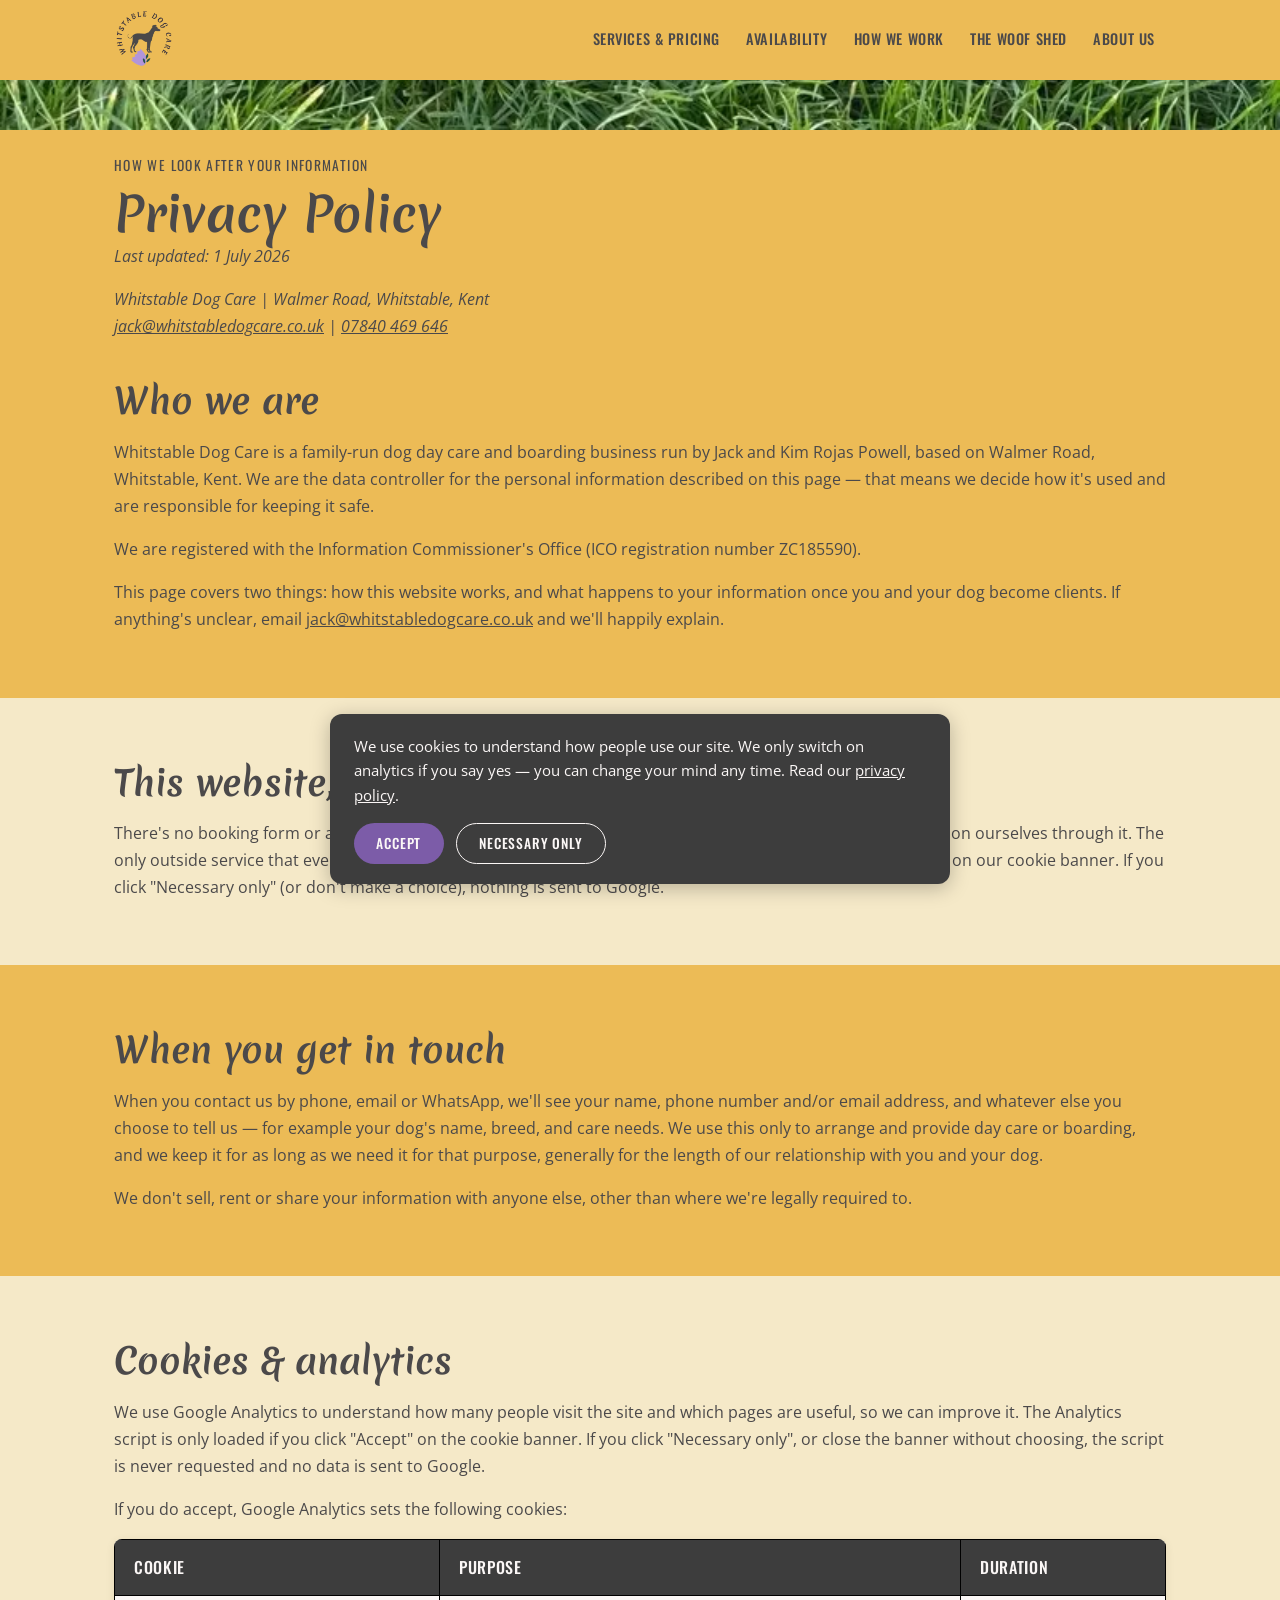
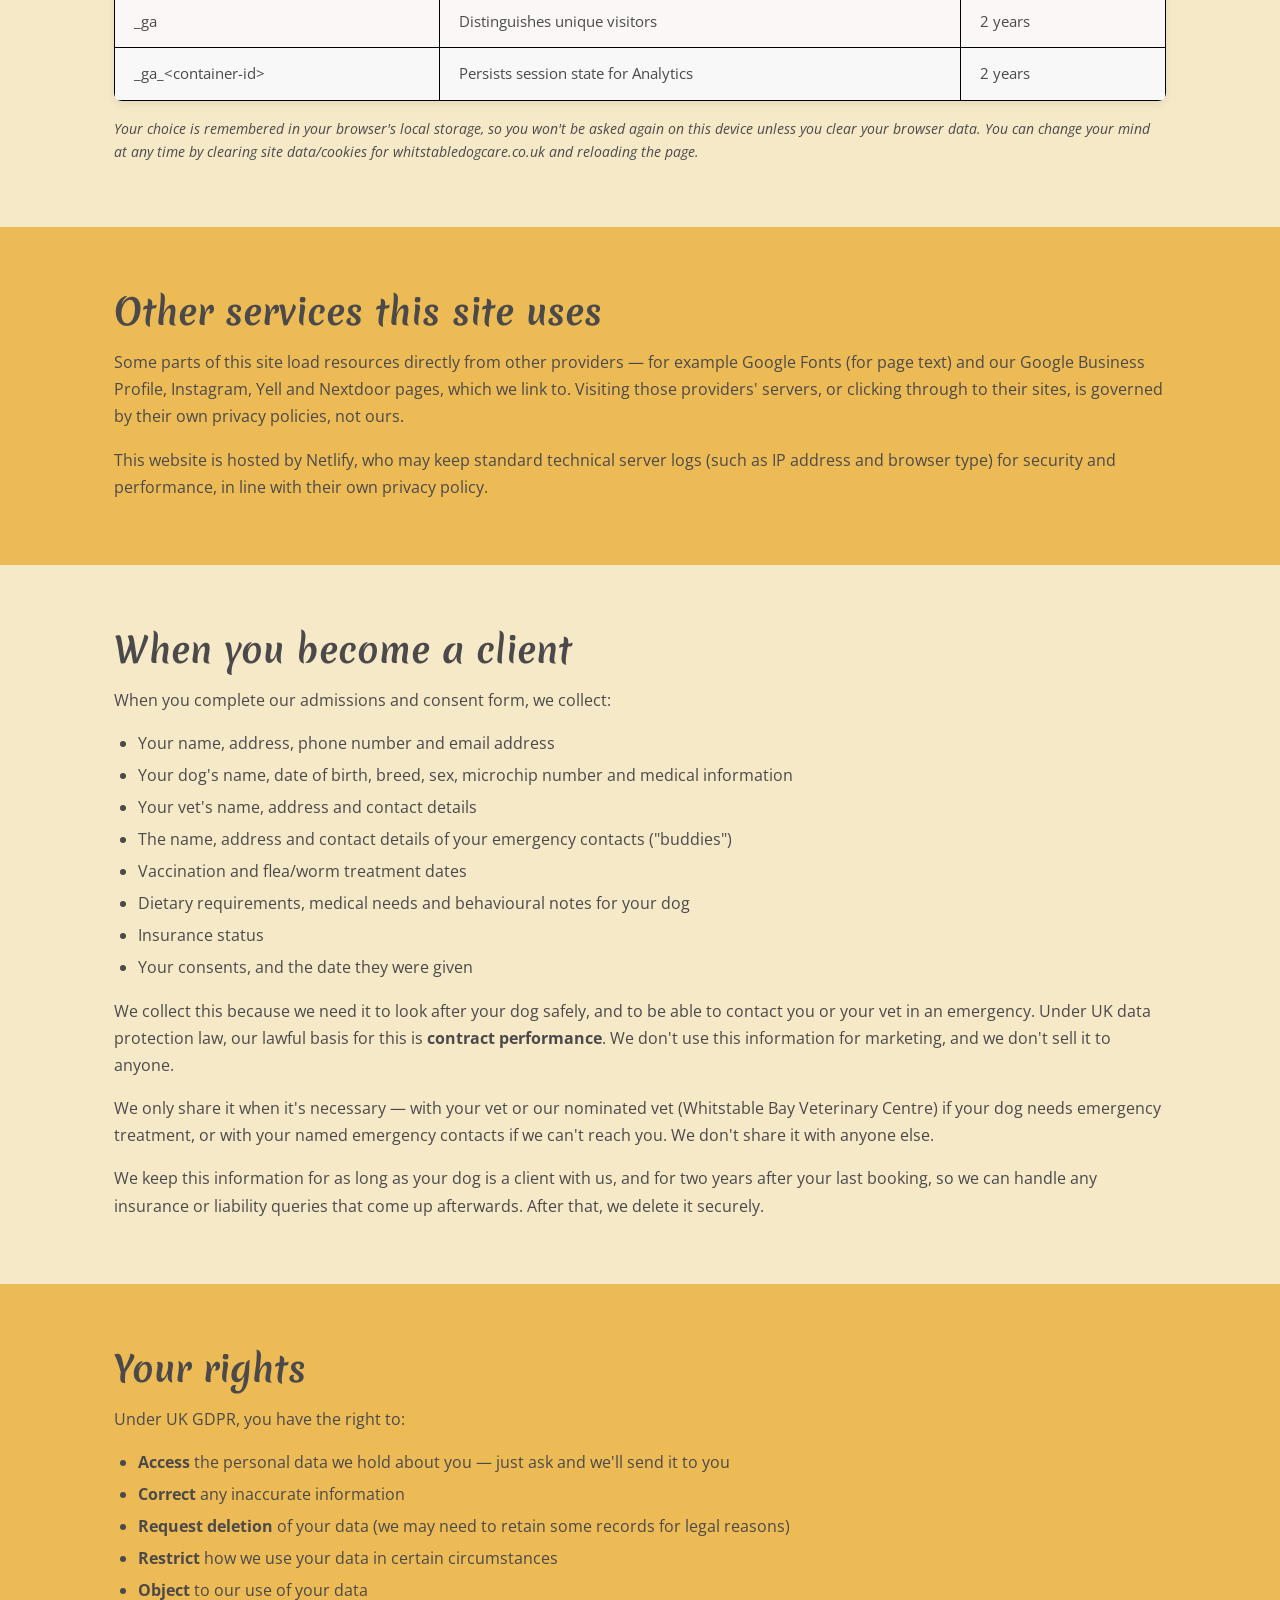
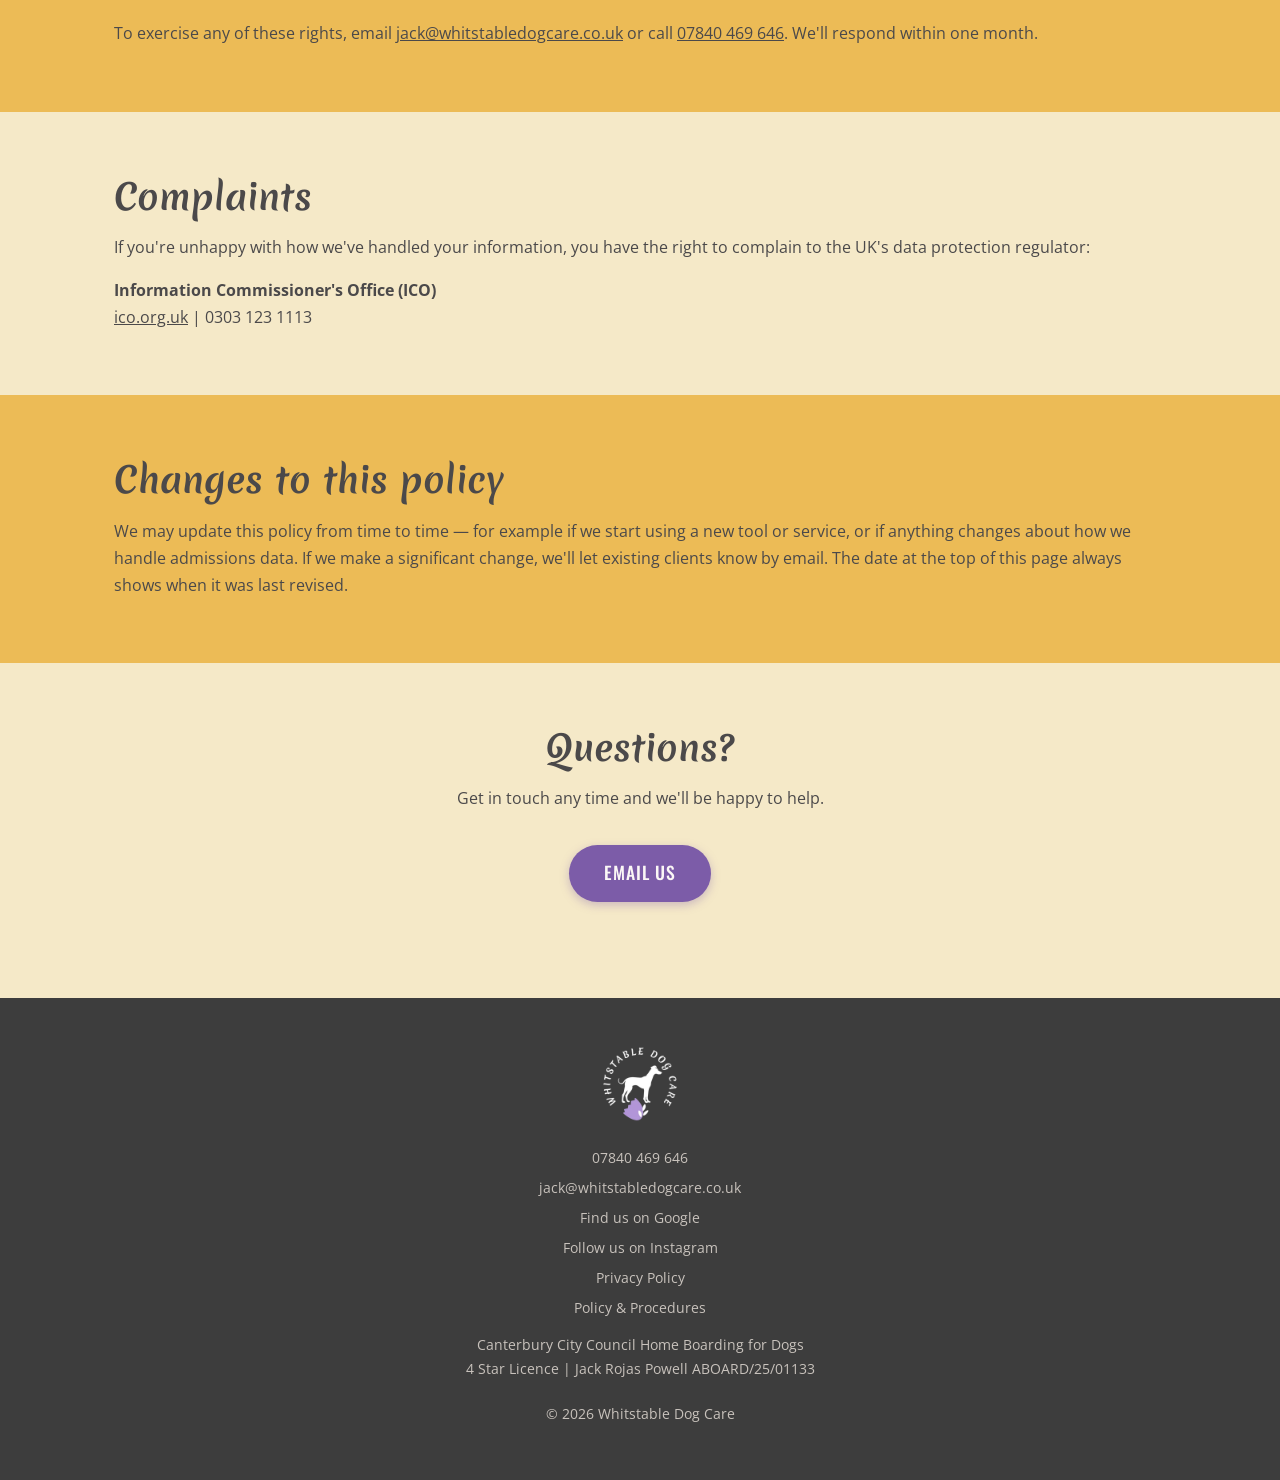
<file: privacy.html>
<!DOCTYPE html>
<html lang="en">
<head>
  <!-- Google tag (gtag.js) — script itself is only requested after cookie consent is accepted, see body -->
  <script>
    window.dataLayer = window.dataLayer || [];
    function gtag(){dataLayer.push(arguments);}
  </script>
  <meta charset="UTF-8" />
  <meta name="viewport" content="width=device-width, initial-scale=1.0" />
  <title>Privacy Policy — Whitstable Dog Care</title>
  <meta name="description" content="How Whitstable Dog Care handles your information, including our use of cookies and Google Analytics." />
  <meta property="og:type" content="website" />
  <meta property="og:url" content="https://whitstabledogcare.co.uk/privacy" />
  <meta property="og:title" content="Privacy Policy — Whitstable Dog Care" />
  <meta property="og:description" content="How Whitstable Dog Care handles your information, including our use of cookies and Google Analytics." />
  <meta property="og:image" content="https://whitstabledogcare.co.uk/images/og-image.png" />
  <meta property="og:image:width" content="1200" />
  <meta property="og:image:height" content="630" />
  <link rel="preconnect" href="https://fonts.googleapis.com" />
  <link rel="preconnect" href="https://fonts.gstatic.com" crossorigin />
  <link rel="preload" href="https://fonts.googleapis.com/css2?family=Merienda:wght@400;700;900&family=Oswald:wght@400;500;600&family=Open+Sans:ital,wght@0,400;0,600;1,400&display=swap" as="style" onload="this.onload=null;this.rel='stylesheet'" />
  <noscript><link rel="stylesheet" href="https://fonts.googleapis.com/css2?family=Merienda:wght@400;700;900&family=Oswald:wght@400;500;600&family=Open+Sans:ital,wght@0,400;0,600;1,400&display=swap" /></noscript>
  <link rel="stylesheet" href="css/style.css" />
  <link rel="icon" type="image/x-icon" href="favicon.ico" />
  <link rel="icon" type="image/png" sizes="32x32" href="favicon-32x32.png" />
  <link rel="icon" type="image/png" sizes="16x16" href="favicon-16x16.png" />
  <link rel="apple-touch-icon" sizes="180x180" href="apple-touch-icon.png" />
  <script type="application/ld+json">
  {
    "@context": "https://schema.org",
    "@type": "BreadcrumbList",
    "itemListElement": [
      { "@type": "ListItem", "position": 1, "name": "Home", "item": "https://whitstabledogcare.co.uk/" },
      { "@type": "ListItem", "position": 2, "name": "Privacy Policy", "item": "https://whitstabledogcare.co.uk/privacy" }
    ]
  }
  </script>
  <link rel="canonical" href="https://whitstabledogcare.co.uk/privacy" />
</head>
<body>

  <div id="cookie-consent" class="cookie-consent" role="dialog" aria-live="polite" aria-label="Cookie consent">
    <p class="cookie-consent__text">We use cookies to understand how people use our site. We only switch on analytics if you say yes — you can change your mind any time. Read our <a href="privacy" style="color:inherit;">privacy policy</a>.</p>
    <div class="cookie-consent__actions">
      <button type="button" class="cookie-consent__btn cookie-consent__btn--accept" onclick="wdcSetConsent(true)">Accept</button>
      <button type="button" class="cookie-consent__btn cookie-consent__btn--reject" onclick="wdcSetConsent(false)">Necessary only</button>
    </div>
  </div>
  <script>
  (function () {
    var KEY = 'wdc_cookie_consent';
    var gaLoaded = false;
    function loadGA() {
      if (gaLoaded) return;
      gaLoaded = true;
      var s = document.createElement('script');
      s.async = true;
      s.src = 'https://www.googletagmanager.com/gtag/js?id=G-H8V5NB6T25';
      document.head.appendChild(s);
      gtag('js', new Date());
      gtag('config', 'G-H8V5NB6T25');
    }
    window.wdcSetConsent = function (granted) {
      localStorage.setItem(KEY, granted ? 'granted' : 'denied');
      if (granted) loadGA();
      var banner = document.getElementById('cookie-consent');
      if (banner) banner.classList.remove('is-visible');
    };
    var stored = localStorage.getItem(KEY);
    if (stored === 'granted') {
      loadGA();
    } else if (!stored) {
      document.addEventListener('DOMContentLoaded', function () {
        var banner = document.getElementById('cookie-consent');
        if (banner) banner.classList.add('is-visible');
      });
    }
  })();
  </script>

  <!-- HEADER -->
  <header class="site-header">
    <div class="header-inner">
      <a href="/" class="header-logo">
        <img src="images/logo.webp" alt="Whitstable Dog Care logo" width="440" height="440" />
        <span>Whitstable<br>Dog Care</span>
      </a>
      <button class="hamburger" id="hamburger" aria-label="Toggle navigation" aria-expanded="false">
        <span></span><span></span><span></span>
      </button>
      <nav class="site-nav" id="site-nav">
        <a href="services">Services &amp; Pricing</a>
        <a href="availability">Availability</a>
        <a href="how-we-work">How We Work</a>
        <a href="woof-shed">The Woof Shed</a>
        <a href="about">About Us</a>
      </nav>
    </div>
  </header>

  <!-- GRASS STRIP -->
  <div class="grass-strip">
    <img src="images/blue-grass.webp" alt="" role="presentation" width="800" height="159" />
  </div>

  <main>

    <!-- PAGE HEADING -->
    <section class="section section--gold" style="padding-top:1.5rem; padding-bottom:1rem;">
      <div class="container">
        <p class="subheading">How we look after your information</p>
        <h1>Privacy Policy</h1>
        <p><em>Last updated: 1 July 2026</em></p>
        <p><em>Whitstable Dog Care | Walmer Road, Whitstable, Kent<br>
        <a href="mailto:jack@whitstabledogcare.co.uk">jack@whitstabledogcare.co.uk</a> | <a href="tel:07840469646">07840 469 646</a></em></p>
      </div>
    </section>

    <!-- WHO WE ARE -->
    <section class="section section--gold" style="position:relative; padding-top:1.5rem;">
      <div class="container">
        <h2>Who we are</h2>
        <p>Whitstable Dog Care is a family-run dog day care and boarding business run by Jack and Kim Rojas Powell, based on Walmer Road, Whitstable, Kent. We are the data controller for the personal information described on this page — that means we decide how it's used and are responsible for keeping it safe.</p>
        <p>We are registered with the Information Commissioner's Office (ICO registration number ZC185590).</p>
        <p>This page covers two things: how this website works, and what happens to your information once you and your dog become clients. If anything's unclear, email <a href="mailto:jack@whitstabledogcare.co.uk">jack@whitstabledogcare.co.uk</a> and we'll happily explain.</p>
      </div>
    </section>

    <!-- SHORT VERSION -->
    <section class="section section--cream">
      <div class="container">
        <h2>This website, in short</h2>
        <p>There's no booking form or account system on this website, so we don't collect or store any personal information ourselves through it. The only outside service that ever sees anything about your visit is Google Analytics — and only if you click "Accept" on our cookie banner. If you click "Necessary only" (or don't make a choice), nothing is sent to Google.</p>
      </div>
    </section>

    <!-- HOW YOU CONTACT US -->
    <section class="section section--gold">
      <div class="container">
        <h2>When you get in touch</h2>
        <p>When you contact us by phone, email or WhatsApp, we'll see your name, phone number and/or email address, and whatever else you choose to tell us — for example your dog's name, breed, and care needs. We use this only to arrange and provide day care or boarding, and we keep it for as long as we need it for that purpose, generally for the length of our relationship with you and your dog.</p>
        <p>We don't sell, rent or share your information with anyone else, other than where we're legally required to.</p>
      </div>
    </section>

    <!-- COOKIES & ANALYTICS -->
    <section class="section section--cream">
      <div class="container">
        <h2>Cookies &amp; analytics</h2>
        <p>We use Google Analytics to understand how many people visit the site and which pages are useful, so we can improve it. The Analytics script is only loaded if you click "Accept" on the cookie banner. If you click "Necessary only", or close the banner without choosing, the script is never requested and no data is sent to Google.</p>
        <p>If you do accept, Google Analytics sets the following cookies:</p>

        <table>
          <thead>
            <tr>
              <th>Cookie</th>
              <th>Purpose</th>
              <th>Duration</th>
            </tr>
          </thead>
          <tbody>
            <tr>
              <td>_ga</td>
              <td>Distinguishes unique visitors</td>
              <td>2 years</td>
            </tr>
            <tr>
              <td>_ga_&lt;container-id&gt;</td>
              <td>Persists session state for Analytics</td>
              <td>2 years</td>
            </tr>
          </tbody>
        </table>

        <p class="table-note">Your choice is remembered in your browser's local storage, so you won't be asked again on this device unless you clear your browser data. You can change your mind at any time by clearing site data/cookies for whitstabledogcare.co.uk and reloading the page.</p>
      </div>
    </section>

    <!-- OTHER SERVICES -->
    <section class="section section--gold">
      <div class="container">
        <h2>Other services this site uses</h2>
        <p>Some parts of this site load resources directly from other providers — for example Google Fonts (for page text) and our Google Business Profile, Instagram, Yell and Nextdoor pages, which we link to. Visiting those providers' servers, or clicking through to their sites, is governed by their own privacy policies, not ours.</p>
        <p>This website is hosted by Netlify, who may keep standard technical server logs (such as IP address and browser type) for security and performance, in line with their own privacy policy.</p>
      </div>
    </section>

    <!-- ADMISSIONS DATA -->
    <section class="section section--cream">
      <div class="container">
        <h2>When you become a client</h2>
        <p>When you complete our admissions and consent form, we collect:</p>
        <ul>
          <li>Your name, address, phone number and email address</li>
          <li>Your dog's name, date of birth, breed, sex, microchip number and medical information</li>
          <li>Your vet's name, address and contact details</li>
          <li>The name, address and contact details of your emergency contacts ("buddies")</li>
          <li>Vaccination and flea/worm treatment dates</li>
          <li>Dietary requirements, medical needs and behavioural notes for your dog</li>
          <li>Insurance status</li>
          <li>Your consents, and the date they were given</li>
        </ul>
        <p>We collect this because we need it to look after your dog safely, and to be able to contact you or your vet in an emergency. Under UK data protection law, our lawful basis for this is <strong>contract performance</strong>. We don't use this information for marketing, and we don't sell it to anyone.</p>
        <p>We only share it when it's necessary — with your vet or our nominated vet (Whitstable Bay Veterinary Centre) if your dog needs emergency treatment, or with your named emergency contacts if we can't reach you. We don't share it with anyone else.</p>
        <p>We keep this information for as long as your dog is a client with us, and for two years after your last booking, so we can handle any insurance or liability queries that come up afterwards. After that, we delete it securely.</p>
      </div>
    </section>

    <!-- YOUR RIGHTS -->
    <section class="section section--gold">
      <div class="container">
        <h2>Your rights</h2>
        <p>Under UK GDPR, you have the right to:</p>
        <ul>
          <li><strong>Access</strong> the personal data we hold about you — just ask and we'll send it to you</li>
          <li><strong>Correct</strong> any inaccurate information</li>
          <li><strong>Request deletion</strong> of your data (we may need to retain some records for legal reasons)</li>
          <li><strong>Restrict</strong> how we use your data in certain circumstances</li>
          <li><strong>Object</strong> to our use of your data</li>
        </ul>
        <p>To exercise any of these rights, email <a href="mailto:jack@whitstabledogcare.co.uk">jack@whitstabledogcare.co.uk</a> or call <a href="tel:07840469646">07840 469 646</a>. We'll respond within one month.</p>
      </div>
    </section>

    <!-- COMPLAINTS -->
    <section class="section section--cream">
      <div class="container">
        <h2>Complaints</h2>
        <p>If you're unhappy with how we've handled your information, you have the right to complain to the UK's data protection regulator:</p>
        <p><strong>Information Commissioner's Office (ICO)</strong><br>
        <a href="https://ico.org.uk" target="_blank" rel="noopener">ico.org.uk</a> | 0303 123 1113</p>
      </div>
    </section>

    <!-- CHANGES -->
    <section class="section section--gold">
      <div class="container">
        <h2>Changes to this policy</h2>
        <p>We may update this policy from time to time — for example if we start using a new tool or service, or if anything changes about how we handle admissions data. If we make a significant change, we'll let existing clients know by email. The date at the top of this page always shows when it was last revised.</p>
      </div>
    </section>

    <!-- CTA -->
    <section class="section section--cream" style="text-align:center;">
      <div class="container">
        <h2>Questions?</h2>
        <p>Get in touch any time and we'll be happy to help.</p>
        <a href="mailto:jack@whitstabledogcare.co.uk" class="btn-cta" style="margin-top:1rem;">Email Us</a>
      </div>
    </section>

  </main>

  <!-- FOOTER -->
  <footer class="site-footer">
    <img src="images/footer-logo.webp" alt="Whitstable Dog Care logo" class="footer-logo" width="200" height="200" />
    <p><a href="tel:07840469646">07840 469 646</a></p>
    <p><a href="mailto:jack@whitstabledogcare.co.uk">jack@whitstabledogcare.co.uk</a></p>
    <p><a href="https://share.google/zNQRvtwh0eRR4QSle" target="_blank" rel="noopener">Find us on Google</a></p>
    <p><a href="https://www.instagram.com/whitstabledogcare/" target="_blank" rel="noopener">Follow us on Instagram</a></p>
    <p><a href="privacy">Privacy Policy</a></p>
    <p><a href="policy-and-procedures">Policy &amp; Procedures</a></p>
    <p class="footer-licence">Canterbury City Council Home Boarding for Dogs<br>
    4 Star Licence | Jack Rojas Powell ABOARD/25/01133</p>
    <p class="footer-copyright">&copy; <span id="year"></span> Whitstable Dog Care</p>
  </footer>

  <script>
    document.getElementById('year').textContent = new Date().getFullYear();
    const hamburger = document.getElementById('hamburger');
    const nav = document.getElementById('site-nav');
    hamburger.addEventListener('click', () => {
      const open = nav.classList.toggle('open');
      hamburger.classList.toggle('open', open);
      hamburger.setAttribute('aria-expanded', open);
    });
    nav.querySelectorAll('a').forEach(link => {
      link.addEventListener('click', () => {
        nav.classList.remove('open');
        hamburger.classList.remove('open');
        hamburger.setAttribute('aria-expanded', false);
      });
    });
  </script>

</body>
</html>
</file>
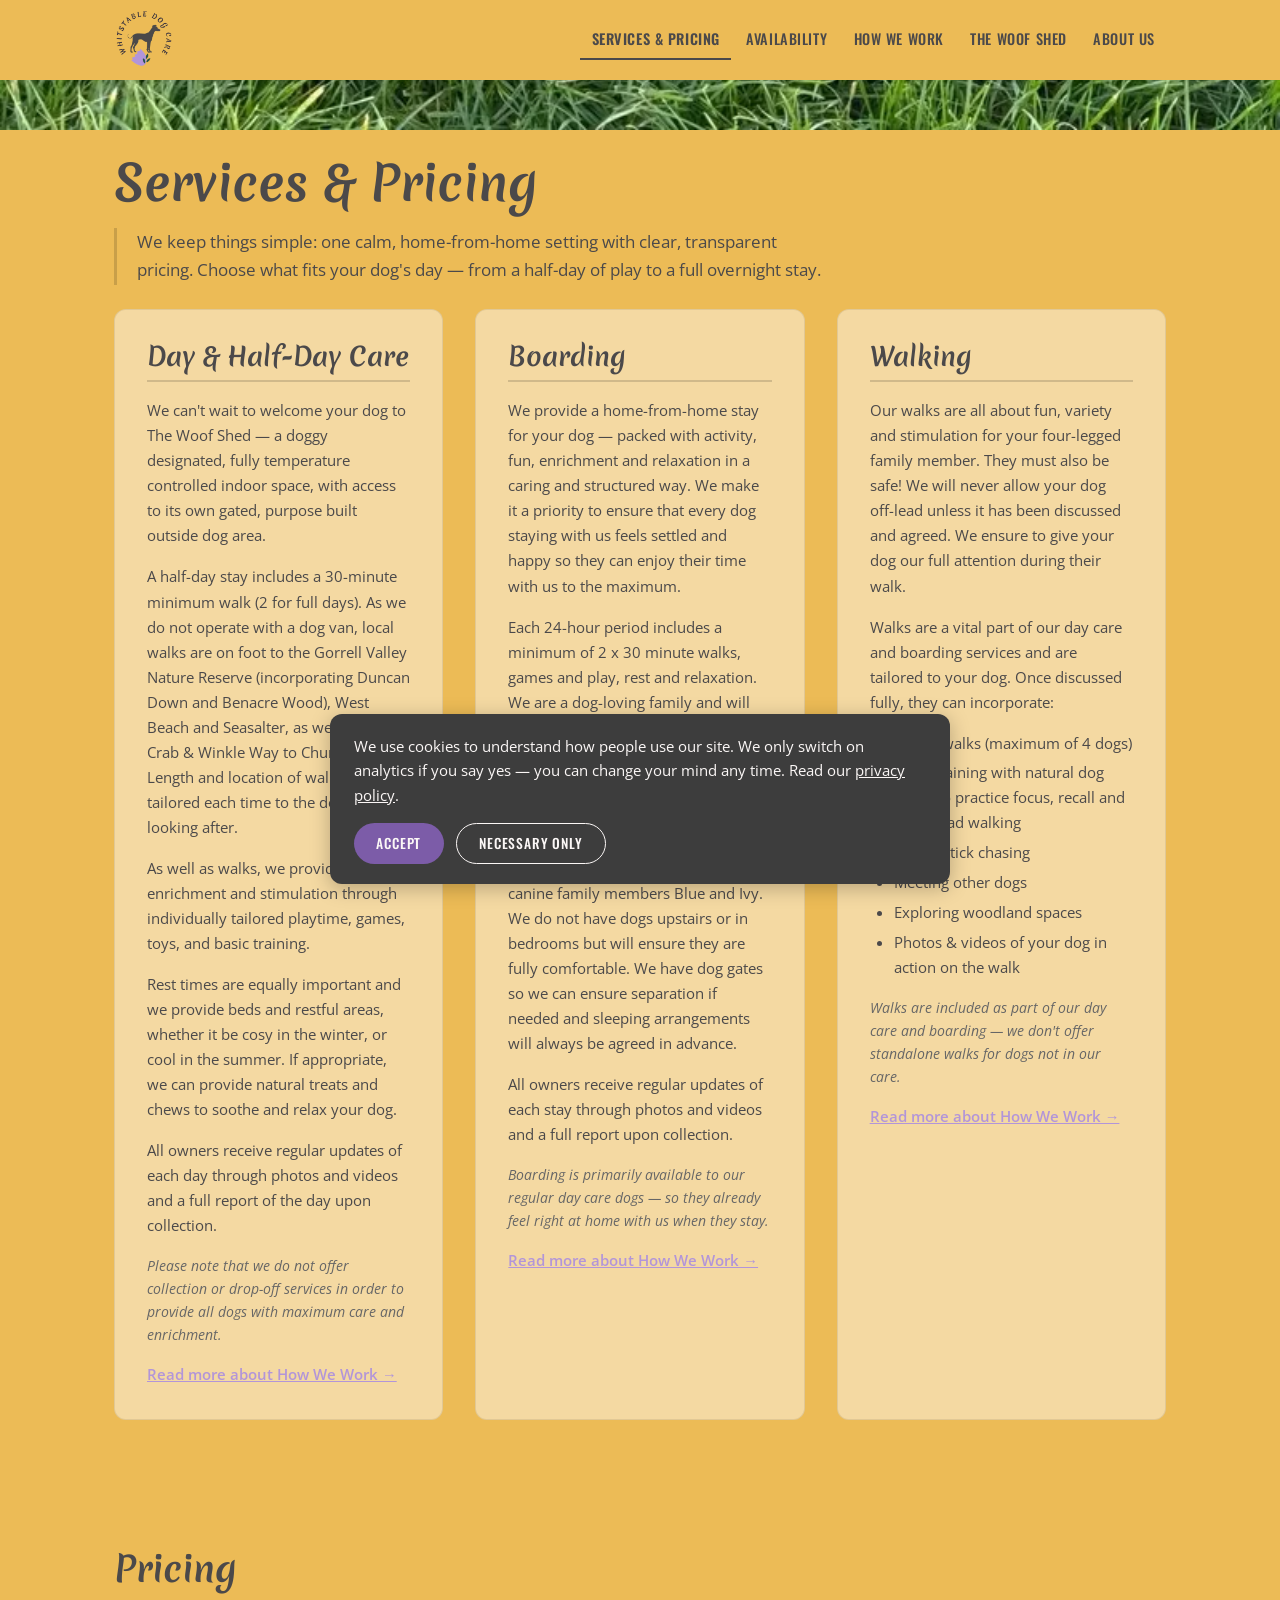
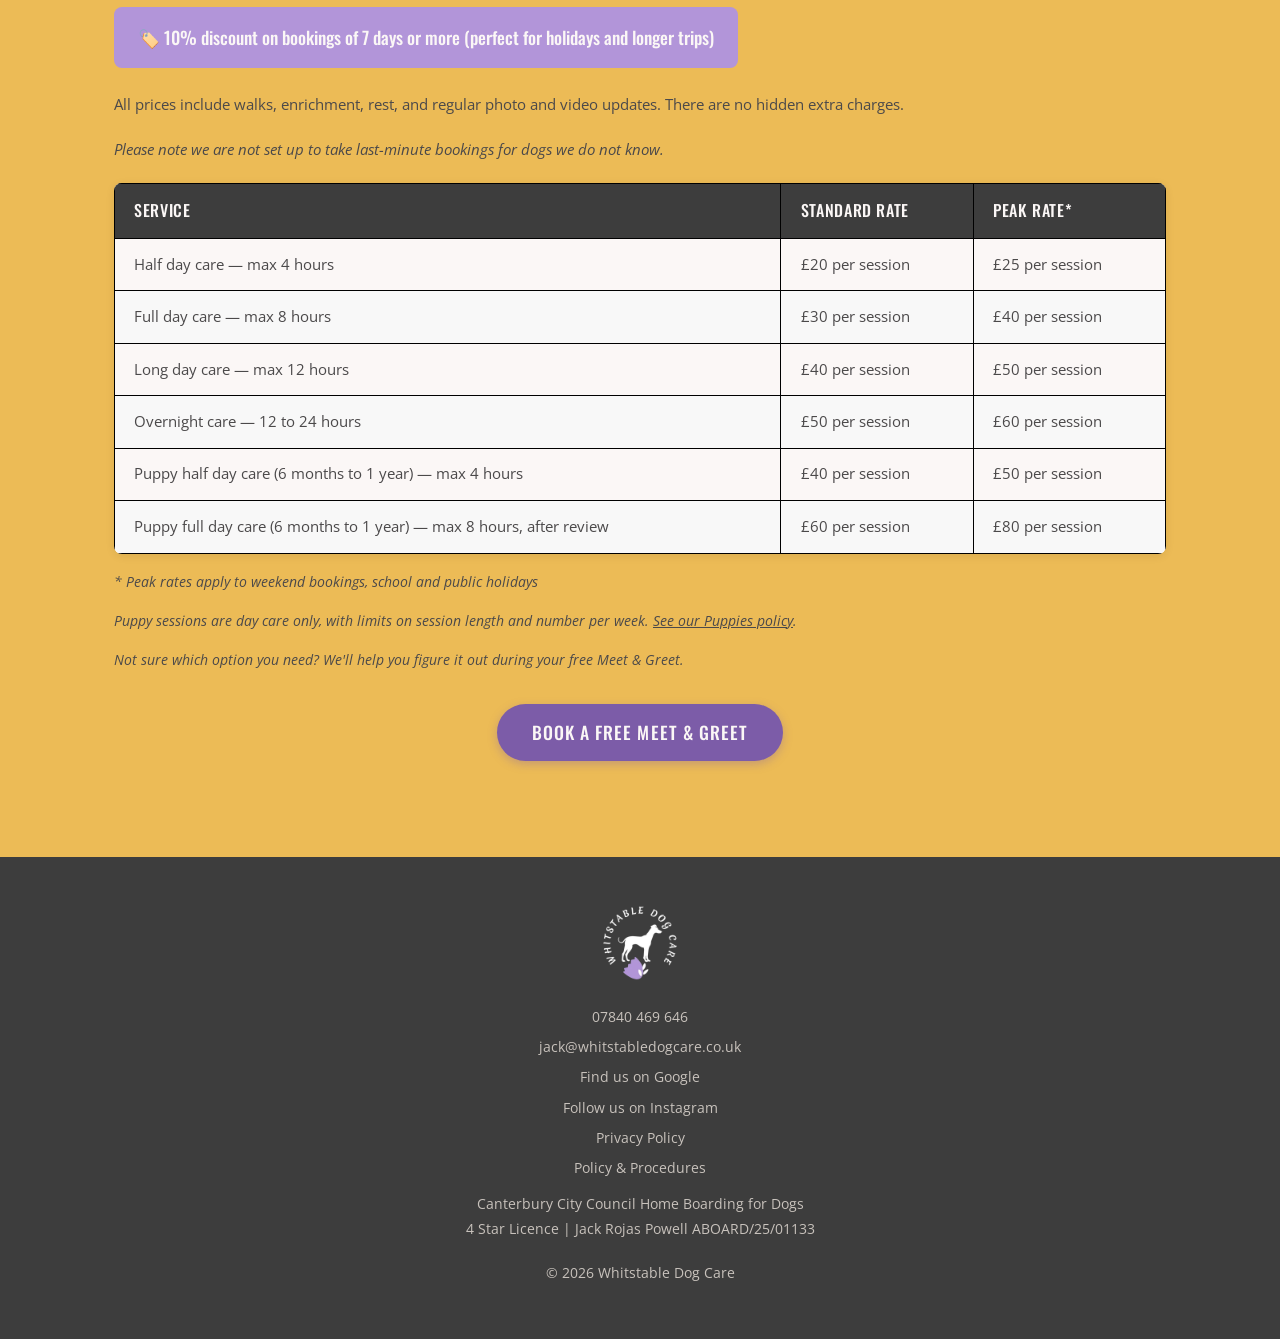
<file: services.html>
<!DOCTYPE html>
<html lang="en">
<head>
  <!-- Google tag (gtag.js) — script itself is only requested after cookie consent is accepted, see body -->
  <script>
    window.dataLayer = window.dataLayer || [];
    function gtag(){dataLayer.push(arguments);}
  </script>
  <meta charset="UTF-8" />
  <meta name="viewport" content="width=device-width, initial-scale=1.0" />
  <title>Services &amp; Pricing — Whitstable Dog Care</title>
  <meta name="description" content="Day care, boarding and walking services in Whitstable. Transparent pricing with discounts for longer stays." />
  <meta property="og:type" content="website" />
  <meta property="og:url" content="https://whitstabledogcare.co.uk/services" />
  <meta property="og:title" content="Services & Pricing — Whitstable Dog Care" />
  <meta property="og:description" content="Day care, boarding and walking services in Whitstable. Transparent pricing with discounts for longer stays." />
  <meta property="og:image" content="https://whitstabledogcare.co.uk/images/og-image.png" />
  <meta property="og:image:width" content="1200" />
  <meta property="og:image:height" content="630" />
  <link rel="preconnect" href="https://fonts.googleapis.com" />
  <link rel="preconnect" href="https://fonts.gstatic.com" crossorigin />
  <link rel="preload" href="https://fonts.googleapis.com/css2?family=Merienda:wght@400;700;900&family=Oswald:wght@400;500;600&family=Open+Sans:ital,wght@0,400;0,600;1,400&display=swap" as="style" onload="this.onload=null;this.rel='stylesheet'" />
  <noscript><link rel="stylesheet" href="https://fonts.googleapis.com/css2?family=Merienda:wght@400;700;900&family=Oswald:wght@400;500;600&family=Open+Sans:ital,wght@0,400;0,600;1,400&display=swap" /></noscript>
  <link rel="stylesheet" href="css/style.css" />
  <!-- UPDATE reviewCount and ratingValue below when Google reviews change -->
  <script type="application/ld+json">
  {
    "@context": "https://schema.org",
    "@type": "AnimalShelter",
    "petsAllowed": "Dogs only",
    "areaServed": ["Whitstable", "Tankerton", "Seasalter", "Herne Bay", "Canterbury", "Faversham", "Thanet"],
    "hasCredential": {
      "@type": "EducationalOccupationalCredential",
      "name": "Canterbury City Council Home Boarding for Dogs Licence",
      "credentialCategory": "licence",
      "recognizedBy": {
        "@type": "GovernmentOrganization",
        "name": "Canterbury City Council"
      },
      "identifier": "ABOARD/25/01133"
    },
    "name": "Whitstable Dog Care",
    "description": "Home-from-home, family-run dog day care and boarding in Whitstable, Kent.",
    "url": "https://whitstabledogcare.co.uk",
    "telephone": "+447840469646",
    "email": "jack@whitstabledogcare.co.uk",
    "address": {
      "@type": "PostalAddress",
      "streetAddress": "Walmer Road",
      "addressLocality": "Whitstable",
      "addressRegion": "Kent",
      "addressCountry": "GB"
    },
    "geo": {
      "@type": "GeoCoordinates",
      "latitude": 51.3617,
      "longitude": 1.0237
    },
    "image": "https://whitstabledogcare.co.uk/images/og-image.png",
    "priceRange": "££",
    "aggregateRating": {
      "@type": "AggregateRating",
      "ratingValue": "5.0",
      "reviewCount": "11",
      "bestRating": "5"
    },
    "openingHours": "Mo-Su 07:30-21:00",
    "sameAs": [
      "https://maps.app.goo.gl/Xas24WrXm4qyw3E78",
      "https://share.google/zNQRvtwh0eRR4QSle",
      "https://www.instagram.com/whitstabledogcare/",
      "https://maps.apple.com/p/wR4-Y2Sefy-_Zt",
      "https://www.yell.com/biz/whitstable-dog-care-whitstable-11027929/",
      "https://nextdoor.co.uk/page/whitstable-dog-care"
    ],
    "hasOfferCatalog": {
      "@type": "OfferCatalog",
      "name": "Dog Care Services",
      "itemListElement": [
        {
          "@type": "Offer",
          "itemOffered": {
            "@type": "Service",
            "name": "Half Day Dog Care",
            "description": "Up to 4 hours of home-from-home dog care including a walk and enrichment."
          },
          "price": "20",
          "priceCurrency": "GBP",
          "priceSpecification": [
            {
              "@type": "UnitPriceSpecification",
              "price": "20",
              "priceCurrency": "GBP",
              "name": "Standard rate"
            },
            {
              "@type": "UnitPriceSpecification",
              "price": "25",
              "priceCurrency": "GBP",
              "name": "Peak rate (weekends, school and public holidays)"
            }
          ]
        },
        {
          "@type": "Offer",
          "itemOffered": {
            "@type": "Service",
            "name": "Full Day Dog Care",
            "description": "Up to 8 hours of home-from-home dog care including two walks and enrichment."
          },
          "price": "30",
          "priceCurrency": "GBP",
          "priceSpecification": [
            {
              "@type": "UnitPriceSpecification",
              "price": "30",
              "priceCurrency": "GBP",
              "name": "Standard rate"
            },
            {
              "@type": "UnitPriceSpecification",
              "price": "40",
              "priceCurrency": "GBP",
              "name": "Peak rate (weekends, school and public holidays)"
            }
          ]
        },
        {
          "@type": "Offer",
          "itemOffered": {
            "@type": "Service",
            "name": "Long Day Dog Care",
            "description": "Up to 12 hours of home-from-home dog care including walks and enrichment."
          },
          "price": "40",
          "priceCurrency": "GBP",
          "priceSpecification": [
            {
              "@type": "UnitPriceSpecification",
              "price": "40",
              "priceCurrency": "GBP",
              "name": "Standard rate"
            },
            {
              "@type": "UnitPriceSpecification",
              "price": "50",
              "priceCurrency": "GBP",
              "name": "Peak rate (weekends, school and public holidays)"
            }
          ]
        },
        {
          "@type": "Offer",
          "itemOffered": {
            "@type": "Service",
            "name": "Overnight Dog Care",
            "description": "12 to 24 hours of home-from-home dog boarding including walks and enrichment."
          },
          "price": "50",
          "priceCurrency": "GBP",
          "priceSpecification": [
            {
              "@type": "UnitPriceSpecification",
              "price": "50",
              "priceCurrency": "GBP",
              "name": "Standard rate"
            },
            {
              "@type": "UnitPriceSpecification",
              "price": "60",
              "priceCurrency": "GBP",
              "name": "Peak rate (weekends, school and public holidays)"
            }
          ]
        }
      ]
    }
  }
  </script>
  <link rel="icon" type="image/x-icon" href="favicon.ico" />
  <link rel="icon" type="image/png" sizes="32x32" href="favicon-32x32.png" />
  <link rel="icon" type="image/png" sizes="16x16" href="favicon-16x16.png" />
  <link rel="apple-touch-icon" sizes="180x180" href="apple-touch-icon.png" />
  <script type="application/ld+json">
  {
    "@context": "https://schema.org",
    "@type": "BreadcrumbList",
    "itemListElement": [
      { "@type": "ListItem", "position": 1, "name": "Home", "item": "https://whitstabledogcare.co.uk/" },
      { "@type": "ListItem", "position": 2, "name": "Services & Pricing", "item": "https://whitstabledogcare.co.uk/services" }
    ]
  }
  </script>
  <link rel="canonical" href="https://whitstabledogcare.co.uk/services" />
</head>
<body>

  <div id="cookie-consent" class="cookie-consent" role="dialog" aria-live="polite" aria-label="Cookie consent">
    <p class="cookie-consent__text">We use cookies to understand how people use our site. We only switch on analytics if you say yes — you can change your mind any time. Read our <a href="privacy" style="color:inherit;">privacy policy</a>.</p>
    <div class="cookie-consent__actions">
      <button type="button" class="cookie-consent__btn cookie-consent__btn--accept" onclick="wdcSetConsent(true)">Accept</button>
      <button type="button" class="cookie-consent__btn cookie-consent__btn--reject" onclick="wdcSetConsent(false)">Necessary only</button>
    </div>
  </div>
  <script>
  (function () {
    var KEY = 'wdc_cookie_consent';
    var gaLoaded = false;
    function loadGA() {
      if (gaLoaded) return;
      gaLoaded = true;
      var s = document.createElement('script');
      s.async = true;
      s.src = 'https://www.googletagmanager.com/gtag/js?id=G-H8V5NB6T25';
      document.head.appendChild(s);
      gtag('js', new Date());
      gtag('config', 'G-H8V5NB6T25');
    }
    window.wdcSetConsent = function (granted) {
      localStorage.setItem(KEY, granted ? 'granted' : 'denied');
      if (granted) loadGA();
      var banner = document.getElementById('cookie-consent');
      if (banner) banner.classList.remove('is-visible');
    };
    var stored = localStorage.getItem(KEY);
    if (stored === 'granted') {
      loadGA();
    } else if (!stored) {
      document.addEventListener('DOMContentLoaded', function () {
        var banner = document.getElementById('cookie-consent');
        if (banner) banner.classList.add('is-visible');
      });
    }
  })();
  </script>

  <!-- HEADER -->
  <header class="site-header">
    <div class="header-inner">
      <a href="/" class="header-logo">
        <img src="images/logo.webp" alt="Whitstable Dog Care logo" width="440" height="440" />
        <span>Whitstable<br>Dog Care</span>
      </a>
      <button class="hamburger" id="hamburger" aria-label="Toggle navigation" aria-expanded="false">
        <span></span><span></span><span></span>
      </button>
      <nav class="site-nav" id="site-nav">
        <a href="services" class="active">Services &amp; Pricing</a>
        <a href="availability">Availability</a>
        <a href="how-we-work">How We Work</a>
        <a href="woof-shed">The Woof Shed</a>
        <a href="about">About Us</a>
      </nav>
    </div>
  </header>

  <!-- GRASS STRIP -->
  <div class="grass-strip">
    <img src="images/blue-grass.webp" alt="" role="presentation" width="800" height="159" />
  </div>

  <main>

    <!-- PAGE HEADING -->
    <section class="section section--gold" style="padding-top:1.5rem; padding-bottom:1rem;">
      <div class="container">
        <h1>Services &amp; Pricing</h1>
      </div>
    </section>

    <!-- SERVICES INTRO -->
    <section class="section section--gold" style="padding-top:0; padding-bottom:0.5rem;">
      <div class="container">
        <p class="services-intro">We keep things simple: one calm, home-from-home setting with clear, transparent pricing. Choose what fits your dog's day — from a half-day of play to a full overnight stay.</p>
      </div>
    </section>

    <!-- SERVICES CARDS -->
    <section class="section section--gold" style="padding-top:1rem;">
      <div class="container">
        <div class="services-grid">

          <!-- Day & Half-Day Care -->
          <article class="service-card">
            <h3>Day &amp; Half-Day Care</h3>
            <p>We can't wait to welcome your dog to The Woof Shed — a doggy designated, fully temperature controlled indoor space, with access to its own gated, purpose built outside dog area.</p>
            <p>A half-day stay includes a 30-minute minimum walk (2 for full days). As we do not operate with a dog van, local walks are on foot to the Gorrell Valley Nature Reserve (incorporating Duncan Down and Benacre Wood), West Beach and Seasalter, as well as the Crab &amp; Winkle Way to Church Fields. Length and location of walks will be tailored each time to the dogs we are looking after.</p>
            <p>As well as walks, we provide enrichment and stimulation through individually tailored playtime, games, toys, and basic training.</p>
            <p>Rest times are equally important and we provide beds and restful areas, whether it be cosy in the winter, or cool in the summer. If appropriate, we can provide natural treats and chews to soothe and relax your dog.</p>
            <p>All owners receive regular updates of each day through photos and videos and a full report of the day upon collection.</p>
            <em>Please note that we do not offer collection or drop-off services in order to provide all dogs with maximum care and enrichment.</em>
            <p class="mt-1"><a href="how-we-work">Read more about How We Work &rarr;</a></p>
          </article>

          <!-- Boarding -->
          <article class="service-card">
            <h3>Boarding</h3>
            <p>We provide a home-from-home stay for your dog — packed with activity, fun, enrichment and relaxation in a caring and structured way. We make it a priority to ensure that every dog staying with us feels settled and happy so they can enjoy their time with us to the maximum.</p>
            <p>Each 24-hour period includes a minimum of 2 x 30 minute walks, games and play, rest and relaxation. We are a dog-loving family and will ensure that your dog is loved and looked after — whether they need a cuddle, a brushing or just a quiet companion to sit next to.</p>
            <p>When boarding, dogs will sleep in our house, downstairs with our own canine family members Blue and Ivy. We do not have dogs upstairs or in bedrooms but will ensure they are fully comfortable. We have dog gates so we can ensure separation if needed and sleeping arrangements will always be agreed in advance.</p>
            <p>All owners receive regular updates of each stay through photos and videos and a full report upon collection.</p>
            <em>Boarding is primarily available to our regular day care dogs — so they already feel right at home with us when they stay.</em>
            <p class="mt-1"><a href="how-we-work">Read more about How We Work &rarr;</a></p>
          </article>

          <!-- Walking -->
          <article class="service-card">
            <h3>Walking</h3>
            <p>Our walks are all about fun, variety and stimulation for your four-legged family member. They must also be safe! We will never allow your dog off-lead unless it has been discussed and agreed. We ensure to give your dog our full attention during their walk.</p>
            <p>Walks are a vital part of our day care and boarding services and are tailored to your dog. Once discussed fully, they can incorporate:</p>
            <ul>
              <li>Group walks (maximum of 4 dogs)</li>
              <li>Basic training with natural dog treats to practice focus, recall and loose lead walking</li>
              <li>Ball or stick chasing</li>
              <li>Meeting other dogs</li>
              <li>Exploring woodland spaces</li>
              <li>Photos &amp; videos of your dog in action on the walk</li>
            </ul>
            <em>Walks are included as part of our day care and boarding — we don't offer standalone walks for dogs not in our care.</em>
            <p class="mt-1"><a href="how-we-work">Read more about How We Work &rarr;</a></p>
          </article>

        </div>
      </div>
    </section>

    <!-- PRICING -->
    <section class="pricing-section" id="pricing">
      <div class="container">
        <h2>Pricing</h2>

        <div class="discount-callout">
          🏷️ 10% discount on bookings of 7 days or more (perfect for holidays and longer trips)
        </div>

        <p class="pricing-includes">All prices include walks, enrichment, rest, and regular photo and video updates. There are no hidden extra charges.</p>
        <p class="pricing-includes"><em>Please note we are not set up to take last-minute bookings for dogs we do not know.</em></p>

        <table>
          <thead>
            <tr>
              <th>Service</th>
              <th>Standard Rate</th>
              <th>Peak Rate*</th>
            </tr>
          </thead>
          <tbody>
            <tr>
              <td>Half day care — max 4 hours</td>
              <td>£20 per session</td>
              <td>£25 per session</td>
            </tr>
            <tr>
              <td>Full day care — max 8 hours</td>
              <td>£30 per session</td>
              <td>£40 per session</td>
            </tr>
            <tr>
              <td>Long day care — max 12 hours</td>
              <td>£40 per session</td>
              <td>£50 per session</td>
            </tr>
            <tr>
              <td>Overnight care — 12 to 24 hours</td>
              <td>£50 per session</td>
              <td>£60 per session</td>
            </tr>
            <tr>
              <td>Puppy half day care (6 months to 1 year) — max 4 hours</td>
              <td>£40 per session</td>
              <td>£50 per session</td>
            </tr>
            <tr>
              <td>Puppy full day care (6 months to 1 year) — max 8 hours, after review</td>
              <td>£60 per session</td>
              <td>£80 per session</td>
            </tr>
          </tbody>
        </table>
        <p class="table-note">* Peak rates apply to weekend bookings, school and public holidays</p>
        <p class="table-note">Puppy sessions are day care only, with limits on session length and number per week. <a href="policy-and-procedures#puppies">See our Puppies policy</a>.</p>
        <p class="pricing-help">Not sure which option you need? We'll help you figure it out during your free Meet &amp; Greet.</p>

        <div style="margin-top:2rem; text-align:center;">
          <a href="mailto:jack@whitstabledogcare.co.uk?subject=Meet%20%26%20Greet%20Enquiry" class="btn-cta">Book a Free Meet &amp; Greet</a>
        </div>
      </div>
    </section>

  </main>

  <!-- FOOTER -->
  <footer class="site-footer">
    <img src="images/footer-logo.webp" alt="Whitstable Dog Care logo" class="footer-logo" width="200" height="200" />
    <p><a href="tel:07840469646">07840 469 646</a></p>
    <p><a href="mailto:jack@whitstabledogcare.co.uk">jack@whitstabledogcare.co.uk</a></p>
    <p><a href="https://share.google/zNQRvtwh0eRR4QSle" target="_blank" rel="noopener">Find us on Google</a></p>
    <p><a href="https://www.instagram.com/whitstabledogcare/" target="_blank" rel="noopener">Follow us on Instagram</a></p>
    <p><a href="privacy">Privacy Policy</a></p>
    <p><a href="policy-and-procedures">Policy &amp; Procedures</a></p>
    <p class="footer-licence">Canterbury City Council Home Boarding for Dogs<br>
    4 Star Licence | Jack Rojas Powell ABOARD/25/01133</p>
    <p class="footer-copyright">&copy; <span id="year"></span> Whitstable Dog Care</p>
  </footer>

  <script>
    document.getElementById('year').textContent = new Date().getFullYear();
    const hamburger = document.getElementById('hamburger');
    const nav = document.getElementById('site-nav');
    hamburger.addEventListener('click', () => {
      const open = nav.classList.toggle('open');
      hamburger.classList.toggle('open', open);
      hamburger.setAttribute('aria-expanded', open);
    });
    nav.querySelectorAll('a').forEach(link => {
      link.addEventListener('click', () => {
        nav.classList.remove('open');
        hamburger.classList.remove('open');
        hamburger.setAttribute('aria-expanded', false);
      });
    });
  </script>

</body>
</html>
</file>
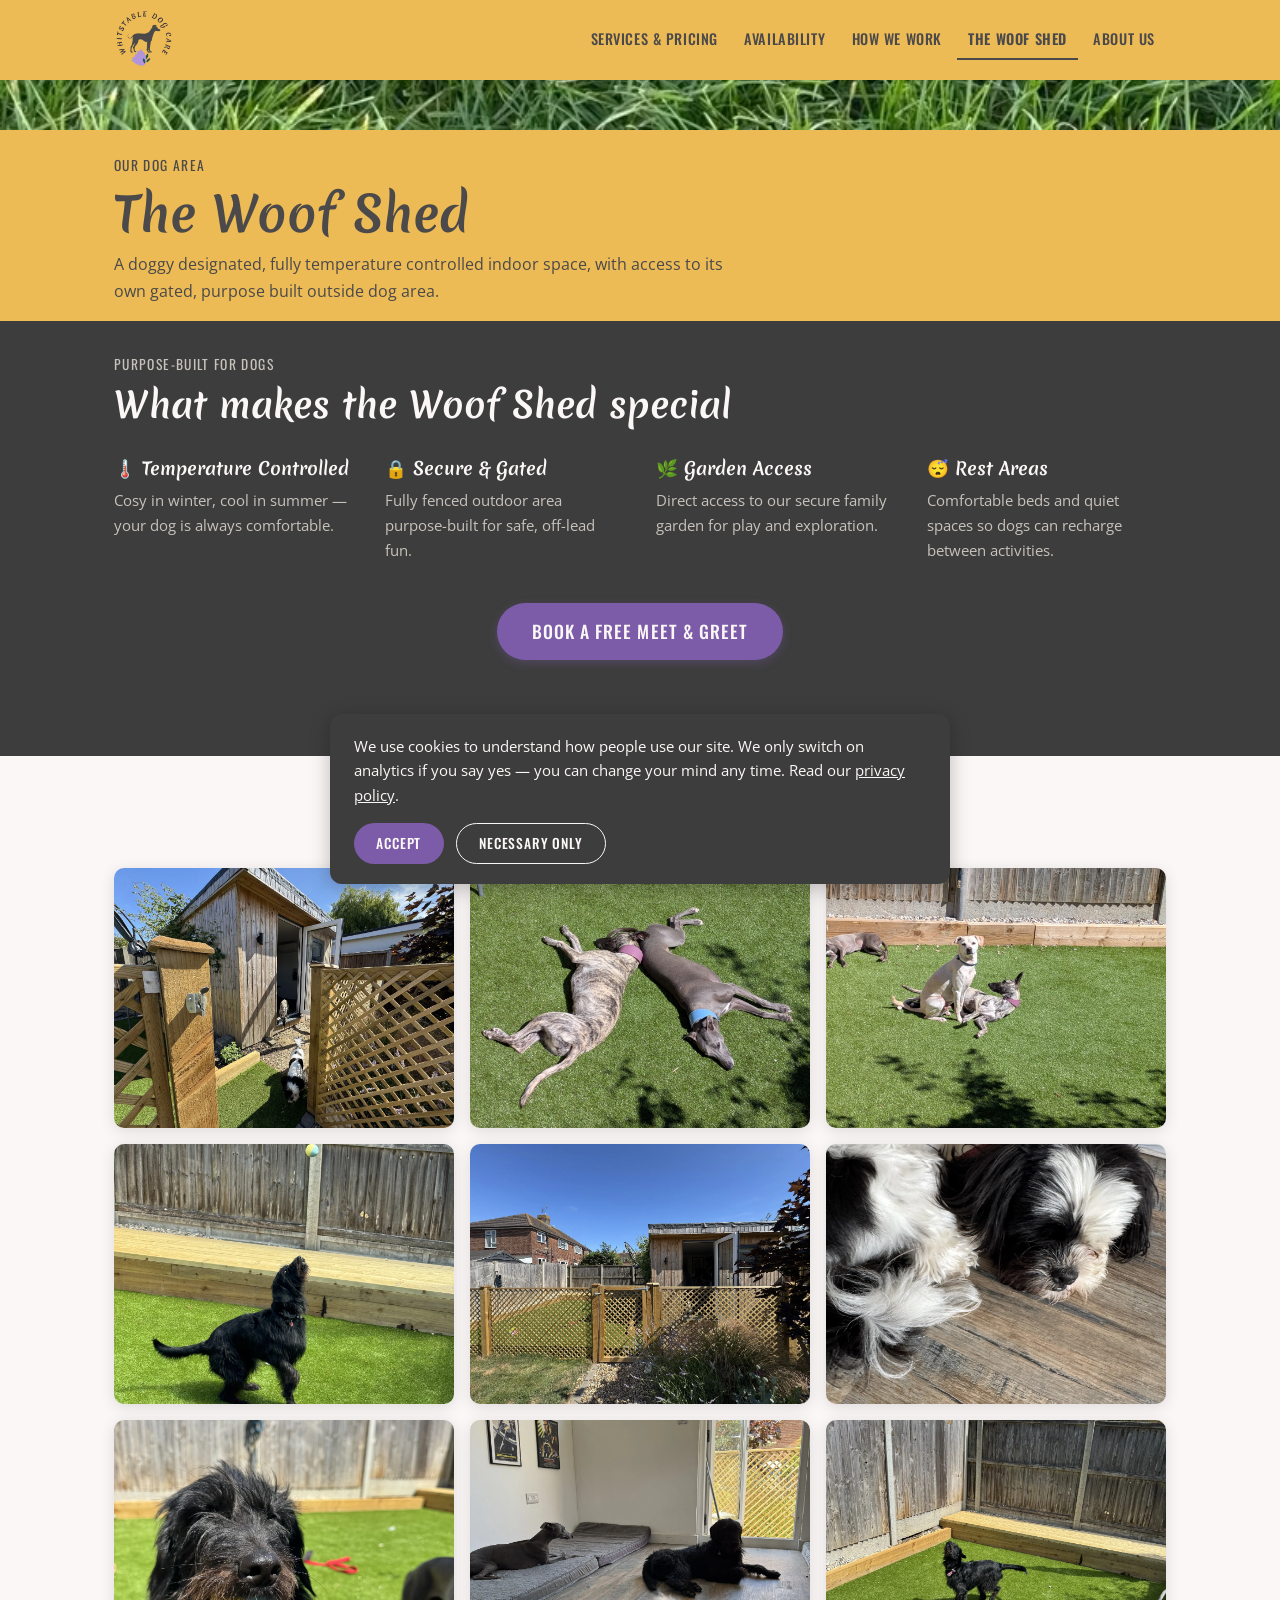
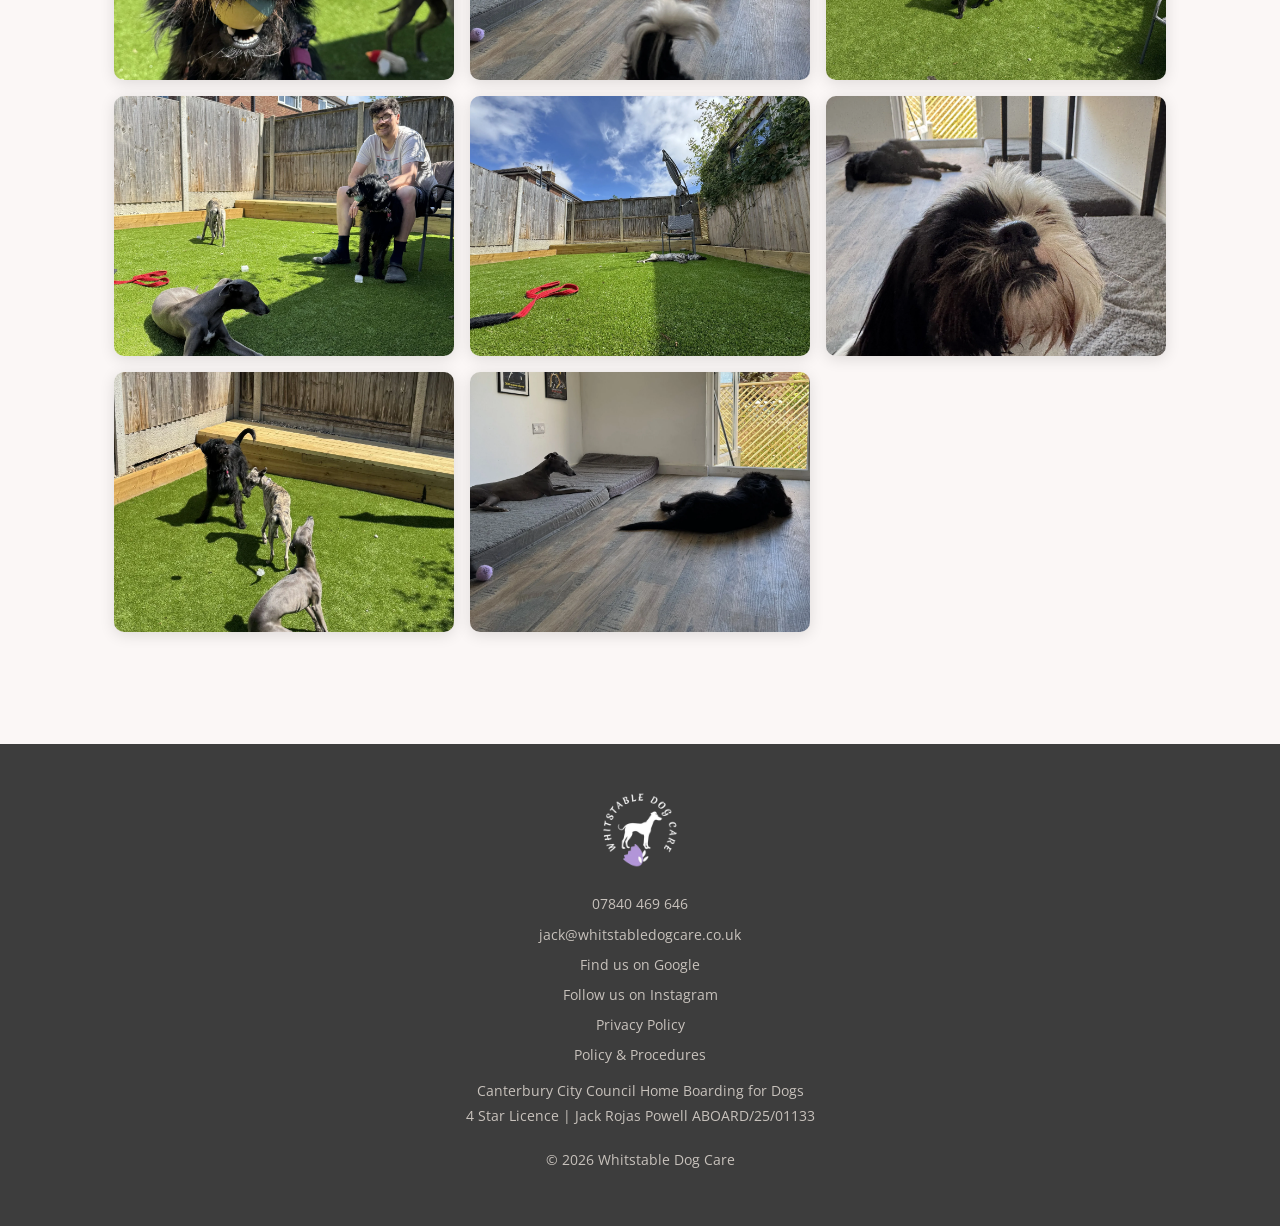
<file: woof-shed.html>
<!DOCTYPE html>
<html lang="en">
<head>
  <!-- Google tag (gtag.js) — script itself is only requested after cookie consent is accepted, see body -->
  <script>
    window.dataLayer = window.dataLayer || [];
    function gtag(){dataLayer.push(arguments);}
  </script>
  <meta charset="UTF-8" />
  <meta name="viewport" content="width=device-width, initial-scale=1.0" />
  <title>The Woof Shed — Whitstable Dog Care</title>
  <meta name="description" content="The Woof Shed is a calm, temperature-controlled indoor space with a secure outdoor dog area — designed with dog comfort and safety at its heart." />
  <meta property="og:type" content="website" />
  <meta property="og:url" content="https://whitstabledogcare.co.uk/woof-shed" />
  <meta property="og:title" content="The Woof Shed — Whitstable Dog Care" />
  <meta property="og:description" content="A doggy designated, fully temperature controlled indoor space with access to a gated, purpose-built outside dog area." />
  <meta property="og:image" content="https://whitstabledogcare.co.uk/images/og-image.png" />
  <meta property="og:image:width" content="1200" />
  <meta property="og:image:height" content="630" />
  <link rel="preconnect" href="https://fonts.googleapis.com" />
  <link rel="preconnect" href="https://fonts.gstatic.com" crossorigin />
  <link rel="preload" href="https://fonts.googleapis.com/css2?family=Merienda:wght@400;700;900&family=Oswald:wght@400;500;600&family=Open+Sans:ital,wght@0,400;0,600;1,400&display=swap" as="style" onload="this.onload=null;this.rel='stylesheet'" />
  <noscript><link rel="stylesheet" href="https://fonts.googleapis.com/css2?family=Merienda:wght@400;700;900&family=Oswald:wght@400;500;600&family=Open+Sans:ital,wght@0,400;0,600;1,400&display=swap" /></noscript>
  <link rel="stylesheet" href="css/style.css" />
  <script type="application/ld+json">
  {
    "@context": "https://schema.org",
    "@type": "AnimalShelter",
    "petsAllowed": "Dogs only",
    "areaServed": ["Whitstable", "Tankerton", "Seasalter", "Herne Bay", "Canterbury", "Faversham", "Thanet"],
    "hasCredential": {
      "@type": "EducationalOccupationalCredential",
      "name": "Canterbury City Council Home Boarding for Dogs Licence",
      "credentialCategory": "licence",
      "recognizedBy": {
        "@type": "GovernmentOrganization",
        "name": "Canterbury City Council"
      },
      "identifier": "ABOARD/25/01133"
    },
    "name": "Whitstable Dog Care",
    "description": "Home-from-home, family-run dog day care and boarding in Whitstable, Kent.",
    "url": "https://whitstabledogcare.co.uk",
    "telephone": "+447840469646",
    "email": "jack@whitstabledogcare.co.uk",
    "address": {
      "@type": "PostalAddress",
      "streetAddress": "Walmer Road",
      "addressLocality": "Whitstable",
      "addressRegion": "Kent",
      "addressCountry": "GB"
    },
    "geo": {
      "@type": "GeoCoordinates",
      "latitude": 51.3617,
      "longitude": 1.0237
    },
    "image": "https://whitstabledogcare.co.uk/images/og-image.png",
    "priceRange": "££",
    "aggregateRating": {
      "@type": "AggregateRating",
      "ratingValue": "5.0",
      "reviewCount": "11",
      "bestRating": "5"
    },
    "openingHours": "Mo-Su 07:30-21:00",
    "sameAs": [
      "https://maps.app.goo.gl/Xas24WrXm4qyw3E78",
      "https://share.google/zNQRvtwh0eRR4QSle",
      "https://www.instagram.com/whitstabledogcare/",
      "https://maps.apple.com/p/wR4-Y2Sefy-_Zt",
      "https://www.yell.com/biz/whitstable-dog-care-whitstable-11027929/",
      "https://nextdoor.co.uk/page/whitstable-dog-care"
    ]
  }
  </script>
  <link rel="icon" type="image/x-icon" href="favicon.ico" />
  <link rel="icon" type="image/png" sizes="32x32" href="favicon-32x32.png" />
  <link rel="icon" type="image/png" sizes="16x16" href="favicon-16x16.png" />
  <link rel="apple-touch-icon" sizes="180x180" href="apple-touch-icon.png" />
  <script type="application/ld+json">
  {
    "@context": "https://schema.org",
    "@type": "BreadcrumbList",
    "itemListElement": [
      { "@type": "ListItem", "position": 1, "name": "Home", "item": "https://whitstabledogcare.co.uk/" },
      { "@type": "ListItem", "position": 2, "name": "The Woof Shed", "item": "https://whitstabledogcare.co.uk/woof-shed" }
    ]
  }
  </script>
  <script type="application/ld+json">
  {
    "@context": "https://schema.org",
    "@type": "Place",
    "name": "The Woof Shed",
    "description": "A doggy-designated, fully temperature-controlled indoor space with access to a gated, purpose-built outdoor dog area. Features comfortable rest areas, secure off-lead space, and direct garden access.",
    "url": "https://whitstabledogcare.co.uk/woof-shed",
    "containedInPlace": {
      "@type": "AnimalShelter",
      "name": "Whitstable Dog Care",
      "url": "https://whitstabledogcare.co.uk"
    },
    "amenityFeature": [
      { "@type": "LocationFeatureSpecification", "name": "Temperature Controlled", "value": true },
      { "@type": "LocationFeatureSpecification", "name": "Secure Gated Outdoor Area", "value": true },
      { "@type": "LocationFeatureSpecification", "name": "Garden Access", "value": true },
      { "@type": "LocationFeatureSpecification", "name": "Rest Areas", "value": true },
      { "@type": "LocationFeatureSpecification", "name": "Off-lead Play Space", "value": true }
    ]
  }
  </script>
  <link rel="canonical" href="https://whitstabledogcare.co.uk/woof-shed" />
</head>
<body>

  <div id="cookie-consent" class="cookie-consent" role="dialog" aria-live="polite" aria-label="Cookie consent">
    <p class="cookie-consent__text">We use cookies to understand how people use our site. We only switch on analytics if you say yes — you can change your mind any time. Read our <a href="privacy" style="color:inherit;">privacy policy</a>.</p>
    <div class="cookie-consent__actions">
      <button type="button" class="cookie-consent__btn cookie-consent__btn--accept" onclick="wdcSetConsent(true)">Accept</button>
      <button type="button" class="cookie-consent__btn cookie-consent__btn--reject" onclick="wdcSetConsent(false)">Necessary only</button>
    </div>
  </div>
  <script>
  (function () {
    var KEY = 'wdc_cookie_consent';
    var gaLoaded = false;
    function loadGA() {
      if (gaLoaded) return;
      gaLoaded = true;
      var s = document.createElement('script');
      s.async = true;
      s.src = 'https://www.googletagmanager.com/gtag/js?id=G-H8V5NB6T25';
      document.head.appendChild(s);
      gtag('js', new Date());
      gtag('config', 'G-H8V5NB6T25');
    }
    window.wdcSetConsent = function (granted) {
      localStorage.setItem(KEY, granted ? 'granted' : 'denied');
      if (granted) loadGA();
      var banner = document.getElementById('cookie-consent');
      if (banner) banner.classList.remove('is-visible');
    };
    var stored = localStorage.getItem(KEY);
    if (stored === 'granted') {
      loadGA();
    } else if (!stored) {
      document.addEventListener('DOMContentLoaded', function () {
        var banner = document.getElementById('cookie-consent');
        if (banner) banner.classList.add('is-visible');
      });
    }
  })();
  </script>

  <!-- HEADER -->
  <header class="site-header">
    <div class="header-inner">
      <a href="/" class="header-logo">
        <img src="images/logo.webp" alt="Whitstable Dog Care logo" width="440" height="440" />
        <span>Whitstable<br>Dog Care</span>
      </a>
      <button class="hamburger" id="hamburger" aria-label="Toggle navigation" aria-expanded="false">
        <span></span><span></span><span></span>
      </button>
      <nav class="site-nav" id="site-nav">
        <a href="services">Services &amp; Pricing</a>
        <a href="availability">Availability</a>
        <a href="how-we-work">How We Work</a>
        <a href="woof-shed" class="active">The Woof Shed</a>
        <a href="about">About Us</a>
      </nav>
    </div>
  </header>

  <!-- GRASS STRIP -->
  <div class="grass-strip">
    <img src="images/blue-grass.webp" alt="" role="presentation" width="800" height="159" />
  </div>

  <main>

    <!-- PAGE HEADING -->
    <section class="section section--gold" style="padding-top:1.5rem; padding-bottom:1rem;">
      <div class="container">
        <p class="subheading">Our dog area</p>
        <h1>The Woof Shed</h1>
        <p style="max-width:640px; margin-top:0.5rem;">A doggy designated, fully temperature controlled indoor space, with access to its own gated, purpose built outside dog area.</p>
      </div>
    </section>

    <!-- FEATURES -->
    <section class="section section--charcoal" style="padding-top:2rem;">
      <div class="container">
        <p class="subheading" style="color:#c8c2bc;">Purpose-built for dogs</p>
        <h2>What makes the Woof Shed special</h2>
        <div style="display:grid; grid-template-columns:repeat(auto-fit,minmax(220px,1fr)); gap:2rem; margin-top:2rem;">
          <div>
            <h3 style="font-size:1.1rem; margin-bottom:0.5rem;">🌡️ Temperature Controlled</h3>
            <p style="font-size:0.93rem; color:#c8c2bc;">Cosy in winter, cool in summer — your dog is always comfortable.</p>
          </div>
          <div>
            <h3 style="font-size:1.1rem; margin-bottom:0.5rem;">🔒 Secure &amp; Gated</h3>
            <p style="font-size:0.93rem; color:#c8c2bc;">Fully fenced outdoor area purpose-built for safe, off-lead fun.</p>
          </div>
          <div>
            <h3 style="font-size:1.1rem; margin-bottom:0.5rem;">🌿 Garden Access</h3>
            <p style="font-size:0.93rem; color:#c8c2bc;">Direct access to our secure family garden for play and exploration.</p>
          </div>
          <div>
            <h3 style="font-size:1.1rem; margin-bottom:0.5rem;">😴 Rest Areas</h3>
            <p style="font-size:0.93rem; color:#c8c2bc;">Comfortable beds and quiet spaces so dogs can recharge between activities.</p>
          </div>
        </div>
        <div style="margin-top:2.5rem; text-align:center;">
          <a href="mailto:jack@whitstabledogcare.co.uk?subject=Meet%20%26%20Greet%20Enquiry" class="btn-cta">Book a Free Meet &amp; Greet</a>
        </div>
      </div>
    </section>

    <!-- GALLERY -->
    <section class="section section--white">
      <div class="container">
        <div class="gallery-grid">
          <img src="images/IMG_4736.webp" alt="Backyard with small wooden shed, lattice fence, dogs walking through the gate, and clear blue sky." width="2500" height="1875" />
          <img src="images/ivy-and-blue.webp" alt="Ivy and Blue, two whippets, stretched out side by side on the artificial grass in the sun." width="1200" height="900" loading="lazy" />
          <img src="images/vinny-and-ivy.webp" alt="Two dogs relaxing on the artificial grass in the sunny outdoor area." width="1200" height="900" loading="lazy" />
          <img src="images/IMG_4713.webp" alt="Black dog playing fetch with a colorful ball in a backyard with green grass and a wooden fence." width="2500" height="3333" />
          <img src="images/IMG_4733.webp" alt="A small wooden garden shed with a glass door, situated behind a wooden lattice fence in a backyard." width="2500" height="1875" />
          <img src="images/IMG_4714.webp" alt="Two black and white puppies sleeping on a wooden floor." width="2500" height="3333" />
          <img src="images/IMG_4669.webp" alt="Black dog with a yellow and blue ball in its mouth, playing outdoors on green artificial grass." width="2500" height="3333" />
          <img src="images/IMG_4692.webp" alt="Three dogs inside a room, one laying on the floor near a wall, another lying down closer to the open door." width="2500" height="3333" />
          <img src="images/IMG_4711.webp" alt="Two dogs playing in a backyard with artificial grass, wooden fencing, and a raised wooden platform." width="2500" height="3333" />
          <img src="images/IMG_4680.webp" alt="A man sitting on a garden chair, surrounded by three dogs on a sunny day." width="2500" height="3333" />
          <img src="images/IMG_4718.webp" alt="A backyard with freshly laid green artificial grass, a dog laying on the ground." width="2500" height="1875" />
          <img src="images/IMG_4696.webp" alt="A black and white dog with a scruffy face and closed eyes, wearing a red collar, inside a home." width="2500" height="3333" />
          <img src="images/IMG_4708.webp" alt="Three dogs playing in a fenced backyard with artificial grass, a black dog, a brindle dog, and a gray dog." width="2500" height="3220" />
          <img src="images/IMG_4707.webp" alt="Two dogs lying on the wooden floor of a room, one grey on a cushion, one black near the open door." width="2500" height="2500" />
        </div>
      </div>
    </section>

  </main>

  <!-- FOOTER -->
  <footer class="site-footer">
    <img src="images/footer-logo.webp" alt="Whitstable Dog Care logo" class="footer-logo" width="200" height="200" />
    <p><a href="tel:07840469646">07840 469 646</a></p>
    <p><a href="mailto:jack@whitstabledogcare.co.uk">jack@whitstabledogcare.co.uk</a></p>
    <p><a href="https://share.google/zNQRvtwh0eRR4QSle" target="_blank" rel="noopener">Find us on Google</a></p>
    <p><a href="https://www.instagram.com/whitstabledogcare/" target="_blank" rel="noopener">Follow us on Instagram</a></p>
    <p><a href="privacy">Privacy Policy</a></p>
    <p><a href="policy-and-procedures">Policy &amp; Procedures</a></p>
    <p class="footer-licence">Canterbury City Council Home Boarding for Dogs<br>
    4 Star Licence | Jack Rojas Powell ABOARD/25/01133</p>
    <p class="footer-copyright">&copy; <span id="year"></span> Whitstable Dog Care</p>
  </footer>

  <script>
    document.getElementById('year').textContent = new Date().getFullYear();
    const hamburger = document.getElementById('hamburger');
    const nav = document.getElementById('site-nav');
    hamburger.addEventListener('click', () => {
      const open = nav.classList.toggle('open');
      hamburger.classList.toggle('open', open);
      hamburger.setAttribute('aria-expanded', open);
    });
    nav.querySelectorAll('a').forEach(link => {
      link.addEventListener('click', () => {
        nav.classList.remove('open');
        hamburger.classList.remove('open');
        hamburger.setAttribute('aria-expanded', false);
      });
    });
  </script>

</body>
</html>
</file>
<file: css/style.css>
/* =============================================
   WHITSTABLE DOG CARE — SHARED STYLESHEET
   ============================================= */

/* --- Google Fonts loaded via <link> in HTML --- */

/* --- Variables --- */
:root {
  --gold: #ECBB56;
  --charcoal: #3D3D3D;
  --body-text: #4B494A;
  --white: #FBF7F6;
  --purple: #B295D9;
  --black: #000000;
  --cream: #F5E9C8;
  --cta-purple: #7c5ca8;
  --font-display: 'Merienda', cursive;
  --font-label: 'Oswald', sans-serif;
  --font-body: 'Open Sans', sans-serif;
}

/* --- Reset & Base --- */
*, *::before, *::after {
  box-sizing: border-box;
  margin: 0;
  padding: 0;
}

html {
  scroll-behavior: smooth;
}

body {
  font-family: 'Open Sans', sans-serif;
  color: var(--body-text);
  background: var(--gold);
  font-size: 16px;
  line-height: 1.7;
  overflow-x: hidden;
}

img {
  max-width: 100%;
  height: auto;
  display: block;
}

a {
  color: var(--body-text);
  text-decoration: underline;
}

a:hover {
  color: var(--charcoal);
}

/* --- Typography --- */
h1, h2, h3 {
  font-family: 'Merienda', cursive;
  color: var(--body-text);
  line-height: 1.2;
}

h1 { font-size: clamp(1.8rem, 4vw, 3rem); }
h2 { font-size: clamp(1.4rem, 3vw, 2.2rem); margin-bottom: 1rem; }
h3 { font-size: clamp(1.2rem, 2.5vw, 1.6rem); margin-bottom: 0.75rem; }

p { margin-bottom: 1rem; }
p:last-child { margin-bottom: 0; }

ul, ol {
  padding-left: 1.5rem;
  margin-bottom: 1rem;
}

li { margin-bottom: 0.3rem; }

/* --- Layout helpers --- */
.container {
  max-width: 1100px;
  margin: 0 auto;
  padding: 0 1.5rem;
}

.section {
  padding: 4rem 0;
  position: relative;
}

.section--gold {
  background: var(--gold);
}

.section--cream {
  background: var(--cream);
}

.section--charcoal {
  background: var(--charcoal);
  color: var(--white);
}

.section--charcoal h1,
.section--charcoal h2,
.section--charcoal h3 {
  color: var(--white);
}

.section--white {
  background: var(--white);
}

.two-col {
  display: grid;
  grid-template-columns: 1fr 1fr;
  gap: 3rem;
  align-items: center;
}

.two-col--reverse {
  direction: rtl;
}

.two-col--reverse > * {
  direction: ltr;
}

/* =============================================
   HEADER & NAV
   ============================================= */

.site-header {
  background: var(--gold);
  position: sticky;
  top: 0;
  z-index: 100;
  box-shadow: 0 2px 6px rgba(0,0,0,0.12);
}

.header-inner {
  max-width: 1100px;
  margin: 0 auto;
  padding: 0 1.5rem;
  height: 80px;
  display: flex;
  align-items: center;
  justify-content: space-between;
}

.header-logo {
  display: flex;
  align-items: center;
  gap: 0.75rem;
  text-decoration: none;
  flex-shrink: 0;
}

.header-logo img {
  height: 60px;
  width: 60px;
  border-radius: 50%;
  object-fit: cover;
}

.header-logo span {
  display: none;
}

/* Desktop nav */
.site-nav {
  display: flex;
  align-items: center;
  gap: 0.25rem;
}

.site-nav a {
  font-family: 'Oswald', sans-serif;
  font-size: 0.9rem;
  font-weight: 500;
  text-transform: uppercase;
  letter-spacing: 0.04em;
  color: var(--body-text);
  text-decoration: none;
  padding: 0.4rem 0.7rem;
  border-bottom: 2px solid transparent;
  transition: border-color 0.2s, color 0.2s;
  white-space: nowrap;
}

.site-nav a:hover {
  border-bottom-color: var(--body-text);
  color: var(--charcoal);
}

.site-nav a.active {
  border-bottom-color: var(--body-text);
  font-weight: 600;
}

/* Hamburger button */
.hamburger {
  display: none;
  flex-direction: column;
  gap: 5px;
  background: none;
  border: none;
  cursor: pointer;
  padding: 6px;
  z-index: 200;
}

.hamburger span {
  display: block;
  width: 26px;
  height: 2px;
  background: var(--body-text);
  border-radius: 2px;
  transition: transform 0.3s, opacity 0.3s;
}

.hamburger.open span:nth-child(1) {
  transform: translateY(7px) rotate(45deg);
}
.hamburger.open span:nth-child(2) {
  opacity: 0;
}
.hamburger.open span:nth-child(3) {
  transform: translateY(-7px) rotate(-45deg);
}

/* Explicit desktop nav (belt-and-braces) */
@media (min-width: 769px) {
  .hamburger {
    display: none !important;
  }

  .site-nav {
    display: flex !important;
    position: static;
    flex-direction: row;
    background: transparent;
    box-shadow: none;
    padding: 0;
  }
}

/* Mobile nav */
@media (max-width: 768px) {
  .hamburger {
    display: flex;
  }

  .site-nav {
    display: none;
    flex-direction: column;
    align-items: flex-start;
    gap: 0;
    position: absolute;
    top: 80px;
    left: 0;
    right: 0;
    background: var(--gold);
    box-shadow: 0 4px 12px rgba(0,0,0,0.15);
    padding: 1rem 0;
    z-index: 99;
  }

  .site-nav.open {
    display: flex;
  }

  .site-nav a {
    width: 100%;
    padding: 0.75rem 1.5rem;
    font-size: 1rem;
    border-bottom: none;
    border-left: 3px solid transparent;
  }

  .site-nav a:hover,
  .site-nav a.active {
    border-bottom: none;
    border-left-color: var(--body-text);
    background: rgba(0,0,0,0.05);
  }
}

/* =============================================
   GRASS STRIP
   ============================================= */

.grass-strip {
  width: 100%;
  height: 50px;
  overflow: hidden;
  display: block;
  line-height: 0;
  font-size: 0;
}

.grass-strip img {
  width: 100%;
  height: 50px;
  object-fit: cover;
  object-position: center bottom;
  display: block;
}

/* =============================================
   HERO / HOME SECTIONS
   ============================================= */

.hero {
  background: var(--gold);
  padding: 4rem 0 2rem;
  position: relative;
}

.hero-inner {
  max-width: 1100px;
  margin: 0 auto;
  padding: 0 1.5rem;
  display: grid;
  grid-template-columns: auto 1fr;
  gap: 3rem;
  align-items: start;
}

.hero-logo-wrap {
  flex-shrink: 0;
}

.hero-logo-wrap img {
  width: 220px;
  height: 220px;
  border-radius: 50%;
  object-fit: cover;
  box-shadow: 0 4px 20px rgba(0,0,0,0.15);
}

.hero-content h1 {
  margin-bottom: 0.5rem;
}

.hero-address {
  font-family: 'Open Sans', sans-serif;
  color: var(--body-text);
  margin-bottom: 1.5rem;
}

.hero-bullets {
  list-style: none;
  padding: 0;
  margin-bottom: 2rem;
  display: grid;
  grid-template-columns: 1fr 1fr;
  gap: 0.3rem 1.5rem;
}

.hero-bullets li {
  font-size: 0.9rem;
  padding-left: 1.2em;
  position: relative;
  margin-bottom: 0;
}

.hero-bullets li::before {
  content: '✓';
  position: absolute;
  left: 0;
  color: var(--body-text);
  font-weight: 600;
}

/* CTA Button */
.btn-cta {
  display: inline-block;
  background: #7c5ca8;
  color: var(--white);
  font-family: 'Oswald', sans-serif;
  font-size: 1.1rem;
  font-weight: 500;
  text-transform: uppercase;
  letter-spacing: 0.06em;
  text-decoration: none;
  padding: 0.85rem 2.2rem;
  border-radius: 50px;
  transition: background 0.2s, transform 0.15s, box-shadow 0.2s;
  box-shadow: 0 3px 10px rgba(124,92,168,0.35);
  margin-bottom: 2rem;
}

.btn-cta:hover {
  background: #6b4d9c;
  color: var(--white);
  transform: translateY(-2px);
  box-shadow: 0 6px 16px rgba(124,92,168,0.45);
}

@media (max-width: 768px) {
  .hero-inner {
    grid-template-columns: 1fr;
    text-align: center;
  }

  .hero-logo-wrap {
    display: flex;
    justify-content: center;
  }

  .hero-logo-wrap img {
    width: 160px;
    height: 160px;
  }

  .hero-bullets {
    grid-template-columns: 1fr;
    text-align: left;
    display: inline-grid;
  }
}

/* =============================================
   HERO — TAGLINE & CTA WRAP (HOME)
   ============================================= */

.hero-tagline {
  font-size: 1.05rem;
  font-style: italic;
  color: var(--body-text);
  margin-bottom: 1.25rem;
  max-width: 520px;
}

.hero-cta-wrap {
  margin-bottom: 1.75rem;
}

.hero-cta-wrap .btn-cta {
  margin-bottom: 0.6rem;
}

.cta-reassurance {
  font-size: 0.85rem;
  font-style: italic;
  color: #3a3839;
  margin-bottom: 0;
}

/* =============================================
   AT A GLANCE (HOME)
   ============================================= */

.glance-section {
  padding: 4rem 0;
}

.glance-section h2 {
  margin-bottom: 2.5rem;
}

.glance-grid {
  display: grid;
  grid-template-columns: repeat(4, 1fr);
  gap: 1.5rem;
  margin-top: 1rem;
}

.glance-item {
  background: var(--gold);
  border-radius: 12px;
  padding: 1.75rem 1.5rem;
  border: 1px solid rgba(0,0,0,0.06);
}

.glance-item__icon {
  font-size: 2rem;
  display: block;
  margin-bottom: 0.75rem;
}

.glance-item__title {
  font-size: 1rem;
  margin-bottom: 0.5rem;
}

.glance-item__text {
  font-size: 0.88rem;
  color: var(--body-text);
  margin-bottom: 0;
}

@media (max-width: 900px) {
  .glance-grid {
    grid-template-columns: repeat(2, 1fr);
  }
}

@media (max-width: 500px) {
  .glance-grid {
    grid-template-columns: 1fr;
  }
}

/* =============================================
   HOW IT WORKS (HOME)
   ============================================= */

.how-it-works-section h2 {
  color: var(--white);
  margin-bottom: 2.5rem;
}

.steps-grid {
  display: grid;
  grid-template-columns: repeat(4, 1fr);
  gap: 1.5rem;
  counter-reset: steps;
}

.step {
  text-align: center;
  padding: 1.5rem 1rem;
}

.step__number {
  display: inline-flex;
  align-items: center;
  justify-content: center;
  width: 2.5rem;
  height: 2.5rem;
  background: var(--purple);
  color: var(--white);
  font-family: 'Oswald', sans-serif;
  font-size: 1.1rem;
  font-weight: 600;
  border-radius: 50%;
  margin-bottom: 0.9rem;
}

.step__title {
  color: var(--white);
  font-size: 1rem;
  margin-bottom: 0.5rem;
}

.step__text {
  font-size: 0.88rem;
  color: #c8c2bc;
  margin-bottom: 0;
}

.step__text a {
  color: var(--white);
  font-weight: 600;
  text-decoration: underline;
}

.step__text a:hover {
  color: var(--purple);
}

@media (max-width: 768px) {
  .steps-grid {
    grid-template-columns: repeat(2, 1fr);
  }
}

@media (max-width: 480px) {
  .steps-grid {
    grid-template-columns: 1fr;
  }
}

/* =============================================
   PRICING SUMMARY (HOME)
   ============================================= */

.pricing-summary-intro {
  font-size: 0.95rem;
  max-width: 580px;
  margin: 0 auto 2rem;
}

.pricing-summary-grid {
  display: grid;
  grid-template-columns: 1fr 1fr;
  gap: 2rem;
  margin-bottom: 1rem;
}

.pricing-summary-card {
  background: var(--white);
  border-radius: 12px;
  padding: 2rem;
  border: 1px solid rgba(0,0,0,0.08);
}

.pricing-summary-card h3 {
  margin-bottom: 1.25rem;
  padding-bottom: 0.5rem;
  border-bottom: 2px solid rgba(0,0,0,0.12);
}

.pricing-summary-list {
  list-style: none;
  padding: 0;
  margin-bottom: 1rem;
}

.pricing-summary-list li {
  display: flex;
  justify-content: space-between;
  align-items: baseline;
  padding: 0.45rem 0;
  border-bottom: 1px solid rgba(0,0,0,0.07);
  font-size: 0.92rem;
  margin-bottom: 0;
}

.pricing-summary-list li:last-child {
  border-bottom: none;
}

.pricing-summary-list__price {
  font-family: 'Oswald', sans-serif;
  font-weight: 600;
  font-size: 1rem;
  color: var(--charcoal);
  white-space: nowrap;
  margin-left: 1rem;
}

.pricing-summary-note {
  font-size: 0.82rem;
  font-style: italic;
  color: #555;
  margin-top: 0.75rem;
  margin-bottom: 0;
}

.pricing-summary-peak {
  font-size: 0.82rem;
  font-style: italic;
  color: #666;
  margin-top: 0.75rem;
  margin-bottom: 0;
}

@media (max-width: 640px) {
  .pricing-summary-grid {
    grid-template-columns: 1fr;
  }
}

/* ── Rebalanced pricing cards ── */
.pricing-summary-card--balanced {
  display: flex;
  flex-direction: column;
}

.pricing-summary-card__hours {
  text-align: center;
  font-size: 0.9rem;
  color: var(--body-text);
  margin: 0.25rem 0 1rem;
}

.pricing-summary-card--balanced .pricing-summary-list li {
  display: flex;
  justify-content: space-between;
  align-items: flex-start;
  gap: 0.75rem;
  padding: 0.75rem 0;
  border-bottom: 1px dashed rgba(61, 61, 61, 0.15);
}

.pricing-summary-card--balanced .pricing-summary-list li:last-child {
  border-bottom: 0;
}

.pricing-summary-list__label {
  display: flex;
  flex-direction: column;
  color: var(--charcoal);
  font-weight: 600;
}

.pricing-summary-list__sub {
  font-weight: 400;
  font-size: 0.82rem;
  color: var(--body-text);
  margin-top: 0.15rem;
}

.pricing-summary-list__price {
  display: flex;
  flex-direction: column;
  align-items: flex-end;
  font-family: var(--font-label);
  font-weight: 500;
  font-size: 1.1rem;
  color: var(--cta-purple);
  white-space: nowrap;
}

.pricing-summary-list__peak {
  font-size: 0.72rem;
  text-transform: uppercase;
  letter-spacing: 0.05em;
  color: var(--body-text);
  font-weight: 400;
  margin-top: 0.2rem;
}

.pricing-summary-card__included {
  background: var(--cream);
  border-radius: 10px;
  padding: 0.9rem 1rem 1rem;
  margin-top: auto;
}

.pricing-summary-card__included-title {
  font-family: var(--font-label);
  text-transform: uppercase;
  letter-spacing: 0.08em;
  font-size: 0.75rem;
  color: var(--charcoal);
  margin: 0 0 0.5rem;
  font-weight: 600;
}

.pricing-summary-card__included-list {
  list-style: none;
  padding: 0;
  margin: 0;
  display: grid;
  gap: 0.4rem;
}

.pricing-summary-card__included-list li {
  font-size: 0.9rem;
  color: var(--body-text);
  padding-left: 1.25rem;
  position: relative;
  line-height: 1.45;
  margin-bottom: 0;
}

.pricing-summary-card__included-list li::before {
  content: '✓';
  position: absolute;
  left: 0;
  top: 0;
  color: var(--cta-purple);
  font-weight: 700;
}

.pricing-summary-grid {
  align-items: stretch;
}

@media (max-width: 640px) {
  .pricing-summary-card--balanced .pricing-summary-list li {
    padding: 0.6rem 0;
  }
  .pricing-summary-list__price {
    font-size: 1rem;
  }
}

/* =============================================
   TESTIMONIALS (HOME)
   ============================================= */

.testimonials-section h2 {
  margin-bottom: 0.5rem;
}

.testimonials-rating {
  margin-bottom: 2rem;
}

.testimonials-rating__stars {
  color: #f5a623;
  font-size: 1.3rem;
  letter-spacing: 0.05em;
  margin-right: 0.4rem;
}

.testimonials-rating__label {
  font-size: 0.95rem;
  color: var(--body-text);
}

.testimonial-card__stars {
  color: #f5a623;
  font-size: 1rem;
  margin-bottom: 0.6rem;
  letter-spacing: 0.05em;
}

.testimonials-more-link {
  font-family: 'Oswald', sans-serif;
  font-size: 0.95rem;
  text-transform: uppercase;
  letter-spacing: 0.04em;
  color: var(--body-text);
  font-weight: 500;
}

.testimonials-grid {
  display: grid;
  grid-template-columns: repeat(2, 1fr);
  gap: 2rem;
}

.testimonial-card {
  background: var(--white);
  border-radius: 12px;
  padding: 2rem;
  border: 1px solid rgba(0,0,0,0.07);
  box-shadow: 0 2px 10px rgba(0,0,0,0.06);
  margin: 0;
}

.testimonial-card__quote {
  font-size: 0.95rem;
  font-style: italic;
  color: var(--body-text);
  margin-bottom: 1rem;
  position: relative;
  padding-left: 1.25rem;
  border-left: 3px solid var(--purple);
}

.testimonial-card__author {
  font-family: 'Oswald', sans-serif;
  font-size: 0.88rem;
  text-transform: uppercase;
  letter-spacing: 0.04em;
  color: #6b6b6b;
}

@media (max-width: 640px) {
  .testimonials-grid {
    grid-template-columns: 1fr;
  }
}

/* =============================================
   BOTTOM CTA (HOME)
   ============================================= */

.bottom-cta-section h2 {
  margin-bottom: 0;
}

.bottom-cta-section__contact {
  margin-top: 1.25rem;
  font-size: 0.9rem;
  color: var(--body-text);
}

.bottom-cta-section__contact a {
  color: var(--body-text);
  font-weight: 600;
}

/* =============================================
   CONTACT / INTRO SECTION (HOME)
   ============================================= */

.contact-section {
  background: var(--gold);
  padding: 4rem 0;
}

.contact-section .two-col {
  align-items: start;
}

.contact-section h2 a {
  color: var(--body-text);
}

.contact-info {
  font-family: 'Oswald', sans-serif;
  font-size: 1.1rem;
  margin-bottom: 1.5rem;
}

.contact-info a {
  color: var(--body-text);
  text-decoration: none;
}

.contact-info a:hover {
  text-decoration: underline;
}

/* =============================================
   SERVICES CARDS
   ============================================= */

.services-intro {
  font-size: 1.05rem;
  max-width: 720px;
  border-left: 3px solid rgba(0,0,0,0.15);
  padding-left: 1.25rem;
  margin: 0;
}

.pricing-includes {
  font-size: 0.92rem;
  color: var(--body-text);
  margin-bottom: 1.25rem;
}

.pricing-help {
  font-size: 0.9rem;
  font-style: italic;
  color: var(--body-text);
  margin-top: 0.75rem;
}

.services-grid {
  display: grid;
  grid-template-columns: repeat(3, 1fr);
  gap: 2rem;
}

.service-card {
  background: rgba(255,255,255,0.45);
  border-radius: 12px;
  padding: 2rem;
  border: 1px solid rgba(0,0,0,0.08);
}

.service-card h3 {
  margin-bottom: 1rem;
  padding-bottom: 0.5rem;
  border-bottom: 2px solid rgba(0,0,0,0.15);
}

.service-card p,
.service-card ul {
  font-size: 0.92rem;
}

.service-card a {
  color: var(--purple);
  font-weight: 600;
}

.service-card em {
  font-size: 0.85rem;
  display: block;
  margin-top: 0.75rem;
  color: #666;
}

@media (max-width: 900px) {
  .services-grid {
    grid-template-columns: 1fr;
  }
}

/* =============================================
   PRICING TABLE
   ============================================= */

.pricing-section {
  background: var(--gold);
  padding: 4rem 0;
}

.discount-callout {
  background: var(--purple);
  color: var(--white);
  padding: 1rem 1.5rem;
  border-radius: 8px;
  font-family: 'Oswald', sans-serif;
  font-size: 1.1rem;
  font-weight: 500;
  margin-bottom: 1.5rem;
  display: inline-block;
}

table {
  width: 100%;
  border-collapse: collapse;
  background: var(--white);
  border-radius: 8px;
  overflow: hidden;
  box-shadow: 0 2px 10px rgba(0,0,0,0.08);
  margin-bottom: 1rem;
}

thead {
  background: var(--charcoal);
  color: var(--white);
}

thead th {
  font-family: 'Oswald', sans-serif;
  font-size: 1rem;
  font-weight: 500;
  text-transform: uppercase;
  letter-spacing: 0.04em;
  padding: 0.85rem 1.2rem;
  text-align: left;
  border: 1px solid var(--black);
}

tbody td {
  padding: 0.8rem 1.2rem;
  border: 1px solid var(--black);
  font-size: 0.95rem;
}

tbody tr:nth-child(even) {
  background: #f8f8f8;
}

.table-note {
  font-size: 0.85rem;
  font-style: italic;
  color: var(--body-text);
  margin-top: 0.5rem;
}

@media (max-width: 600px) {
  table {
    font-size: 0.85rem;
  }

  thead th,
  tbody td {
    padding: 0.6rem 0.75rem;
  }
}

/* =============================================
   HOW WE WORK
   ============================================= */

/* Journey overview strip */
.journey-steps {
  list-style: none;
  padding: 0;
  margin: 0;
  display: grid;
  grid-template-columns: repeat(3, 1fr);
  gap: 1.5rem;
  counter-reset: journey;
}

.journey-step {
  display: flex;
  align-items: flex-start;
  gap: 1rem;
  background: rgba(255,255,255,0.45);
  border-radius: 12px;
  padding: 1.5rem;
  border: 1px solid rgba(0,0,0,0.08);
}

.journey-step__number {
  display: inline-flex;
  align-items: center;
  justify-content: center;
  flex-shrink: 0;
  width: 2.2rem;
  height: 2.2rem;
  background: #7c5ca8;
  color: #fff;
  font-family: 'Oswald', sans-serif;
  font-size: 1rem;
  font-weight: 600;
  border-radius: 50%;
}

.journey-step__title {
  font-size: 1rem;
  margin-bottom: 0.3rem;
}

.journey-step__desc {
  font-size: 0.88rem;
  color: var(--body-text);
  margin-bottom: 0;
}

@media (max-width: 768px) {
  .journey-steps {
    grid-template-columns: 1fr;
  }
}

/* Paid trial subheadings */
.trial-subheading {
  font-family: 'Oswald', sans-serif;
  font-size: 0.95rem;
  font-weight: 500;
  text-transform: uppercase;
  letter-spacing: 0.04em;
  color: var(--body-text);
  margin-top: 1.25rem;
  margin-bottom: 0.4rem;
}

.trial-note {
  margin-top: 1.25rem;
  font-size: 0.88rem;
  color: #555;
}

/* Bottom contact line */
.hww-contact {
  margin-top: 1.25rem;
  font-size: 0.9rem;
  color: var(--body-text);
}

.hww-contact a {
  color: var(--body-text);
  font-weight: 600;
}

.timetable-section {
  background: var(--cream);
  padding: 4rem 0;
}

/* =============================================
   FAQ SECTION
   ============================================= */

.faq-section {
  background: var(--gold);
  padding: 4rem 0;
}

.faq-list {
  margin-top: 2rem;
  display: flex;
  flex-direction: column;
  gap: 0.75rem;
  max-width: 760px;
  margin-left: auto;
  margin-right: auto;
}

.faq-list details {
  background: rgba(255,255,255,0.55);
  border-radius: 10px;
  border: 1px solid rgba(0,0,0,0.08);
  overflow: hidden;
}

.faq-list details[open] {
  background: rgba(255,255,255,0.85);
}

.faq-list summary {
  font-family: var(--font-label);
  font-size: 1rem;
  font-weight: 600;
  padding: 1.1rem 3rem 1.1rem 1.25rem;
  cursor: pointer;
  list-style: none;
  position: relative;
  color: var(--charcoal);
  line-height: 1.4;
}

.faq-list summary::-webkit-details-marker { display: none; }

.faq-list summary::after {
  content: '+';
  position: absolute;
  right: 1.25rem;
  top: 50%;
  transform: translateY(-50%);
  font-size: 1.4rem;
  font-weight: 300;
  line-height: 1;
  color: var(--charcoal);
  transition: transform 0.2s;
}

.faq-list details[open] summary::after {
  content: '−';
}

.faq-list .faq-answer {
  padding: 0 1.25rem 1.1rem;
  font-size: 0.95rem;
  line-height: 1.7;
  color: var(--body-text);
}


.gallery-grid {
  display: grid;
  grid-template-columns: repeat(3, 1fr);
  gap: 1rem;
  padding: 3rem 0;
}

.gallery-grid img {
  width: 100%;
  height: 260px;
  object-fit: cover;
  border-radius: 10px;
  box-shadow: 0 3px 15px rgba(0,0,0,0.12);
  transition: transform 0.3s;
}

.gallery-grid img:hover {
  transform: scale(1.02);
}

@media (max-width: 900px) {
  .gallery-grid { grid-template-columns: repeat(2, 1fr); }
}

@media (max-width: 500px) {
  .gallery-grid { grid-template-columns: 1fr; }
}

/* =============================================
   AVAILABILITY
   ============================================= */

.calendar-wrap {
  background: var(--white);
  border-radius: 12px;
  overflow: hidden;
  box-shadow: 0 2px 16px rgba(0,0,0,0.1);
  margin-top: 2rem;
}

/* =============================================
   ABOUT
   ============================================= */

.about-photo {
  width: 100%;
  height: auto;
  border-radius: 12px;
  box-shadow: 0 4px 20px rgba(0,0,0,0.12);
}

.qualifications {
  margin-top: 1.25rem;
}

.qualifications strong {
  display: block;
  margin-bottom: 0.4rem;
  font-family: 'Oswald', sans-serif;
  font-size: 1rem;
  text-transform: uppercase;
  letter-spacing: 0.04em;
}

.snooki-wrap {
  text-align: center;
  margin-top: 2rem;
}

.snooki-wrap img {
  width: 220px;
  height: 220px;
  border-radius: 50%;
  object-fit: cover;
  box-shadow: 0 4px 16px rgba(0,0,0,0.12);
  margin: 0 auto;
}

.snooki-wrap p {
  margin-top: 0.5rem;
  font-size: 0.85rem;
  font-style: italic;
  color: #666;
}

/* =============================================
   DECORATIVE BOTANICAL ELEMENTS
   ============================================= */

.deco {
  position: absolute;
  pointer-events: none;
  opacity: 0.65;
  z-index: 0;
}

.deco--flower {
  width: 100px;
  top: 1.5rem;
  right: 2rem;
}

.deco--leaf {
  width: 90px;
  bottom: 1.5rem;
  left: 1.5rem;
}

.deco--paw {
  width: 80px;
  bottom: 2rem;
  right: 3rem;
}

/* Content inside deco-containing sections needs z-index */
.section > .container {
  position: relative;
  z-index: 1;
}

/* =============================================
   FOOTER
   ============================================= */

.site-footer {
  background: var(--charcoal);
  color: var(--white);
  padding: 3rem 1.5rem;
  text-align: center;
}

.footer-logo {
  width: 80px;
  height: auto;
  margin: 0 auto 1.25rem;
}

.site-footer p {
  font-size: 0.9rem;
  color: #c8c2bc;
  margin-bottom: 0.35rem;
}

.site-footer a {
  color: #c8c2bc;
  text-decoration: none;
}

.site-footer a:hover {
  color: var(--white);
  text-decoration: underline;
}

.footer-licence {
  margin-top: 0.75rem;
  font-size: 0.8rem;
  color: #999;
}

.footer-copyright {
  margin-top: 1.25rem;
  font-size: 0.8rem;
  color: #888;
}

/* =============================================
   RESPONSIVE TWO-COL
   ============================================= */

@media (max-width: 768px) {
  .two-col {
    grid-template-columns: 1fr;
  }

  .two-col--reverse {
    direction: ltr;
  }

  .about-photo {
    max-width: 100%;
    height: 280px;
  }

  .section {
    padding: 2.5rem 0;
  }
}

/* =============================================
   UTILITY
   ============================================= */

.text-center { text-align: center; }
.mt-1 { margin-top: 1rem; }
.mt-2 { margin-top: 2rem; }
.mb-0 { margin-bottom: 0; }

.subheading {
  font-family: 'Oswald', sans-serif;
  font-size: 0.85rem;
  text-transform: uppercase;
  letter-spacing: 0.1em;
  color: var(--body-text);
  margin-bottom: 0.5rem;
}

/* =============================================
   AVAILABILITY (HOME SECTION)
   ============================================= */

.avail-home-cols {
  align-items: start;
  margin-top: 2rem;
}

.home-calendar {
  max-width: none;
}

.avail-home-contact {
  display: flex;
  flex-direction: column;
  align-items: center;
  text-align: center;
  gap: 0.5rem;
}

.avail-home-contact h3 {
  margin-bottom: 0.5rem;
}

.avail-home-contact .btn-cta {
  margin-bottom: 0;
}

/* =============================================
   HERO V2
   ============================================= */

.hero-v2 {
  padding: 0;
}

/* ── Mobile: full-bleed photo, natural height, fades into gold ── */
.hero-v2__photo {
  position: relative;
  width: 100%;
  overflow: hidden;
  line-height: 0;
  font-size: 0;
}

.hero-v2__photo img {
  width: 100%;
  height: auto;
  display: block;
}

.hero-v2__photo::after {
  content: '';
  position: absolute;
  inset: 0;
  pointer-events: none;
  background: linear-gradient(
    180deg,
    transparent 60%,
    var(--gold) 100%
  );
}

/* Hide desktop photo column on mobile */
.hero-v2__photo-desktop {
  display: none;
}

/* Content panel sits on gold background */
.hero-v2__content {
  padding: 2rem 1.5rem 0;
  text-align: center;
}

.hero-v2__content h1 {
  margin: 0.25rem 0 0.75rem;
}

.hero-v2__addr {
  font-size: 0.95rem;
  margin: 0 0 1.5rem;
  color: var(--body-text);
}

.hero-v2__bullets {
  list-style: none;
  padding: 0;
  margin: 0 auto 1.75rem;
  display: grid;
  grid-template-columns: 1fr 1fr;
  gap: 0.75rem 2rem;
  max-width: 340px;
  text-align: left;
}

.hero-v2__bullets li {
  position: relative;
  padding-left: 2.25rem;
  font-family: var(--font-label);
  text-transform: uppercase;
  letter-spacing: 0.05em;
  font-size: 0.85rem;
  color: var(--charcoal);
  line-height: 1.3;
  min-height: 22px;
  display: flex;
  align-items: center;
  margin-bottom: 0;
}

/* Cream circle with purple border */
.hero-v2__bullets li::before {
  content: '';
  position: absolute;
  left: 0;
  top: 50%;
  transform: translateY(-50%);
  width: 22px;
  height: 22px;
  border-radius: 50%;
  background: var(--cream);
  border: 2px solid var(--cta-purple);
  box-sizing: border-box;
}

/* Purple tick */
.hero-v2__bullets li::after {
  content: '';
  position: absolute;
  left: 7px;
  top: 50%;
  width: 5px;
  height: 10px;
  border: solid var(--cta-purple);
  border-width: 0 2px 2px 0;
  transform: translateY(-65%) rotate(45deg);
}

.hero-v2__cta-wrap {
  margin-bottom: 1.75rem;
}

.hero-v2__cta-wrap .btn-cta {
  display: block;
  width: 100%;
  text-align: center;
  margin-bottom: 1rem;
}

.hero-v2__reassurance {
  font-size: 0.9rem;
  color: var(--charcoal);
  margin: 0;
  line-height: 1.5;
}

.hero-v2__licence {
  margin: 0 -1.5rem;
  padding: 0.9rem 1.5rem;
  background: var(--charcoal);
  color: var(--cream);
  font-family: var(--font-label);
  font-size: 0.72rem;
  text-transform: uppercase;
  letter-spacing: 0.08em;
  text-align: center;
  line-height: 1.6;
}

.hero-v2__licence strong {
  color: var(--gold);
  font-weight: 500;
}

/* ── Desktop ≥768px: two-column split ── */
@media (min-width: 768px) {
  .hero-v2 {
    padding: 3rem 0;
    background: var(--gold);
  }

  /* Hide mobile full-bleed photo */
  .hero-v2__photo {
    display: none;
  }

  .hero-v2__content {
    display: grid;
    grid-template-columns: minmax(0, 1fr) minmax(0, 1.15fr);
    gap: 3rem;
    align-items: center;
    text-align: left;
    padding: 0 2rem;
    max-width: 1100px;
    margin: 0 auto;
  }

  .hero-v2__photo-desktop {
    display: block;
    border-radius: 18px;
    overflow: hidden;
    aspect-ratio: 3 / 4;
    max-height: 580px;
    box-shadow: 0 14px 36px rgba(61, 61, 61, 0.22);
  }

  .hero-v2__photo-desktop img {
    width: 100%;
    height: 100%;
    object-fit: cover;
    object-position: center 40%;
    display: block;
  }

  .hero-v2__text h1 {
    font-size: clamp(2rem, 3.5vw, 2.8rem);
    line-height: 1.15;
  }

  .hero-v2__bullets {
    margin: 1.5rem 0 2rem;
    max-width: 100%;
    gap: 0.75rem 2rem;
  }

  .hero-v2__bullets li {
    font-size: 0.95rem;
    padding-left: 2.5rem;
    min-height: 26px;
  }

  .hero-v2__bullets li::before {
    width: 26px;
    height: 26px;
  }

  .hero-v2__bullets li::after {
    left: 8.5px;
    width: 6px;
    height: 12px;
  }

  .hero-v2__cta-wrap .btn-cta {
    display: inline-block;
    width: auto;
  }

  .hero-v2__reassurance {
    margin-top: 0.85rem;
  }

  .hero-v2__licence {
    margin: 1.5rem 0 0;
    display: inline-block;
    border-radius: 8px;
    padding: 0.6rem 1rem;
  }
}

/* --- Cookie consent banner --- */
.cookie-consent {
  display: none;
  position: fixed;
  left: 1rem;
  right: 1rem;
  bottom: 1rem;
  z-index: 1000;
  max-width: 620px;
  margin: 0 auto;
  background: var(--charcoal);
  color: var(--white);
  padding: 1.25rem 1.5rem;
  border-radius: 12px;
  box-shadow: 0 4px 20px rgba(0,0,0,0.25);
  font-family: var(--font-body);
}

.cookie-consent.is-visible {
  display: flex;
  flex-direction: column;
  gap: 1rem;
}

.cookie-consent__text {
  font-size: 0.95rem;
  line-height: 1.6;
  margin: 0;
}

.cookie-consent__actions {
  display: flex;
  gap: 0.75rem;
  flex-wrap: wrap;
}

.cookie-consent__btn {
  font-family: var(--font-label);
  font-size: 0.85rem;
  font-weight: 500;
  text-transform: uppercase;
  letter-spacing: 0.06em;
  border: none;
  border-radius: 50px;
  padding: 0.6rem 1.4rem;
  cursor: pointer;
  transition: background 0.2s, transform 0.15s;
}

.cookie-consent__btn--accept {
  background: var(--cta-purple);
  color: var(--white);
}

.cookie-consent__btn--accept:hover {
  background: #6b4d9c;
  transform: translateY(-1px);
}

.cookie-consent__btn--reject {
  background: transparent;
  color: var(--white);
  border: 1px solid var(--white);
}

.cookie-consent__btn--reject:hover {
  background: rgba(255,255,255,0.1);
}

@media (max-width: 480px) {
  .cookie-consent {
    left: 0.5rem;
    right: 0.5rem;
    bottom: 0.5rem;
    padding: 1rem;
  }
}

/* =============================================
   POLICY & PROCEDURES — TABLE OF CONTENTS
   ============================================= */

.policy-page p + h3,
.policy-page ul + h3,
.policy-page ol + h3,
.policy-page table + h3 {
  margin-top: 2rem;
}

.policy-toc {
  background: var(--white);
  border-radius: 12px;
  box-shadow: 0 4px 20px rgba(0,0,0,0.12);
  padding: 1.75rem 2rem;
}

.policy-toc ol {
  list-style: none;
  padding-left: 0;
  margin-bottom: 0;
  columns: 2;
  column-gap: 2.5rem;
}

.policy-toc li {
  break-inside: avoid;
  counter-increment: none;
  margin-bottom: 0.6rem;
}

.policy-toc a {
  font-family: 'Oswald', sans-serif;
  font-size: 0.9rem;
  text-transform: uppercase;
  letter-spacing: 0.04em;
  text-decoration: none;
}

.policy-toc a:hover {
  text-decoration: underline;
}

@media (max-width: 640px) {
  .policy-toc {
    padding: 1.25rem 1.5rem;
  }
  .policy-toc ol {
    columns: 1;
  }
}

.back-to-contents {
  display: inline-block;
  margin-top: 1.25rem;
  font-family: 'Oswald', sans-serif;
  font-size: 0.75rem;
  text-transform: uppercase;
  letter-spacing: 0.06em;
  text-decoration: none;
}

.back-to-contents:hover {
  text-decoration: underline;
}

@media print {
  .site-header,
  .grass-strip,
  .site-footer,
  .cookie-consent,
  .hamburger,
  .policy-toc,
  .back-to-contents {
    display: none !important;
  }
  body {
    background: var(--white);
  }
  .section {
    padding: 0.5rem 0;
  }
  a {
    color: var(--body-text);
    text-decoration: none;
  }
}
</file>
